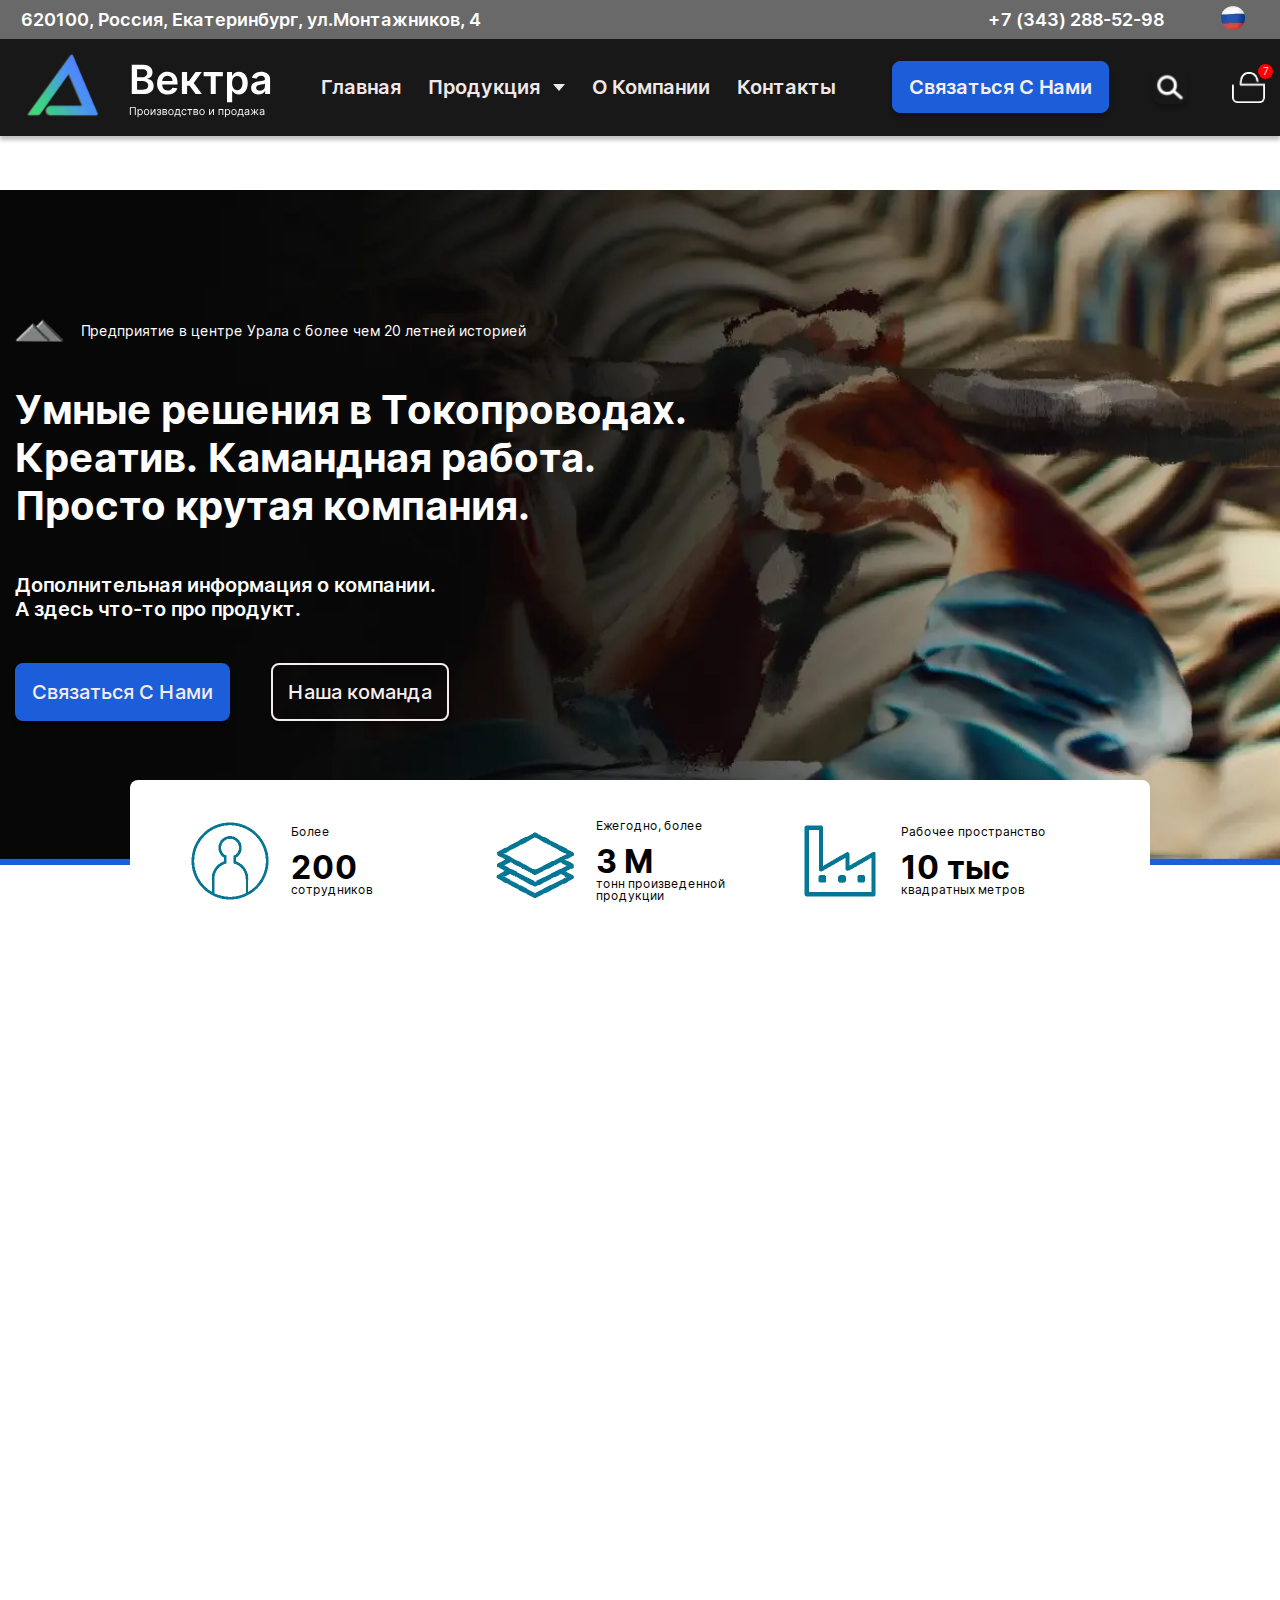
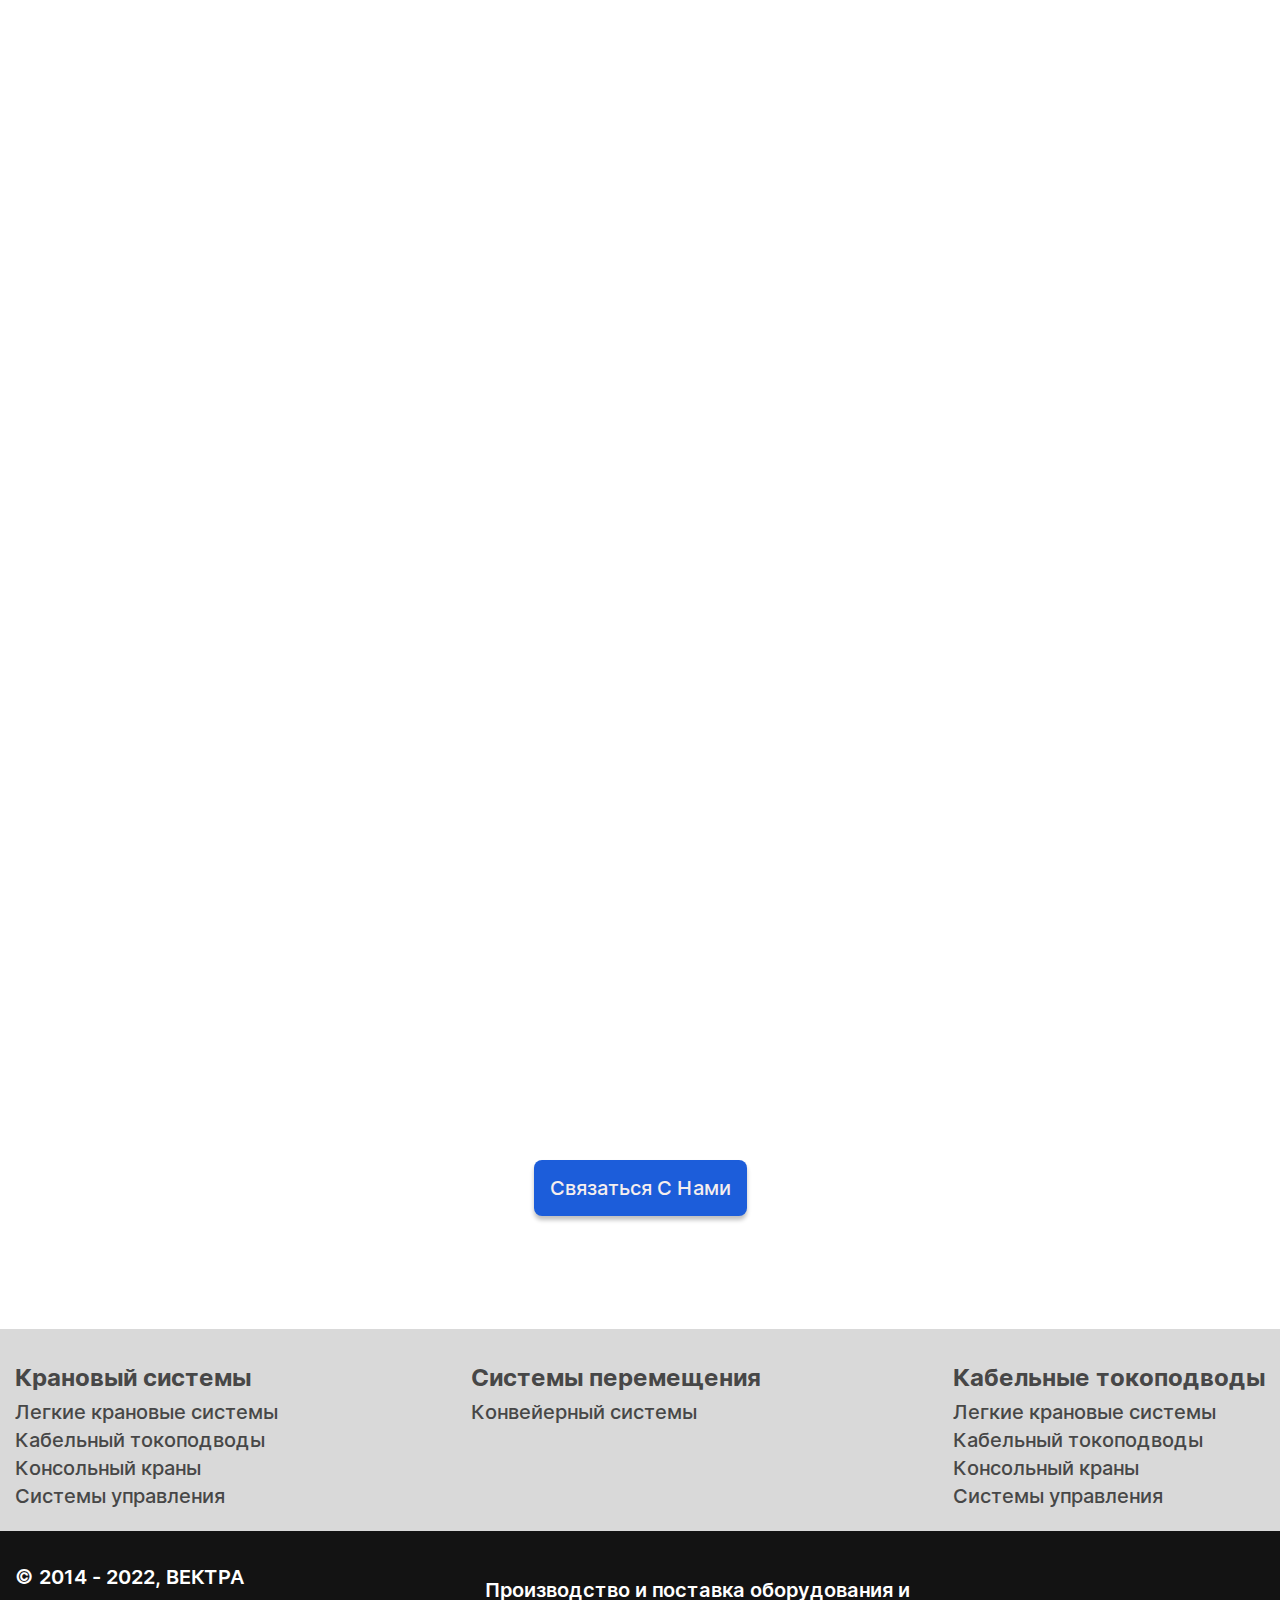
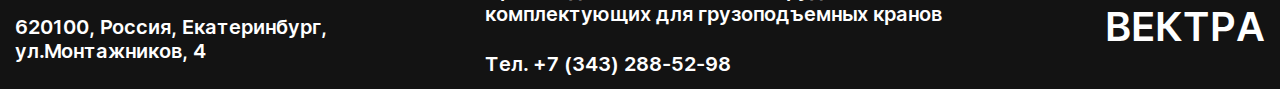
<file: index.html>
<!DOCTYPE html>
<html lang="ru">

<head>
	<title>HomePage</title>
	<meta charset="UTF-8">
	<meta name="format-detection" content="telephone=no">
	<!-- <style>body{opacity: 0;}</style> -->
	<link rel="stylesheet" href="css/style.min.css?_v=20240918201036">
	<link rel="shortcut icon" href="favicon.ico">
	<!-- <meta name="robots" content="noindex, nofollow"> -->
	<meta name="viewport" content="width=device-width, initial-scale=1.0">
	<meta name="description" content="Умные решения в Токопроводах. Креатив. Камандная работа. Просто крутая компания.">
</head>

<body>
	<div class="wrapper">
		<header class="header">
			<div class="header-top">
				<div class="header-top__container">
					<div class="header-top__left">620100, Россия, Екатеринбург, ул.Монтажников, 4</div>
					<div class="header-top__right">
						<a href="tell:+73432885298" class="header-top__tell">+7 (343) 288-52-98</a>
						<div class="header-top__lang">
							<select name="form[]" data-class-modif="form" data-aria-label="Список выбора языка">
								<option data-asset="img/rus.webp" data-class="header-top__lang-ru" value="1" selected>RU</option>
								<option data-asset="img/usa.webp" data-class="header-top__lang-am" value="2">EN</option>
							</select>
						</div>
					</div>
				</div>
			</div>
			<div class="header__container">
				<a href="index.html" class="header__logo">
					<img src="img/logo.svg" alt="logo">
				</a>
				<div class="header__menu menu">
					<nav class="menu__body">
						<ul class="menu__list">
							<li><a href="index.html" class="menu__link">Главная</a></li>
							<li>
								<a href="productsall.html" class="menu__link">Продукция</a>
								<span class="menu__arrow"></span>
								<ul class="menu__sub-list">
									<li>
										<a href="products.html" class="menu__sub-link">Раздел страницы 1</a>
									</li>
									<li>
										<a href="products.html" class="menu__sub-link">Раздел страницы 2</a>
									</li>
									<li>
										<a href="products.html" class="menu__sub-link">Раздел страницы 3</a>
									</li>
								</ul>
							</li>
							<li><a href="about.html" class="menu__link">О Компании</a></li>
							<li><a href="contacts.html" class="menu__link">Контакты</a></li>
						</ul>
						<a href="feedback.html" class="header__contact">Связаться С Нами</a>
					</nav>
					<div class="header__buttons">
						<a href="feedback.html" class="header__contact">Связаться С Нами</a>
						<div class="header__search">
							<form id="searchForm" class="search-form">
								<button type="button" id="toggleSearchBtn">
									<img src="img/search.webp" alt="Search Icon">
								</button>
								<div id="searchContainer" class="search-container">
									<input type="search" class="search-input" placeholder="Введите запрос...">
								</div>
							</form>
						</div>
						<a href="basket.html" class="header__basket">
							<img src="img/basket.webp" alt="Image">
							<span>7</span>
						</a>
					</div>
					<div class="menu__icon">
						<span></span>
					</div>
				</div>
			</div>
		</header>
		<main class="page">
			<section class="home pages">
				<div class="pages__image">
					<picture>
						<source media="(min-width: 992px)" srcset="img/blue-shirted-man.webp">
						<img src="img/blue-shirted-man-small.webp" alt="Image">
					</picture>
				</div>
				<div data-watch data-watch-once class="home__container pages__container any">
					<div class="home__content pages__content">
						<div class="home__name">
							<div class="home__icon">
								<img src="img/mountain.webp" alt="image">
							</div>
							<div class="home__name-text">Предприятие в центре Урала с более чем 20 летней историей</div>
						</div>
						<h1 class="home__title">Умные решения в Токопроводах. Креатив. Камандная работа. Просто крутая
							компания.</h1>
						<div class="home__text">
							<p>Дополнительная информация о компании.</p>
							<p>А здесь что-то про продукт.</p>
						</div>
						<div class="home__buttons">
							<a href="feedback.html" class="home__contact home__btn">Связаться С Нами</a>
							<a href="about.html" class="home__team home__btn">Наша команда</a>
						</div>
					</div>
				</div>
			</section>
			<div class="direction">
				<div class="direction__container">
					<div data-watch data-watch-once class="direction__items any-sc">
						<div class="direction__item">
							<div class="direction__image">
								<img src="img/team_icon.webp" alt="Image">
							</div>
							<div class="direction__content">
								<div class="direction__name">Более</div>
								<div class="direction__number">200</div>
								<div class="direction__text">сотрудников</div>
							</div>
						</div>
						<div class="direction__item">
							<div class="direction__image">
								<img src="img/team_icon3.webp" alt="Image">
							</div>
							<div class="direction__content">
								<div class="direction__name">Ежегодно, более</div>
								<div class="direction__number">3 М</div>
								<div class="direction__text">тонн произведенной продукции</div>
							</div>
						</div>
						<div class="direction__item">
							<div class="direction__image">
								<img src="img/team_icon2.webp" alt="Image">
							</div>
							<div class="direction__content">
								<div class="direction__name">Рабочее пространство</div>
								<div class="direction__number">10 тыс</div>
								<div class="direction__text">квадратных метров</div>
							</div>
						</div>
					</div>
					<div class="direction__bottom">
						<div data-watch data-watch-once class="direction__bottom-image any-sc">
							<img src="img/image.webp" alt="Image">
						</div>
						<div data-watch data-watch-once class="direction__body any">
							<div class="direction__title direction__title-h2">Основное направление нашей работы
								разработка и производство
								оборудования для грузоподъемных кранов</div>
							<div class="direction__title">Что-то еще написать о направлениикомпании. Можно написать о
								направлениях</div>
						</div>
					</div>
				</div>
			</div>
			<section class="production">
				<div class="production__container">
					<h2 data-watch data-watch-once class="production__title title any">Мы производим</h2>
					<div class="production__items">
						<div data-watch data-watch-once class="production__item any-sc">
							<div class="production__image">
								<img src="img/team_icon6.webp" alt="Image">
							</div>
							<div class="production__name">Кабельные токопроводы</div>
						</div>
						<div data-watch data-watch-once class="production__item any-sc">
							<div class="production__image">
								<img src="img/team_icon4.webp" alt="Image">
							</div>
							<div class="production__name">Крановые системы</div>
						</div>
						<div data-watch data-watch-once class="production__item any-sc">
							<div class="production__image">
								<img src="img/team_icon5.webp" alt="Image">
							</div>
							<div class="production__name">Системы перемещения</div>
						</div>
					</div>
				</div>
			</section>
			<section class="production-bottom">
				<div class="production-bottom__container">
					<h2 data-watch data-watch-once class="production__why any any">Мы изготавливаем продукцию своими
						силами и все под одной крышей</h2>
					<div data-watch data-watch-once class="production__text any">Вектра - ведущий контрактный
						производитель металла и пластика в
						Китае,вертикально интегрирована в производство готовых изделий из листового металла, труб и
						патрубков, а также компонентов для литья пластмасс под давлением.</div>
					<div data-watch data-watch-once class="production__this any">Это означает:</div>
					<div class="production__bottom">
						<div class="production__b-items">
							<div data-watch data-watch-once class="production__b-item any-sc">
								<div class="production__b-image">
									<img src="img/ic1.webp" alt="Image">
								</div>
								<div class="production__b-text">Большой Контроль Над Цепочкой Поставок</div>
							</div>
							<div data-watch data-watch-once class="production__b-item any-sc">
								<div class="production__b-image">
									<img src="img/ic2.webp" alt="Image">
								</div>
								<div class="production__b-text">Большая прозраяность</div>
							</div>
							<div data-watch data-watch-once class="production__b-item any-sc">
								<div class="production__b-image">
									<img src="img/ic3.webp" alt="Image">
								</div>
								<div class="production__b-text">Лучший Контрол Затрат</div>
							</div>
							<div data-watch data-watch-once class="production__b-item any-sc">
								<div class="production__b-image">
									<img src="img/ic4.webp" alt="Image">
								</div>
								<div class="production__b-text">Более Короткие сроки Выполнения Заказа</div>
							</div>
						</div>
						<a href="feedback.html" class="production__button home__btn">Связаться С Нами</a>
					</div>
				</div>
			</section>
		</main>
		<footer class="footer">
			<div class="footer__top">
				<div class="footer__container footer__top-body">
					<div class="footer__top-column">
						<div class="footer__list-name">Крановый системы</div>
						<ul class="footer__list">
							<li><a href="#" class="footer__link">Легкие крановые системы</a></li>
							<li><a href="#" class="footer__link">Кабельный токоподводы</a></li>
							<li><a href="#" class="footer__link">Консольный краны</a></li>
							<li><a href="#" class="footer__link">Системы управления</a></li>
						</ul>
					</div>
					<div class="footer__top-column">
						<div class="footer__list-name">Системы перемещения</div>
						<ul class="footer__list">
							<li><a href="#" class="footer__link">Конвейерный системы</a></li>
						</ul>
					</div>
					<div class="footer__top-column">
						<div class="footer__list-name">Кабельные токоподводы</div>
						<ul class="footer__list">
							<li><a href="#" class="footer__link">Легкие крановые системы</a></li>
							<li><a href="#" class="footer__link">Кабельный токоподводы</a></li>
							<li><a href="#" class="footer__link">Консольный краны</a></li>
							<li><a href="#" class="footer__link">Системы управления</a></li>
						</ul>
					</div>
				</div>
			</div>
			<div class="footer__bottom">
				<div class="footer__container footer__bottom-body">
					<div class="footer__address">
						<p>© 2014 - 2022, ВЕКТРА</p>
						<p>620100, Россия, Екатеринбург, ул.Монтажников, 4</p>
					</div>
					<div class="footer__information">
						<p>Производство и поставка оборудования и комплектующих для грузоподъемных кранов</p>
						<a href="tell:+73432885298" class="footer__tel">Тел. +7 (343) 288-52-98</a>
					</div>
					<a href="index.html" class="footer__vektra">ВЕКТРА</a>
				</div>
			</div>
		</footer>
	</div>
	<script src="js/app.min.js?_v=20240918201036"></script>
</body>

</html>
</file>
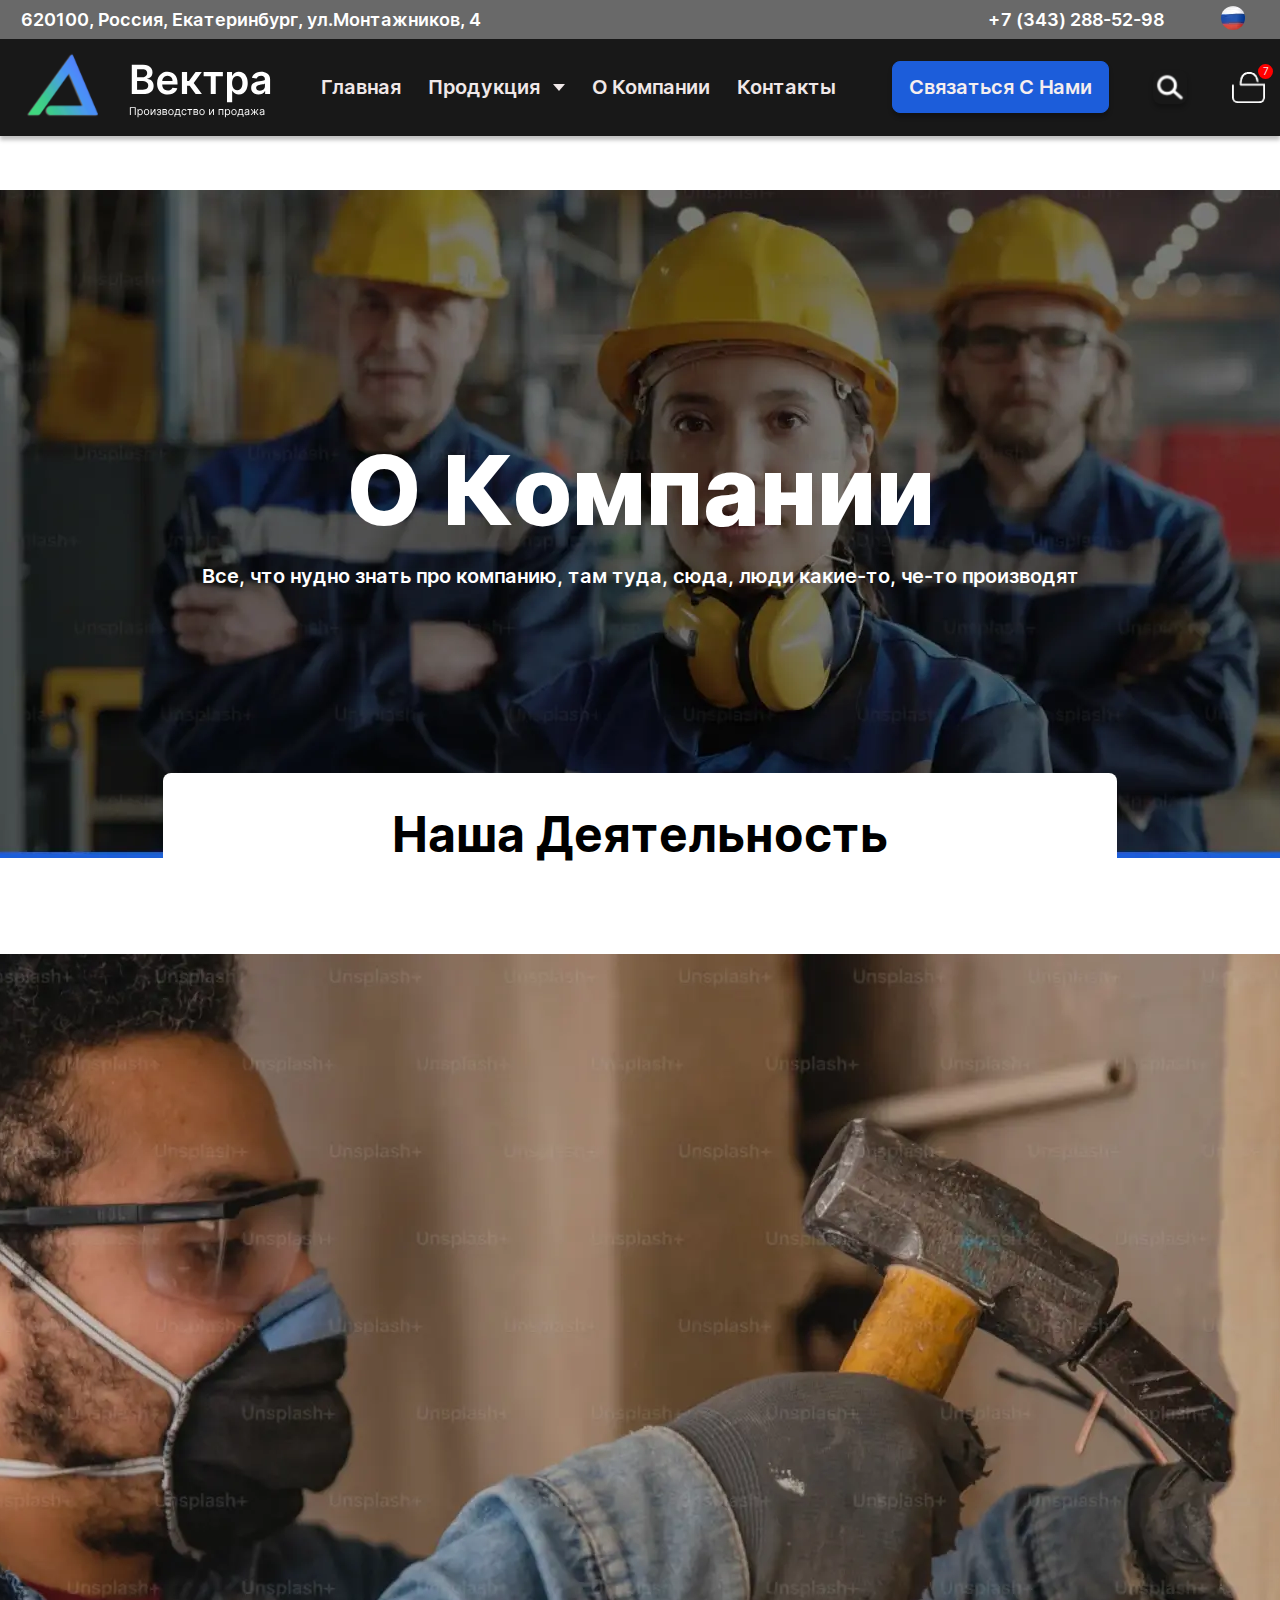
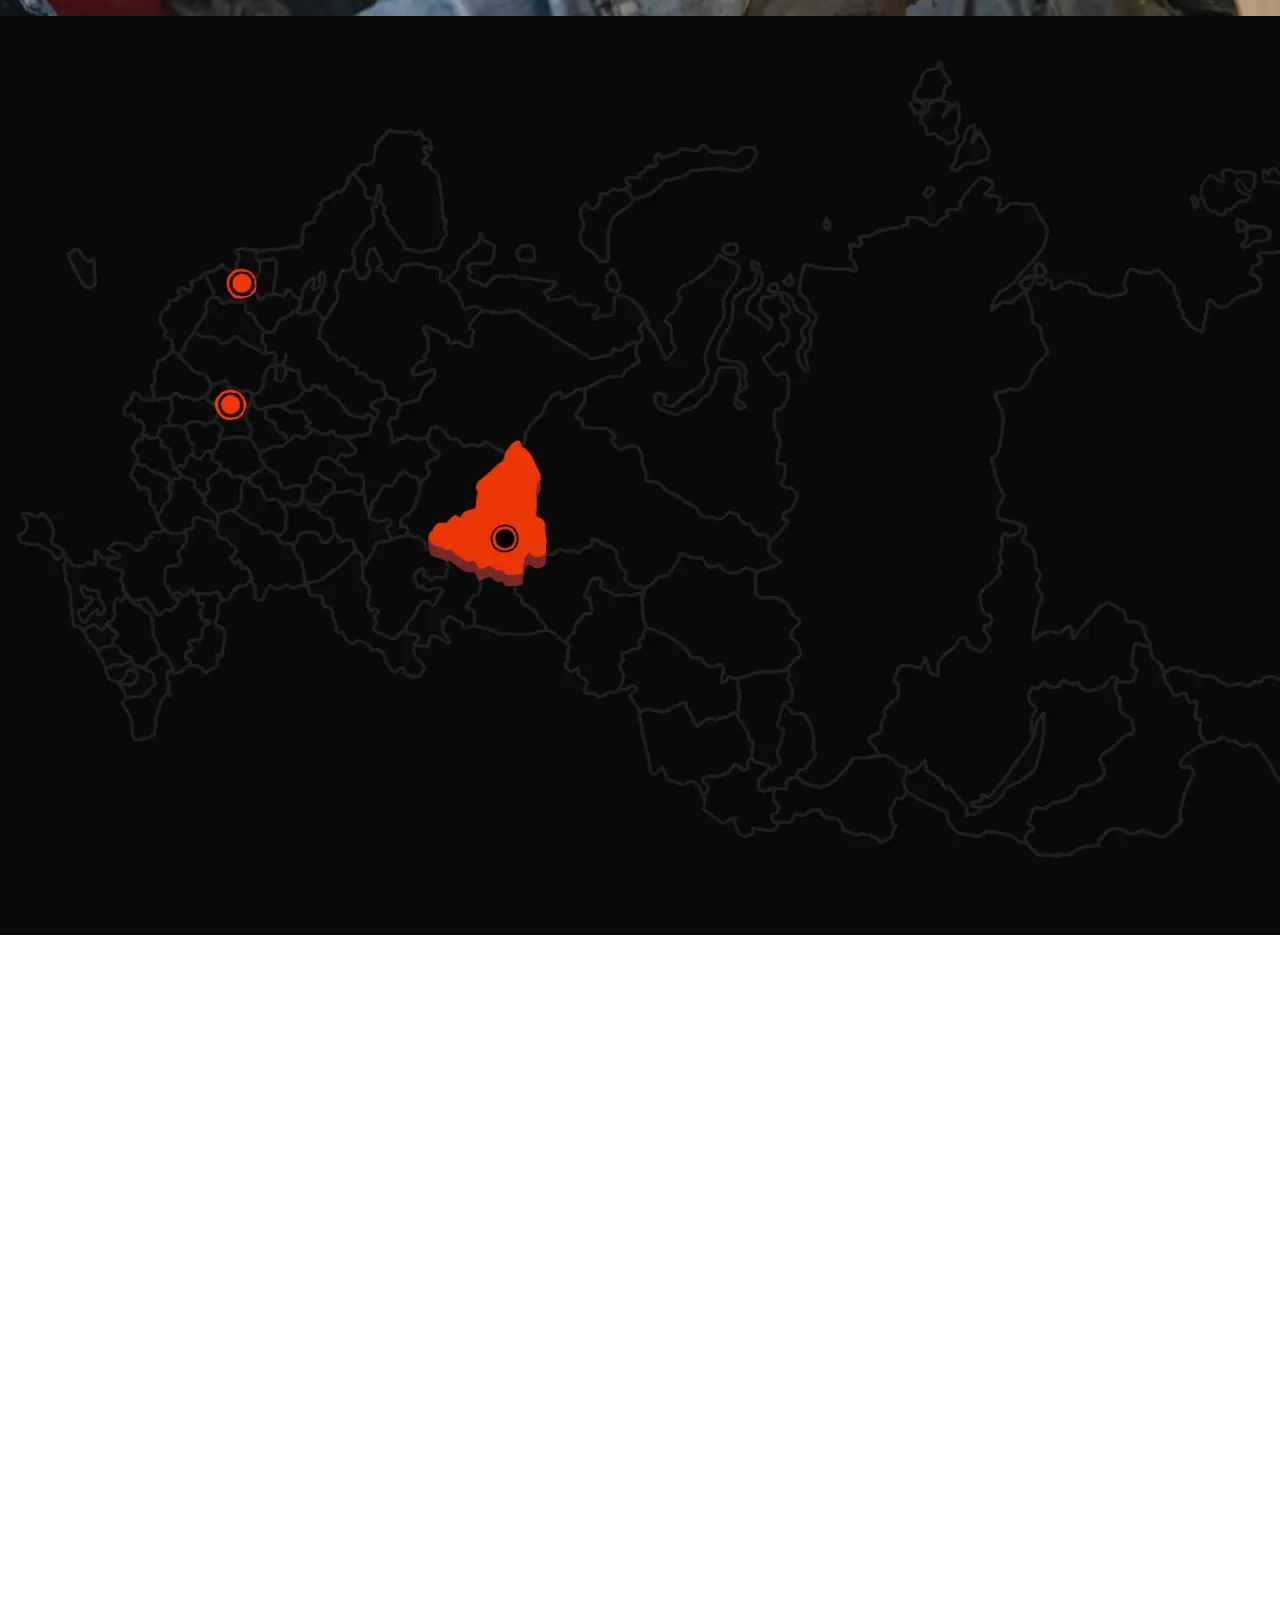
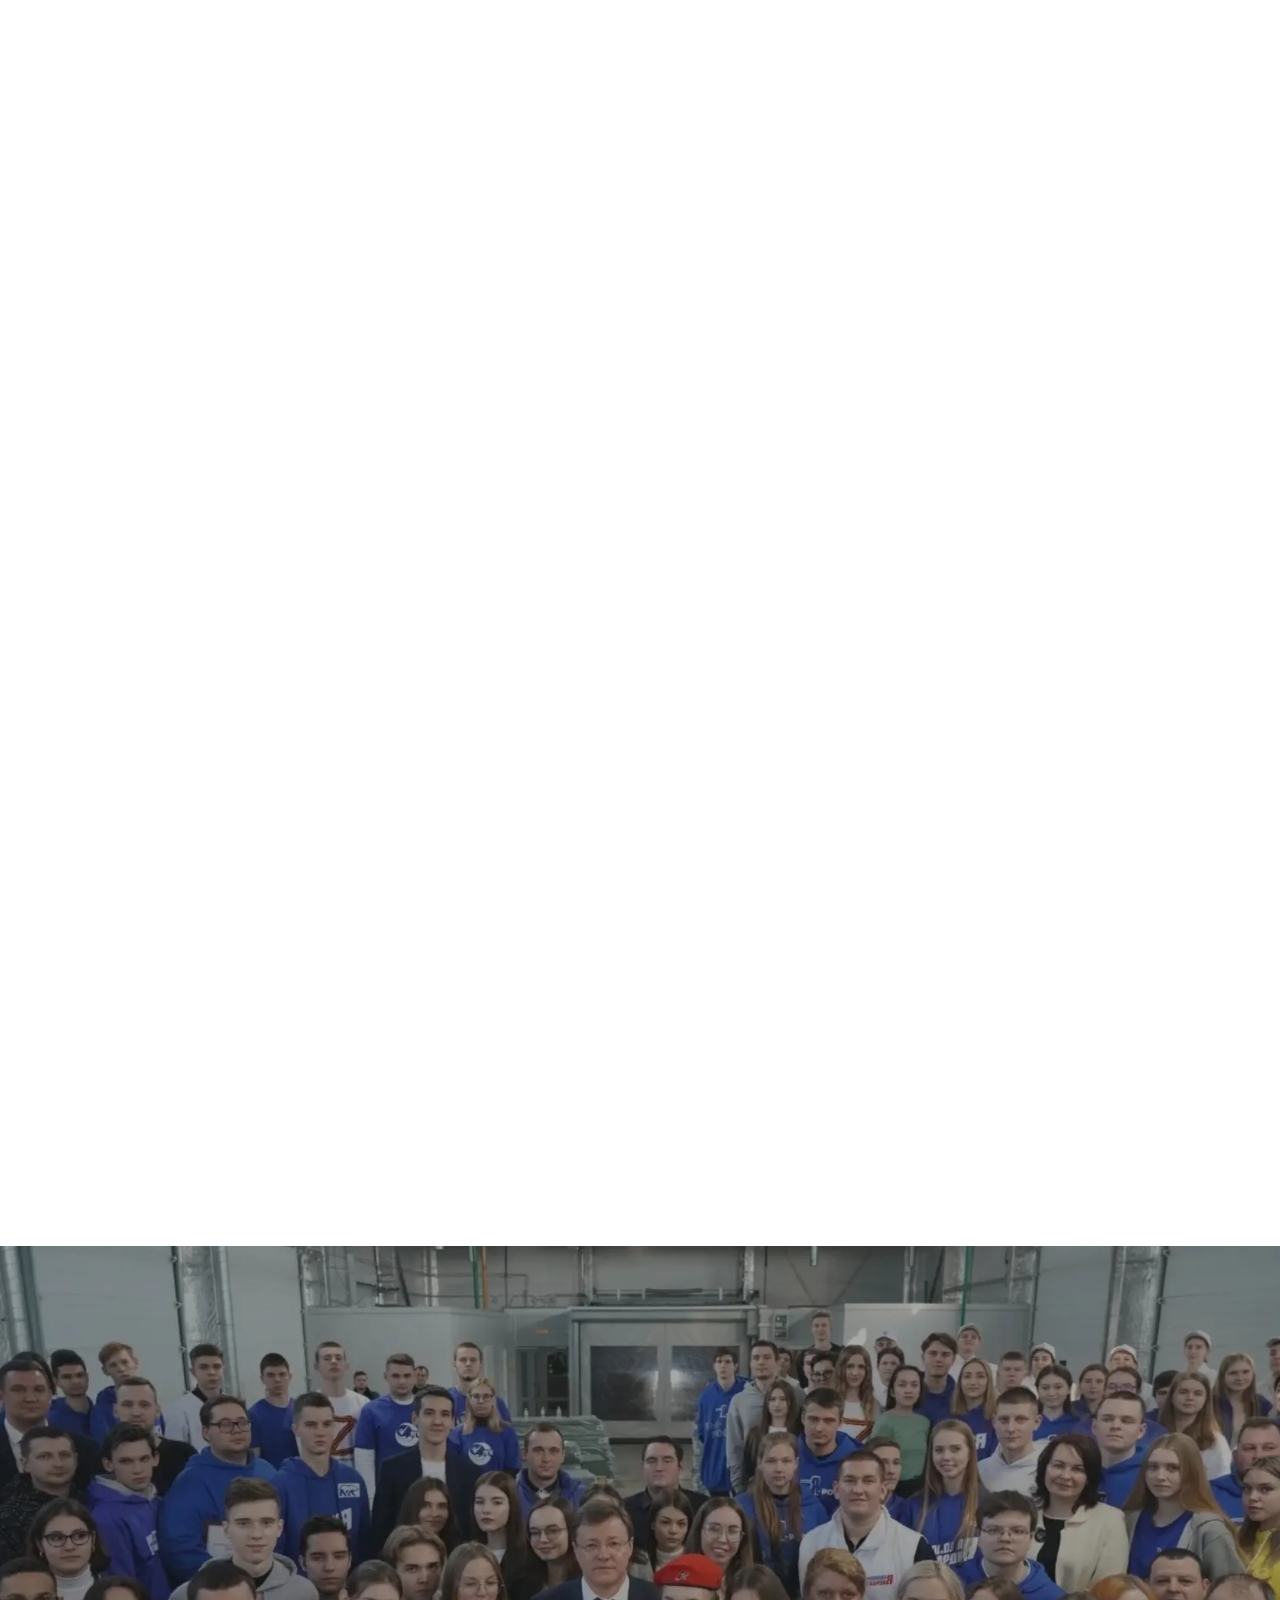
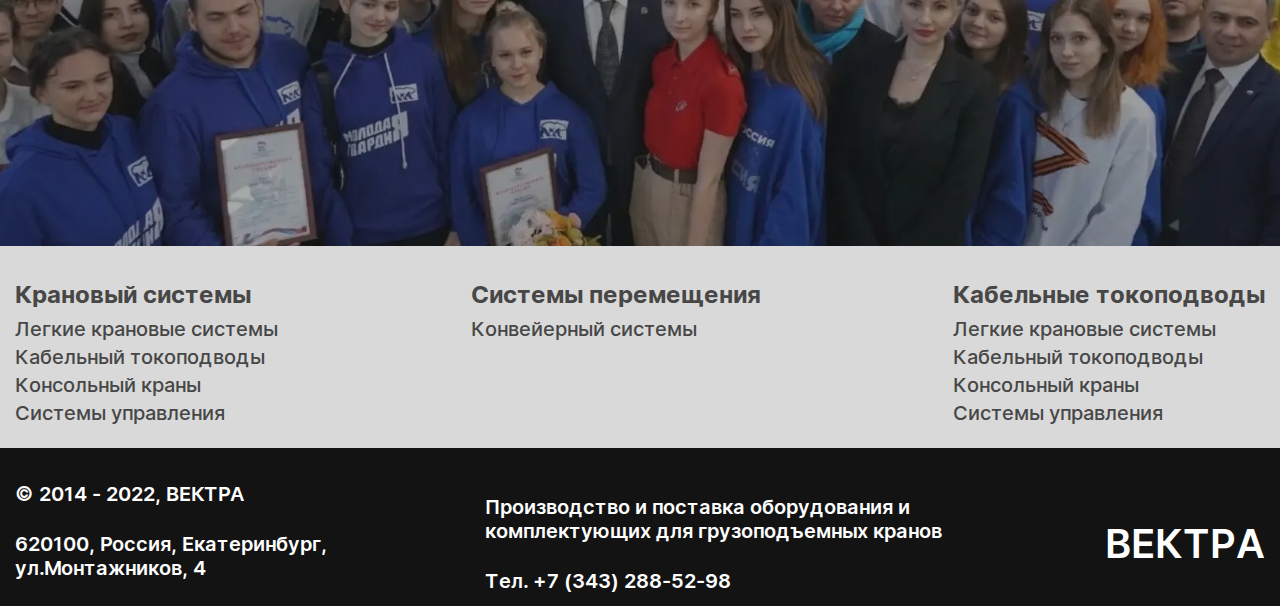
<file: about.html>
<!DOCTYPE html>
<html lang="ru">

<head>
	<title>HomePage</title>
	<meta charset="UTF-8">
	<meta name="format-detection" content="telephone=no">
	<!-- <style>body{opacity: 0;}</style> -->
	<link rel="stylesheet" href="css/style.min.css?_v=20240918201036">
	<link rel="shortcut icon" href="favicon.ico">
	<!-- <meta name="robots" content="noindex, nofollow"> -->
	<meta name="viewport" content="width=device-width, initial-scale=1.0">
	<meta name="description" content="Умные решения в Токопроводах. Креатив. Камандная работа. Просто крутая компания.">
</head>

<body>
	<div class="wrapper">
		<header class="header">
			<div class="header-top">
				<div class="header-top__container">
					<div class="header-top__left">620100, Россия, Екатеринбург, ул.Монтажников, 4</div>
					<div class="header-top__right">
						<a href="tell:+73432885298" class="header-top__tell">+7 (343) 288-52-98</a>
						<div class="header-top__lang">
							<select name="form[]" data-class-modif="form" data-aria-label="Список выбора языка">
								<option data-asset="img/rus.webp" data-class="header-top__lang-ru" value="1" selected>RU</option>
								<option data-asset="img/usa.webp" data-class="header-top__lang-am" value="2">EN</option>
							</select>
						</div>
					</div>
				</div>
			</div>
			<div class="header__container">
				<a href="index.html" class="header__logo">
					<img src="img/logo.svg" alt="logo">
				</a>
				<div class="header__menu menu">
					<nav class="menu__body">
						<ul class="menu__list">
							<li><a href="index.html" class="menu__link">Главная</a></li>
							<li>
								<a href="productsall.html" class="menu__link">Продукция</a>
								<span class="menu__arrow"></span>
								<ul class="menu__sub-list">
									<li>
										<a href="products.html" class="menu__sub-link">Раздел страницы 1</a>
									</li>
									<li>
										<a href="products.html" class="menu__sub-link">Раздел страницы 2</a>
									</li>
									<li>
										<a href="products.html" class="menu__sub-link">Раздел страницы 3</a>
									</li>
								</ul>
							</li>
							<li><a href="about.html" class="menu__link">О Компании</a></li>
							<li><a href="contacts.html" class="menu__link">Контакты</a></li>
						</ul>
						<a href="feedback.html" class="header__contact">Связаться С Нами</a>
					</nav>
					<div class="header__buttons">
						<a href="feedback.html" class="header__contact">Связаться С Нами</a>
						<div class="header__search">
							<form id="searchForm" class="search-form">
								<button type="button" id="toggleSearchBtn">
									<img src="img/search.webp" alt="Search Icon">
								</button>
								<div id="searchContainer" class="search-container">
									<input type="search" class="search-input" placeholder="Введите запрос...">
								</div>
							</form>
						</div>
						<a href="basket.html" class="header__basket">
							<img src="img/basket.webp" alt="Image">
							<span>7</span>
						</a>
					</div>
					<div class="menu__icon">
						<span></span>
					</div>
				</div>
			</div>
		</header>
		<main class="page">
			<section class="about pages pages-tw">
				<div class="pages__image">
					<img src="img/about.webp" alt="Image">
				</div>
				<div data-watch data-watch-once class="home__container pages__container any">
					<h1 class="pages__title">О Компании</h1>
					<div class="pages__text">Все, что нудно знать про компанию, там туда, сюда, люди какие-то, че-то
						производят</div>
				</div>
			</section>
			<div class="about-section-name">
				<div class="about__container">
					<h2 data-watch data-watch-once class="about__name section-name any-sc">Наша Деятельность</h2>
				</div>
			</div>
			<section class="about-our">
				<img src="img/aboutour.webp" alt="Image">
				<div class="about-our__container">
					<div data-watch data-watch-once class="about-our__content any">
						Наша компания занимается производством токоподводного оборудования придерживаясь высокого
						качества
					</div>
				</div>
			</section>
			<section class="about-map">
				<img src="img/aboutmap.webp" alt="Image">
				<div data-watch data-watch-once class="about-map__container any">
					<div class="about-map__transparent"></div>
					<div class="about-map__content">
						<h2 class="about-map__title">Производство разного оборудования Производство по всей стране</h2>
						<div class="about-map__text">Мы занимаемся производством разнообразного токоподводного
							оборудования
							из 3 стратегически расположенных по восточной России</div>
						<a href="feedback.html" class="about-map__button home__btn">Связаться С Нами</a>
					</div>
				</div>
			</section>
			<section class="our-team">
				<div class="our-team__container">
					<h2 data-watch data-watch-once class="our-team__title any">Наша Команда</h2>
					<div class="our-team__top">
						<div class="our-team__left">
							<div data-watch data-watch-once class="our-team__image any-sc">
								<img src="img/imageteam.webp" alt="Image">
							</div>
							<div data-watch data-watch-once class="our-team__founder any">
								<div class="our-team__founder-name">Николай Неустроев</div>
								<div class="our-team__job-title">Основатель компании</div>
							</div>
						</div>
						<div data-watch data-watch-once class="our-team__right any">
							<p>Основатель компании «Вектра», Николай Неустроев, посвятил свою карьеру развитию передовых
								технологий в области <span>токоподводного оборудования</span> </p>
							<p>С самого начала своей деятельности он стремился создать компанию, способную предложить
								высококачественные и надежные решения для промышленности. Его главной целью было
								обеспечение <span>безопасной и эффективной</span> передачи электрической энергии, что
								является критически важным для современного производства.</p>
							<p>Он нацелен на долгосрочные успехи и продолжает вдохновлять свою команду на достижение
								новых высот
							</p>
						</div>
					</div>
					<div class="our-team__bottom">
						<div data-watch data-watch-once class="our-team__item any-sc">
							<div class="our-team__item-image">
								<img src="img/imageteam.webp" alt="Image">
							</div>
							<div class="our-team__item-founder">
								<div class="our-team__item-name">Conor Moore</div>
								<div class="our-team__item-job">SALES & MARKETING MANAGER</div>
							</div>
						</div>
						<div data-watch data-watch-once class="our-team__item any-sc">
							<div class="our-team__item-image">
								<img src="img/imageteam.webp" alt="Image">
							</div>
							<div class="our-team__item-founder">
								<div class="our-team__item-name">Udi Nesher</div>
								<div class="our-team__item-job">FACTORY MANAGER</div>
							</div>
						</div>
						<div data-watch data-watch-once class="our-team__item any-sc">
							<div class="our-team__item-image">
								<img src="img/imageteam.webp" alt="Image">
							</div>
							<div class="our-team__item-founder">
								<div class="our-team__item-name">Conor Moore</div>
								<div class="our-team__item-job">FINANCE MANAGER</div>
							</div>
						</div>
						<div data-watch data-watch-once class="our-team__item any-sc">
							<div class="our-team__item-image">
								<img src="img/imageteam.webp" alt="Image">
							</div>
							<div class="our-team__item-founder">
								<div class="our-team__item-name">Conor Moore</div>
								<div class="our-team__item-job">GLOBAL IT MANAGER</div>
							</div>
						</div>
						<div data-watch data-watch-once class="our-team__item any-sc">
							<div class="our-team__item-image">
								<img src="img/imageteam.webp" alt="Image">
							</div>
							<div class="our-team__item-founder">
								<div class="our-team__item-name">Conor Moore</div>
								<div class="our-team__item-job">TECHNICAL & INDUSTRIALISATION MANAGER</div>
							</div>
						</div>
						<div data-watch data-watch-once class="our-team__item any-sc">
							<div class="our-team__item-image">
								<img src="img/imageteam.webp" alt="Image">
							</div>
							<div class="our-team__item-founder">
								<div class="our-team__item-name">Conor Moore</div>
								<div class="our-team__item-job">BUSINES DEVELOPMENT MANAGER</div>
							</div>
						</div>
					</div>
				</div>
			</section>
			<section class="about-our team">
				<img src="img/team.webp" alt="Image">
				<div data-watch data-watch-once class="about-our__container team__container any">
					<div class="about-our__content team__content">
						Присоединяйся к нашей команде мы всегда ищем таланты
					</div>
					<a href="feedback.html" class="about-map__button team__button home__btn">Связаться С Нами</a>
				</div>
			</section>
		</main>
		<footer class="footer">
			<div class="footer__top">
				<div class="footer__container footer__top-body">
					<div class="footer__top-column">
						<div class="footer__list-name">Крановый системы</div>
						<ul class="footer__list">
							<li><a href="#" class="footer__link">Легкие крановые системы</a></li>
							<li><a href="#" class="footer__link">Кабельный токоподводы</a></li>
							<li><a href="#" class="footer__link">Консольный краны</a></li>
							<li><a href="#" class="footer__link">Системы управления</a></li>
						</ul>
					</div>
					<div class="footer__top-column">
						<div class="footer__list-name">Системы перемещения</div>
						<ul class="footer__list">
							<li><a href="#" class="footer__link">Конвейерный системы</a></li>
						</ul>
					</div>
					<div class="footer__top-column">
						<div class="footer__list-name">Кабельные токоподводы</div>
						<ul class="footer__list">
							<li><a href="#" class="footer__link">Легкие крановые системы</a></li>
							<li><a href="#" class="footer__link">Кабельный токоподводы</a></li>
							<li><a href="#" class="footer__link">Консольный краны</a></li>
							<li><a href="#" class="footer__link">Системы управления</a></li>
						</ul>
					</div>
				</div>
			</div>
			<div class="footer__bottom">
				<div class="footer__container footer__bottom-body">
					<div class="footer__address">
						<p>© 2014 - 2022, ВЕКТРА</p>
						<p>620100, Россия, Екатеринбург, ул.Монтажников, 4</p>
					</div>
					<div class="footer__information">
						<p>Производство и поставка оборудования и комплектующих для грузоподъемных кранов</p>
						<a href="tell:+73432885298" class="footer__tel">Тел. +7 (343) 288-52-98</a>
					</div>
					<a href="index.html" class="footer__vektra">ВЕКТРА</a>
				</div>
			</div>
		</footer>
	</div>
	<script src="js/app.min.js?_v=20240918201036"></script>
</body>

</html>
</file>
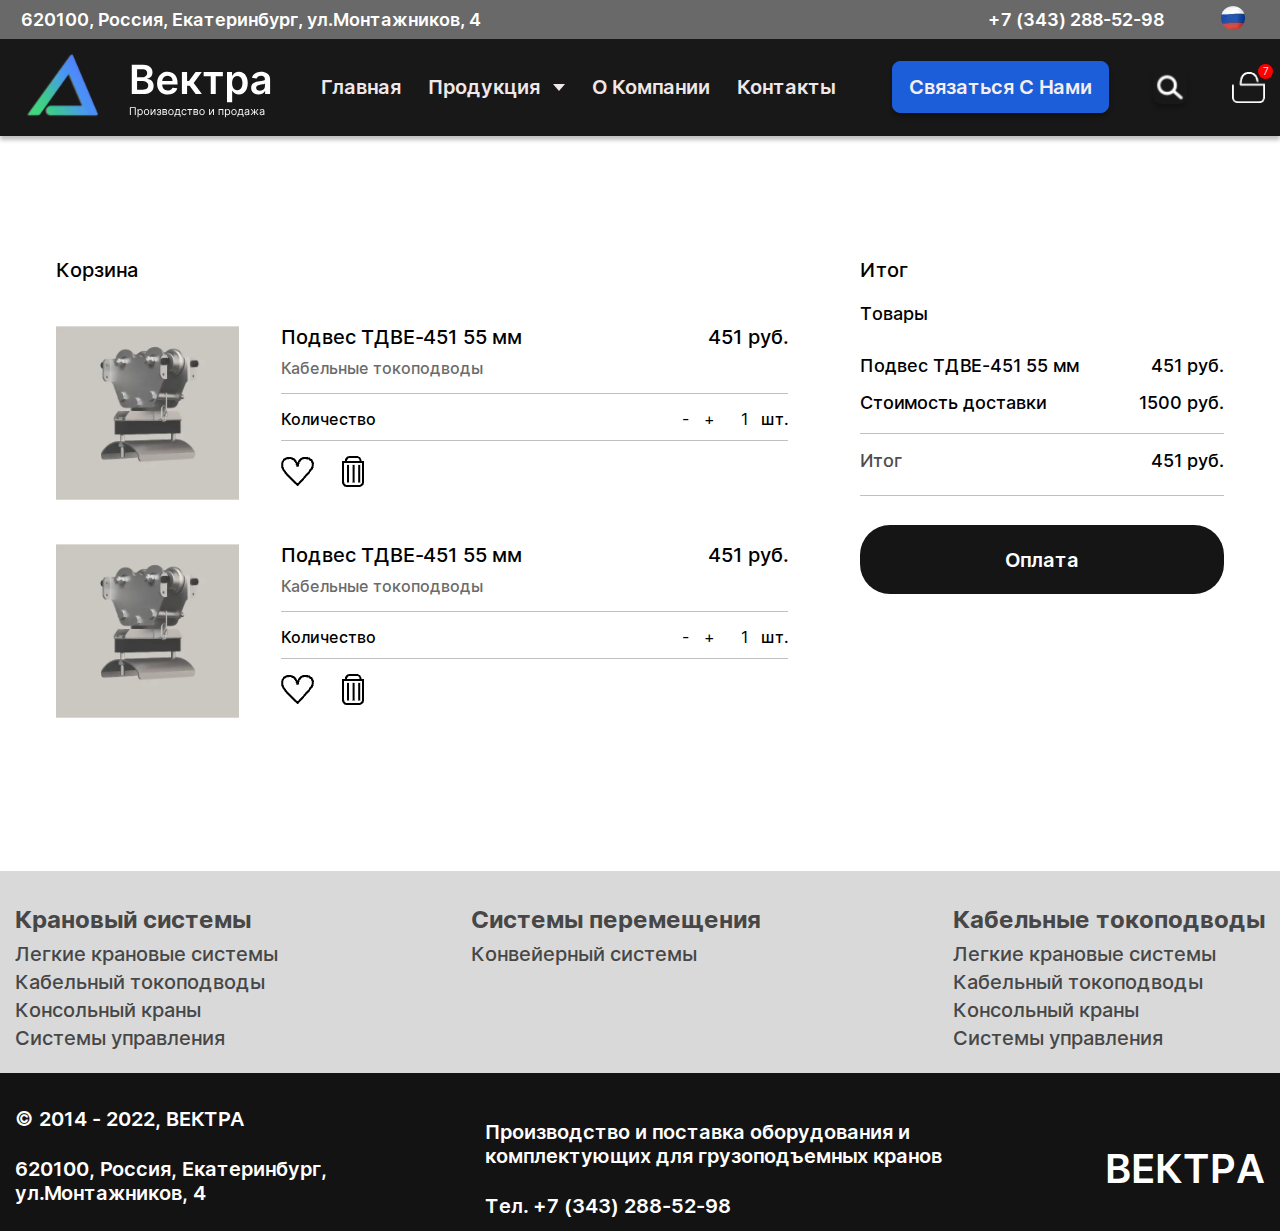
<file: basket.html>
<!DOCTYPE html>
<html lang="ru">

<head>
	<title>HomePage</title>
	<meta charset="UTF-8">
	<meta name="format-detection" content="telephone=no">
	<!-- <style>body{opacity: 0;}</style> -->
	<link rel="stylesheet" href="css/style.min.css?_v=20240918201036">
	<link rel="shortcut icon" href="favicon.ico">
	<!-- <meta name="robots" content="noindex, nofollow"> -->
	<meta name="viewport" content="width=device-width, initial-scale=1.0">
	<meta name="description" content="Умные решения в Токопроводах. Креатив. Камандная работа. Просто крутая компания.">
</head>

<body>
	<div class="wrapper">
		<header class="header">
			<div class="header-top">
				<div class="header-top__container">
					<div class="header-top__left">620100, Россия, Екатеринбург, ул.Монтажников, 4</div>
					<div class="header-top__right">
						<a href="tell:+73432885298" class="header-top__tell">+7 (343) 288-52-98</a>
						<div class="header-top__lang">
							<select name="form[]" data-class-modif="form" data-aria-label="Список выбора языка">
								<option data-asset="img/rus.webp" data-class="header-top__lang-ru" value="1" selected>RU</option>
								<option data-asset="img/usa.webp" data-class="header-top__lang-am" value="2">EN</option>
							</select>
						</div>
					</div>
				</div>
			</div>
			<div class="header__container">
				<a href="index.html" class="header__logo">
					<img src="img/logo.svg" alt="logo">
				</a>
				<div class="header__menu menu">
					<nav class="menu__body">
						<ul class="menu__list">
							<li><a href="index.html" class="menu__link">Главная</a></li>
							<li>
								<a href="productsall.html" class="menu__link">Продукция</a>
								<span class="menu__arrow"></span>
								<ul class="menu__sub-list">
									<li>
										<a href="products.html" class="menu__sub-link">Раздел страницы 1</a>
									</li>
									<li>
										<a href="products.html" class="menu__sub-link">Раздел страницы 2</a>
									</li>
									<li>
										<a href="products.html" class="menu__sub-link">Раздел страницы 3</a>
									</li>
								</ul>
							</li>
							<li><a href="about.html" class="menu__link">О Компании</a></li>
							<li><a href="contacts.html" class="menu__link">Контакты</a></li>
						</ul>
						<a href="feedback.html" class="header__contact">Связаться С Нами</a>
					</nav>
					<div class="header__buttons">
						<a href="feedback.html" class="header__contact">Связаться С Нами</a>
						<div class="header__search">
							<form id="searchForm" class="search-form">
								<button type="button" id="toggleSearchBtn">
									<img src="img/search.webp" alt="Search Icon">
								</button>
								<div id="searchContainer" class="search-container">
									<input type="search" class="search-input" placeholder="Введите запрос...">
								</div>
							</form>
						</div>
						<a href="basket.html" class="header__basket">
							<img src="img/basket.webp" alt="Image">
							<span>7</span>
						</a>
					</div>
					<div class="menu__icon">
						<span></span>
					</div>
				</div>
			</div>
		</header>
		<main class="page">
			<div class="basket">
				<div class="basket__container">
					<div class="basket__body">
						<div class="basket__name">Корзина</div>
						<div class="basket__item">
							<a href="product-page.html" class="basket__image">
								<img src="img/comped.webp" alt="Image">
							</a>
							<div class="basket__content">
								<div class="basket__top">
									<a href="product-page.html" class="basket__model">Подвес ТДВЕ-451 55 мм</a>
									<div class="basket__price">451 руб.</div>
								</div>
								<div class="basket__type">Кабельные токоподводы</div>
								<div class="basket__bottom">
									<div class="basket__quantity">Количество</div>
									<div data-quantity class="quantity">
										<button data-quantity-minus type="button" class="quantity__button quantity__button--minus">-</button>
										<button data-quantity-plus type="button" class="quantity__button quantity__button--plus">+</button>
										<div class="quantity__input">
											<input data-quantity-value autocomplete="off" type="text" name="form[]" value="1">
										</div>
										<div class="basket__quantity-q">шт.</div>
									</div>
								</div>
								<div class="basket__icons">
									<button type="button" class="basket__icon">
										<img src="img/hearthicon.webp" alt="Image">
									</button>
									<button type="button" class="basket__icon">
										<img src="img/basketicon.webp" alt="Image">
									</button>
								</div>
							</div>
						</div>
						<div class="basket__item">
							<a href="product-page.html" class="basket__image">
								<img src="img/comped.webp" alt="Image">
							</a>
							<div class="basket__content">
								<div class="basket__top">
									<a href="product-page.html" class="basket__model">Подвес ТДВЕ-451 55 мм</a>
									<div class="basket__price">451 руб.</div>
								</div>
								<div class="basket__type">Кабельные токоподводы</div>
								<div class="basket__bottom">
									<div class="basket__quantity">Количество</div>
									<div data-quantity class="quantity">
										<button data-quantity-minus type="button" class="quantity__button quantity__button--minus">-</button>
										<button data-quantity-plus type="button" class="quantity__button quantity__button--plus">+</button>
										<div class="quantity__input">
											<input data-quantity-value autocomplete="off" type="text" name="form[]" value="1">
										</div>
										<div class="basket__quantity-q">шт.</div>
									</div>
								</div>
								<div class="basket__icons">
									<button type="button" class="basket__icon">
										<img src="img/hearthicon.webp" alt="Image">
									</button>
									<button type="button" class="basket__icon">
										<img src="img/basketicon.webp" alt="Image">
									</button>
								</div>
							</div>
						</div>
					</div>
					<div class="basket__total">
						<div class="basket__name">Итог</div>
						<div class="basket__goods">Товары</div>
						<div class="basket__models">
							<a href="product-page.html" class="basket__model-name">Подвес ТДВЕ-451 55 мм</a>
							<div class="basket__model-price">451 руб.</div>
						</div>
						<div class="basket__delivery">
							<div class="basket__delivery-name">Стоимость доставки</div>
							<div class="basket__delivery-price">1500 руб.</div>
						</div>
						<div class="basket__price-total">
							<div class="basket__price-total-name">Итог</div>
							<div class="basket__price-total-t">451 руб.</div>
						</div>
						<a href="" class="basket__payment">Оплата</a>
					</div>
				</div>
			</div>
		</main>
		<footer class="footer">
			<div class="footer__top">
				<div class="footer__container footer__top-body">
					<div class="footer__top-column">
						<div class="footer__list-name">Крановый системы</div>
						<ul class="footer__list">
							<li><a href="#" class="footer__link">Легкие крановые системы</a></li>
							<li><a href="#" class="footer__link">Кабельный токоподводы</a></li>
							<li><a href="#" class="footer__link">Консольный краны</a></li>
							<li><a href="#" class="footer__link">Системы управления</a></li>
						</ul>
					</div>
					<div class="footer__top-column">
						<div class="footer__list-name">Системы перемещения</div>
						<ul class="footer__list">
							<li><a href="#" class="footer__link">Конвейерный системы</a></li>
						</ul>
					</div>
					<div class="footer__top-column">
						<div class="footer__list-name">Кабельные токоподводы</div>
						<ul class="footer__list">
							<li><a href="#" class="footer__link">Легкие крановые системы</a></li>
							<li><a href="#" class="footer__link">Кабельный токоподводы</a></li>
							<li><a href="#" class="footer__link">Консольный краны</a></li>
							<li><a href="#" class="footer__link">Системы управления</a></li>
						</ul>
					</div>
				</div>
			</div>
			<div class="footer__bottom">
				<div class="footer__container footer__bottom-body">
					<div class="footer__address">
						<p>© 2014 - 2022, ВЕКТРА</p>
						<p>620100, Россия, Екатеринбург, ул.Монтажников, 4</p>
					</div>
					<div class="footer__information">
						<p>Производство и поставка оборудования и комплектующих для грузоподъемных кранов</p>
						<a href="tell:+73432885298" class="footer__tel">Тел. +7 (343) 288-52-98</a>
					</div>
					<a href="index.html" class="footer__vektra">ВЕКТРА</a>
				</div>
			</div>
		</footer>
	</div>
	<script src="js/app.min.js?_v=20240918201036"></script>
</body>

</html>
</file>
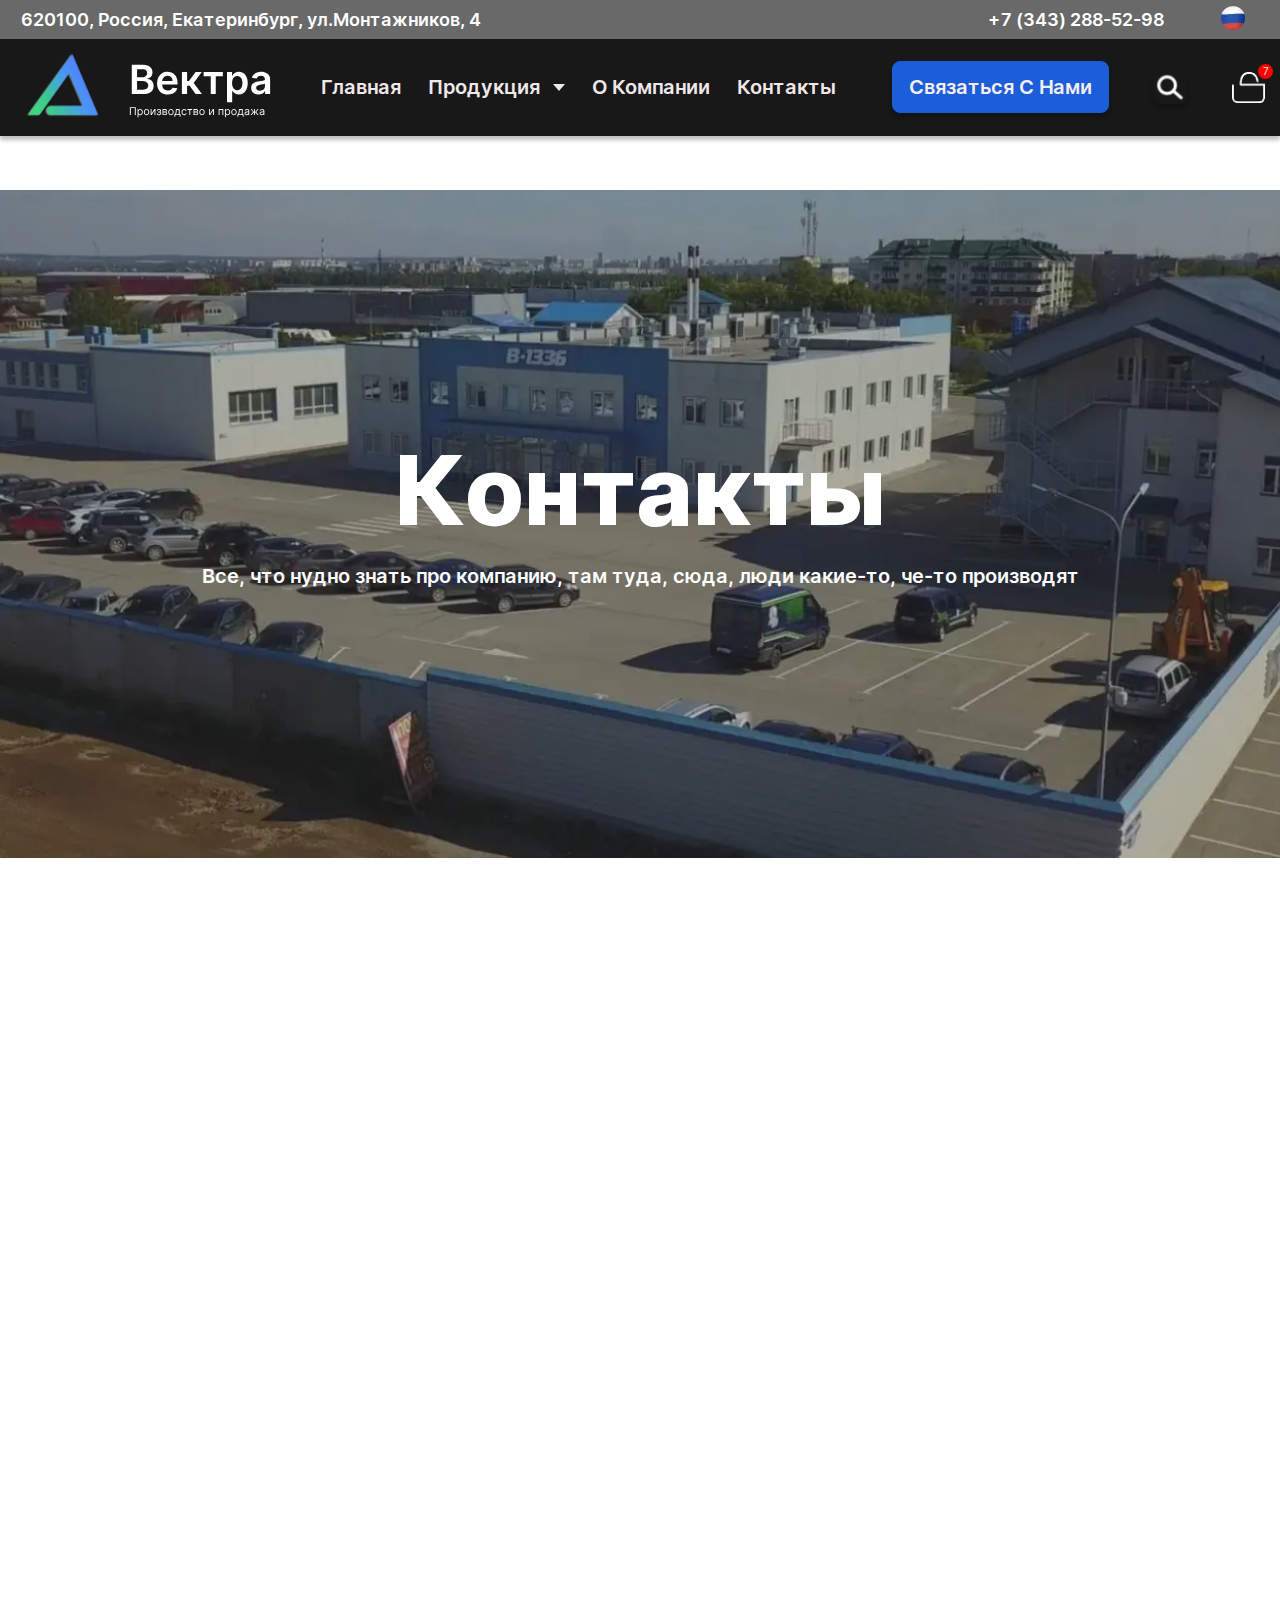
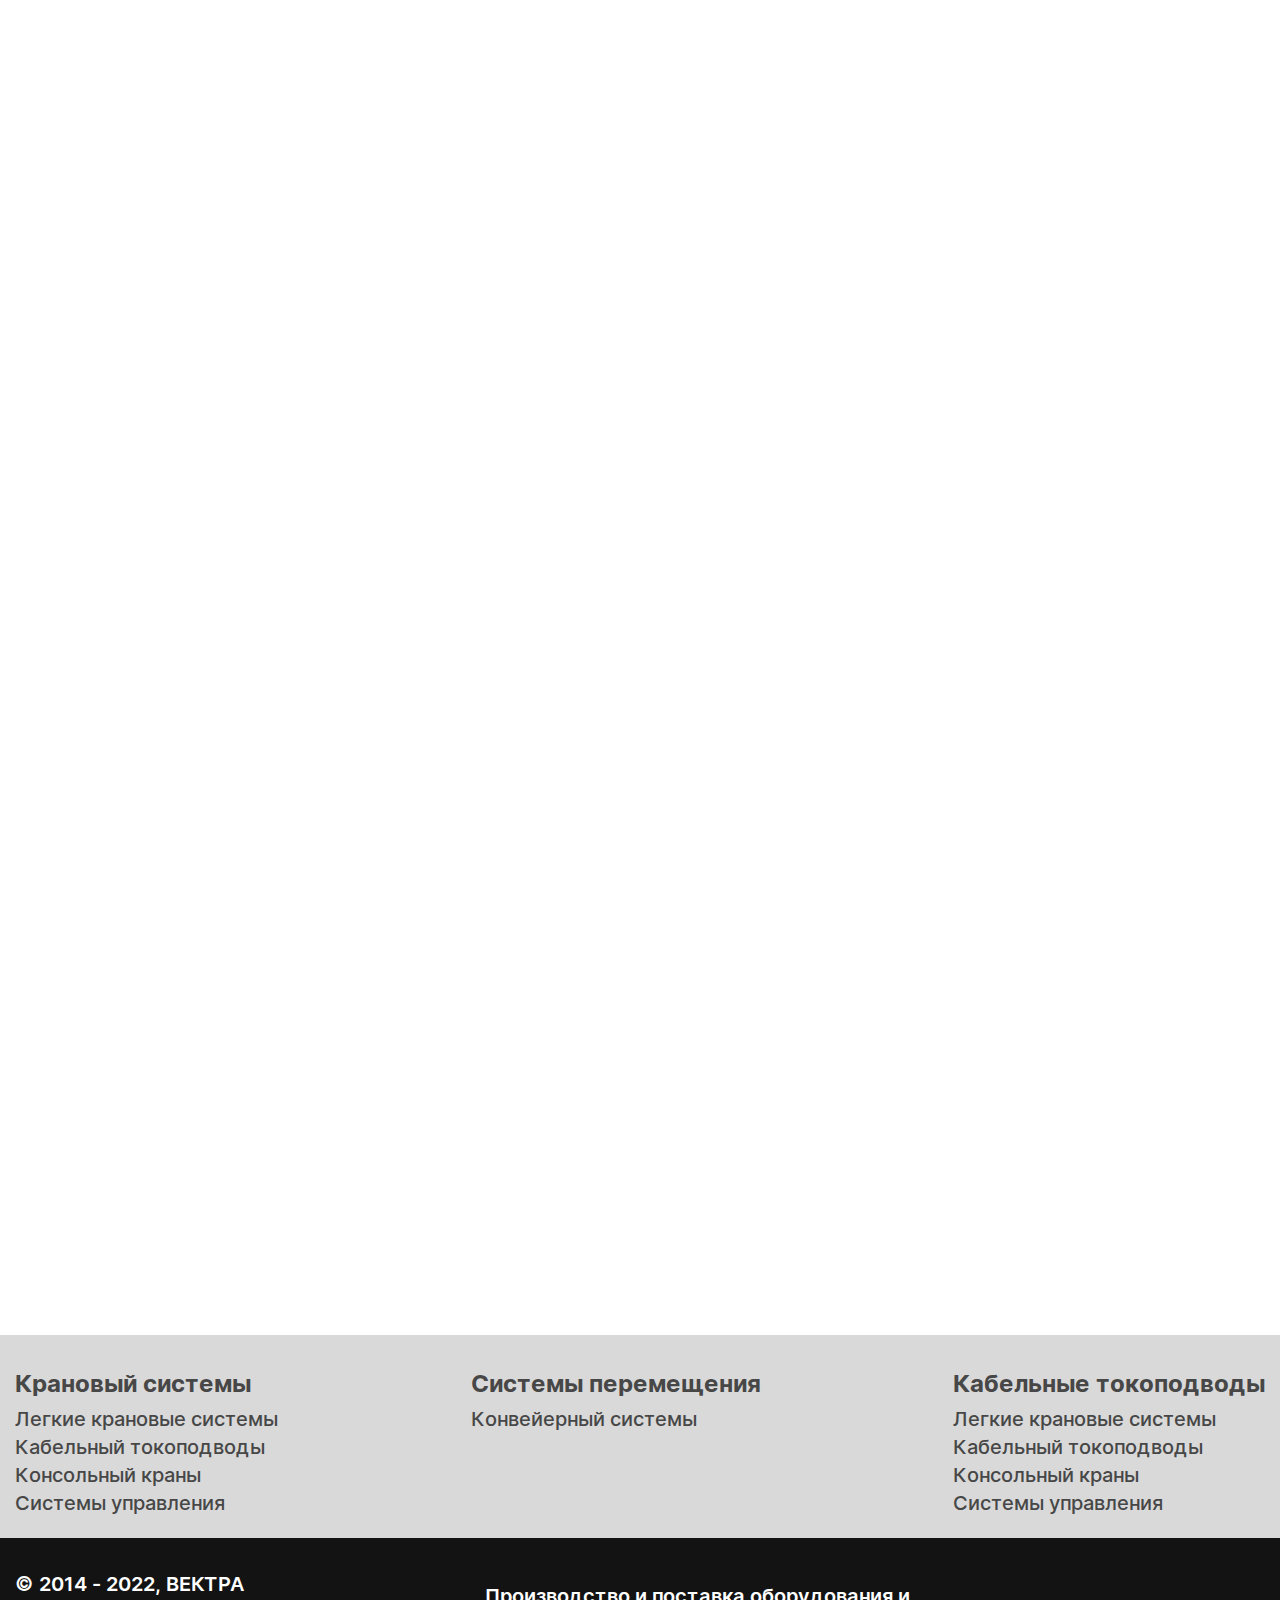
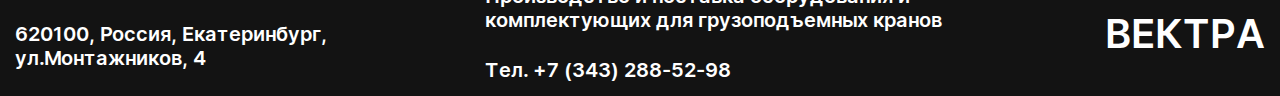
<file: contacts.html>
<!DOCTYPE html>
<html lang="ru">

<head>
	<title>HomePage</title>
	<meta charset="UTF-8">
	<meta name="format-detection" content="telephone=no">
	<!-- <style>body{opacity: 0;}</style> -->
	<link rel="stylesheet" href="css/style.min.css?_v=20240918201036">
	<link rel="shortcut icon" href="favicon.ico">
	<!-- <meta name="robots" content="noindex, nofollow"> -->
	<meta name="viewport" content="width=device-width, initial-scale=1.0">
	<meta name="description" content="Умные решения в Токопроводах. Креатив. Камандная работа. Просто крутая компания.">
</head>

<body>
	<div class="wrapper">
		<header class="header">
			<div class="header-top">
				<div class="header-top__container">
					<div class="header-top__left">620100, Россия, Екатеринбург, ул.Монтажников, 4</div>
					<div class="header-top__right">
						<a href="tell:+73432885298" class="header-top__tell">+7 (343) 288-52-98</a>
						<div class="header-top__lang">
							<select name="form[]" data-class-modif="form" data-aria-label="Список выбора языка">
								<option data-asset="img/rus.webp" data-class="header-top__lang-ru" value="1" selected>RU</option>
								<option data-asset="img/usa.webp" data-class="header-top__lang-am" value="2">EN</option>
							</select>
						</div>
					</div>
				</div>
			</div>
			<div class="header__container">
				<a href="index.html" class="header__logo">
					<img src="img/logo.svg" alt="logo">
				</a>
				<div class="header__menu menu">
					<nav class="menu__body">
						<ul class="menu__list">
							<li><a href="index.html" class="menu__link">Главная</a></li>
							<li>
								<a href="productsall.html" class="menu__link">Продукция</a>
								<span class="menu__arrow"></span>
								<ul class="menu__sub-list">
									<li>
										<a href="products.html" class="menu__sub-link">Раздел страницы 1</a>
									</li>
									<li>
										<a href="products.html" class="menu__sub-link">Раздел страницы 2</a>
									</li>
									<li>
										<a href="products.html" class="menu__sub-link">Раздел страницы 3</a>
									</li>
								</ul>
							</li>
							<li><a href="about.html" class="menu__link">О Компании</a></li>
							<li><a href="contacts.html" class="menu__link">Контакты</a></li>
						</ul>
						<a href="feedback.html" class="header__contact">Связаться С Нами</a>
					</nav>
					<div class="header__buttons">
						<a href="feedback.html" class="header__contact">Связаться С Нами</a>
						<div class="header__search">
							<form id="searchForm" class="search-form">
								<button type="button" id="toggleSearchBtn">
									<img src="img/search.webp" alt="Search Icon">
								</button>
								<div id="searchContainer" class="search-container">
									<input type="search" class="search-input" placeholder="Введите запрос...">
								</div>
							</form>
						</div>
						<a href="basket.html" class="header__basket">
							<img src="img/basket.webp" alt="Image">
							<span>7</span>
						</a>
					</div>
					<div class="menu__icon">
						<span></span>
					</div>
				</div>
			</div>
		</header>
		<main class="page">
			<section class="products-home pages pages-tw">
				<div class="pages__image">
					<img src="img/contactsbg.webp" alt="Image">
				</div>
				<div data-watch data-watch-once class="home__container pages__container any">
					<h1 class="pages__title">Контакты</h1>
					<div class="pages__text">Все, что нудно знать про компанию, там туда, сюда, люди какие-то, че-то
						производят</div>
				</div>
			</section>
			<div class="contacts">
				<div class="contacts__container">
					<div class="contacts__items">
						<div data-watch data-watch-once class="contacts__item any">
							<div class="contacts__image">
								<img src="img/mail.webp" alt="Image">
							</div>
							<div class="contacts__body">
								<p>Номер телефона: <a href="tel:+73432885298">+7 (343) 288-52-98</a></p>
								<p>Электронная почта: <a href="mailto:1@k271.ru">1@k271.ru</a></p>
							</div>
						</div>
						<div data-watch data-watch-once class="contacts__item any">
							<div class="contacts__image">
								<img src="img/r.webp" alt="Image">
							</div>
							<div class="contacts__body">
								<p>Реквизиты:ООО "Вектра"</p>
								<p>Юридический адрес:620050, Свердловская обл, город Екатеринбург, улица Монтажников,
									Строение 4</p>
								<p>ИНН 6678032184, КПП 667801001</p>
								<p>р/с 40702810616540042993 в УРАЛЬСКИЙ БАНК ПАО СБЕРБАНК</p>
								<p>к/с 30101810500000000674 БИК 046577674</p>
								<p>ОГРН 1136678011293, ОКПО 26284822</p>
							</div>
						</div>
						<div data-watch data-watch-once class="contacts__item any">
							<div class="contacts__image">
								<img src="img/address.webp" alt="Image">
							</div>
							<div class="contacts__body">
								<p>Адрес склада и офиса: г.Екатеринбург, ул.Монтажников, 4</p>
								<p>время работы с 09:00 до 18:00 буз перерыва (по Еватеринбурскому времени)</p>
							</div>
						</div>
					</div>
				</div>
			</div>
			<div class="contacts-map">
				<div class="contacts-map__container">
					<div class="contacts-map__body">
						<script type="text/javascript" charset="utf-8" async src="https://api-maps.yandex.ru/services/constructor/1.0/js/?um=constructor%3A37517a1e8305b8e6aea02ccfe9eaaecc16d626fbec9cb0a841b0545fdfe8bc1f&amp;width=100%25&amp;height=100%25&amp;lang=ru_RU&amp;scroll=false&_v=20240918201036"></script>
					</div>
				</div>
			</div>
		</main>
		<footer class="footer">
			<div class="footer__top">
				<div class="footer__container footer__top-body">
					<div class="footer__top-column">
						<div class="footer__list-name">Крановый системы</div>
						<ul class="footer__list">
							<li><a href="#" class="footer__link">Легкие крановые системы</a></li>
							<li><a href="#" class="footer__link">Кабельный токоподводы</a></li>
							<li><a href="#" class="footer__link">Консольный краны</a></li>
							<li><a href="#" class="footer__link">Системы управления</a></li>
						</ul>
					</div>
					<div class="footer__top-column">
						<div class="footer__list-name">Системы перемещения</div>
						<ul class="footer__list">
							<li><a href="#" class="footer__link">Конвейерный системы</a></li>
						</ul>
					</div>
					<div class="footer__top-column">
						<div class="footer__list-name">Кабельные токоподводы</div>
						<ul class="footer__list">
							<li><a href="#" class="footer__link">Легкие крановые системы</a></li>
							<li><a href="#" class="footer__link">Кабельный токоподводы</a></li>
							<li><a href="#" class="footer__link">Консольный краны</a></li>
							<li><a href="#" class="footer__link">Системы управления</a></li>
						</ul>
					</div>
				</div>
			</div>
			<div class="footer__bottom">
				<div class="footer__container footer__bottom-body">
					<div class="footer__address">
						<p>© 2014 - 2022, ВЕКТРА</p>
						<p>620100, Россия, Екатеринбург, ул.Монтажников, 4</p>
					</div>
					<div class="footer__information">
						<p>Производство и поставка оборудования и комплектующих для грузоподъемных кранов</p>
						<a href="tell:+73432885298" class="footer__tel">Тел. +7 (343) 288-52-98</a>
					</div>
					<a href="index.html" class="footer__vektra">ВЕКТРА</a>
				</div>
			</div>
		</footer>
	</div>
	<script src="js/app.min.js?_v=20240918201036"></script>
</body>

</html>
</file>
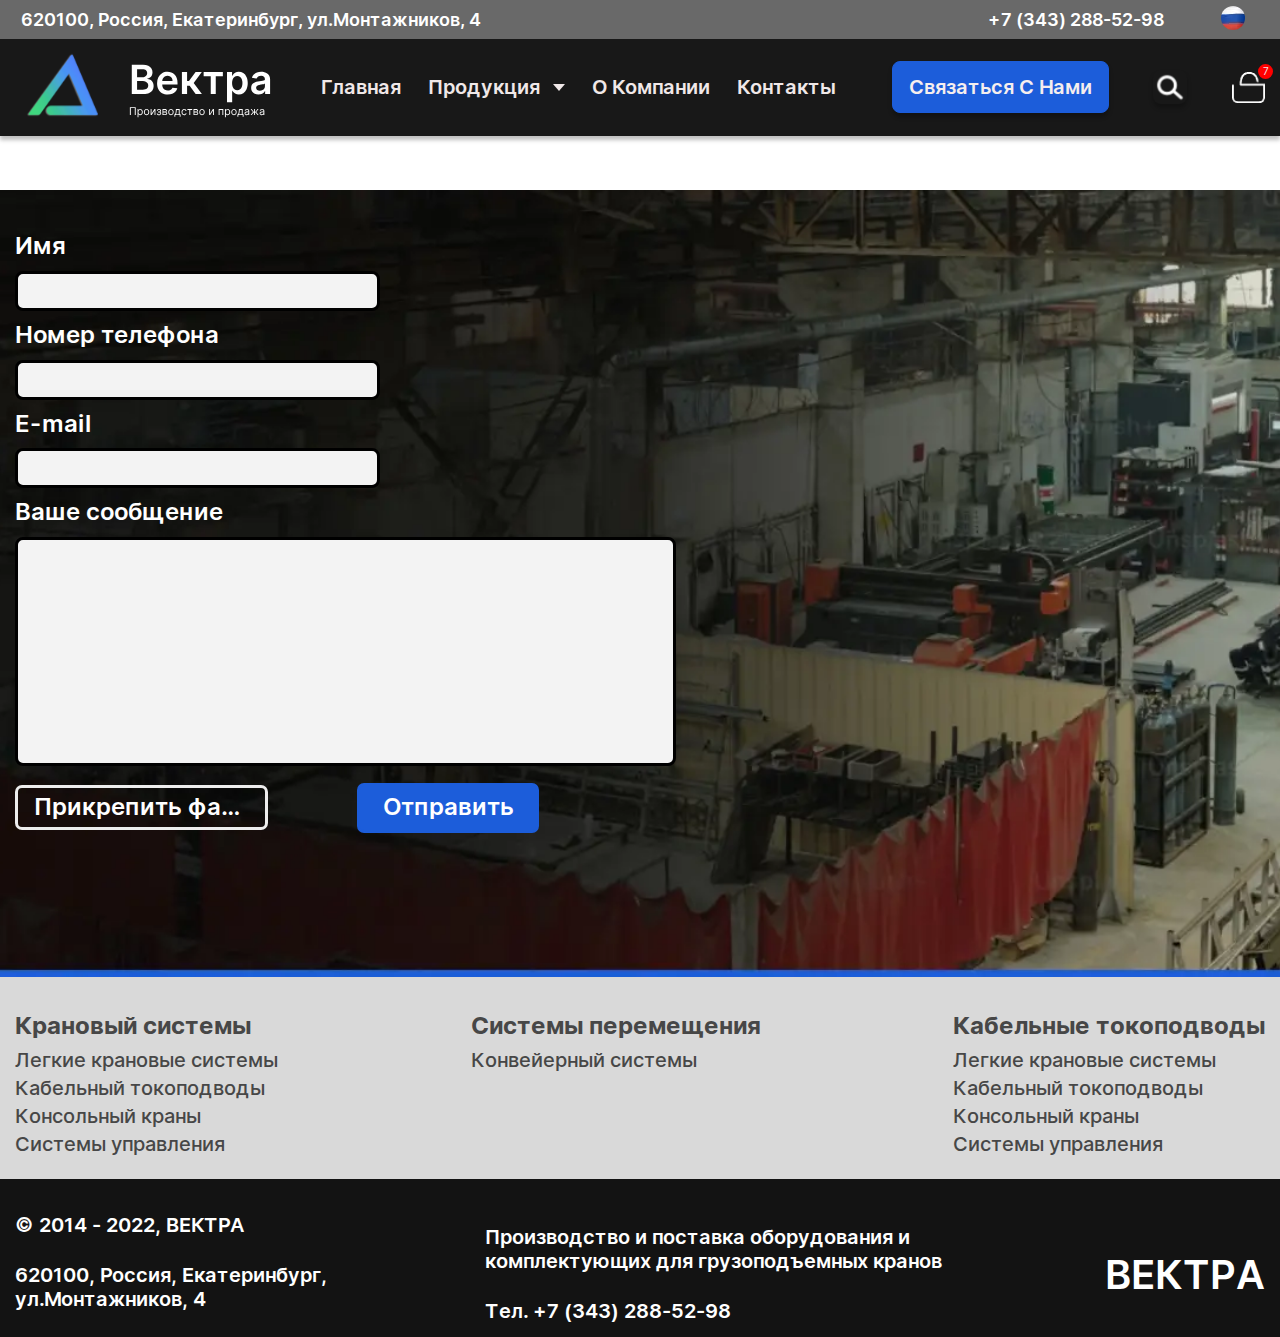
<file: feedback.html>
<!DOCTYPE html>
<html lang="ru">

<head>
	<title>HomePage</title>
	<meta charset="UTF-8">
	<meta name="format-detection" content="telephone=no">
	<!-- <style>body{opacity: 0;}</style> -->
	<link rel="stylesheet" href="css/style.min.css?_v=20240918201036">
	<link rel="shortcut icon" href="favicon.ico">
	<!-- <meta name="robots" content="noindex, nofollow"> -->
	<meta name="viewport" content="width=device-width, initial-scale=1.0">
	<meta name="description" content="Умные решения в Токопроводах. Креатив. Камандная работа. Просто крутая компания.">
</head>

<body>
	<div class="wrapper">
		<header class="header">
			<div class="header-top">
				<div class="header-top__container">
					<div class="header-top__left">620100, Россия, Екатеринбург, ул.Монтажников, 4</div>
					<div class="header-top__right">
						<a href="tell:+73432885298" class="header-top__tell">+7 (343) 288-52-98</a>
						<div class="header-top__lang">
							<select name="form[]" data-class-modif="form" data-aria-label="Список выбора языка">
								<option data-asset="img/rus.webp" data-class="header-top__lang-ru" value="1" selected>RU</option>
								<option data-asset="img/usa.webp" data-class="header-top__lang-am" value="2">EN</option>
							</select>
						</div>
					</div>
				</div>
			</div>
			<div class="header__container">
				<a href="index.html" class="header__logo">
					<img src="img/logo.svg" alt="logo">
				</a>
				<div class="header__menu menu">
					<nav class="menu__body">
						<ul class="menu__list">
							<li><a href="index.html" class="menu__link">Главная</a></li>
							<li>
								<a href="productsall.html" class="menu__link">Продукция</a>
								<span class="menu__arrow"></span>
								<ul class="menu__sub-list">
									<li>
										<a href="products.html" class="menu__sub-link">Раздел страницы 1</a>
									</li>
									<li>
										<a href="products.html" class="menu__sub-link">Раздел страницы 2</a>
									</li>
									<li>
										<a href="products.html" class="menu__sub-link">Раздел страницы 3</a>
									</li>
								</ul>
							</li>
							<li><a href="about.html" class="menu__link">О Компании</a></li>
							<li><a href="contacts.html" class="menu__link">Контакты</a></li>
						</ul>
						<a href="feedback.html" class="header__contact">Связаться С Нами</a>
					</nav>
					<div class="header__buttons">
						<a href="feedback.html" class="header__contact">Связаться С Нами</a>
						<div class="header__search">
							<form id="searchForm" class="search-form">
								<button type="button" id="toggleSearchBtn">
									<img src="img/search.webp" alt="Search Icon">
								</button>
								<div id="searchContainer" class="search-container">
									<input type="search" class="search-input" placeholder="Введите запрос...">
								</div>
							</form>
						</div>
						<a href="basket.html" class="header__basket">
							<img src="img/basket.webp" alt="Image">
							<span>7</span>
						</a>
					</div>
					<div class="menu__icon">
						<span></span>
					</div>
				</div>
			</div>
		</header>
		<main class="page">
			<section class="feedback pages pages-tw">
				<div class="pages__image">
					<img src="img/feedback.webp" alt="Image">
				</div>
				<div data-watch data-watch-once class="feedback__container pages__container any">
					<div class="feedback__body">
						<form data-ajax data-goto-error action="#" method="post" class="feedback__form">
							<label>Имя<input type="text" class="feedback__input"></label>
							<label>Номер телефона<input autocomplete="off" data-required="phone" data-inputmask="'mask': '+7 (999) 999 99 99', 'repeat': 1, 'greedy' : false" type="tel" name="phone" class="feedback__input"></label>
							<label>E-mail<input data-required="email" type="text" class="feedback__input"></label>
							<label class="feedback__textarea-label">Ваше сообщение <textarea name="" data-autoheight class="feedback__input feedback__textarea"></textarea> </label>
							<div class="feedback__buttons">
								<div data-fileinput class="feedback__btn-file">
									<label>
										<input data-fileinput-input class="feedback__file" type="file" name="">
										<button type="button" data-fileinput-button class="button feedback__file-s"><span>Прикрепить
												файл</span>
										</button>
									</label>
								</div>
								<button type="submit" class="feedback__btn">Отправить</button>
							</div>
						</form>
					</div>
				</div>
			</section>
		</main>
		<footer class="footer">
			<div class="footer__top">
				<div class="footer__container footer__top-body">
					<div class="footer__top-column">
						<div class="footer__list-name">Крановый системы</div>
						<ul class="footer__list">
							<li><a href="#" class="footer__link">Легкие крановые системы</a></li>
							<li><a href="#" class="footer__link">Кабельный токоподводы</a></li>
							<li><a href="#" class="footer__link">Консольный краны</a></li>
							<li><a href="#" class="footer__link">Системы управления</a></li>
						</ul>
					</div>
					<div class="footer__top-column">
						<div class="footer__list-name">Системы перемещения</div>
						<ul class="footer__list">
							<li><a href="#" class="footer__link">Конвейерный системы</a></li>
						</ul>
					</div>
					<div class="footer__top-column">
						<div class="footer__list-name">Кабельные токоподводы</div>
						<ul class="footer__list">
							<li><a href="#" class="footer__link">Легкие крановые системы</a></li>
							<li><a href="#" class="footer__link">Кабельный токоподводы</a></li>
							<li><a href="#" class="footer__link">Консольный краны</a></li>
							<li><a href="#" class="footer__link">Системы управления</a></li>
						</ul>
					</div>
				</div>
			</div>
			<div class="footer__bottom">
				<div class="footer__container footer__bottom-body">
					<div class="footer__address">
						<p>© 2014 - 2022, ВЕКТРА</p>
						<p>620100, Россия, Екатеринбург, ул.Монтажников, 4</p>
					</div>
					<div class="footer__information">
						<p>Производство и поставка оборудования и комплектующих для грузоподъемных кранов</p>
						<a href="tell:+73432885298" class="footer__tel">Тел. +7 (343) 288-52-98</a>
					</div>
					<a href="index.html" class="footer__vektra">ВЕКТРА</a>
				</div>
			</div>
		</footer>
	</div>
	<script src="js/app.min.js?_v=20240918201036"></script>
</body>

</html>
</file>
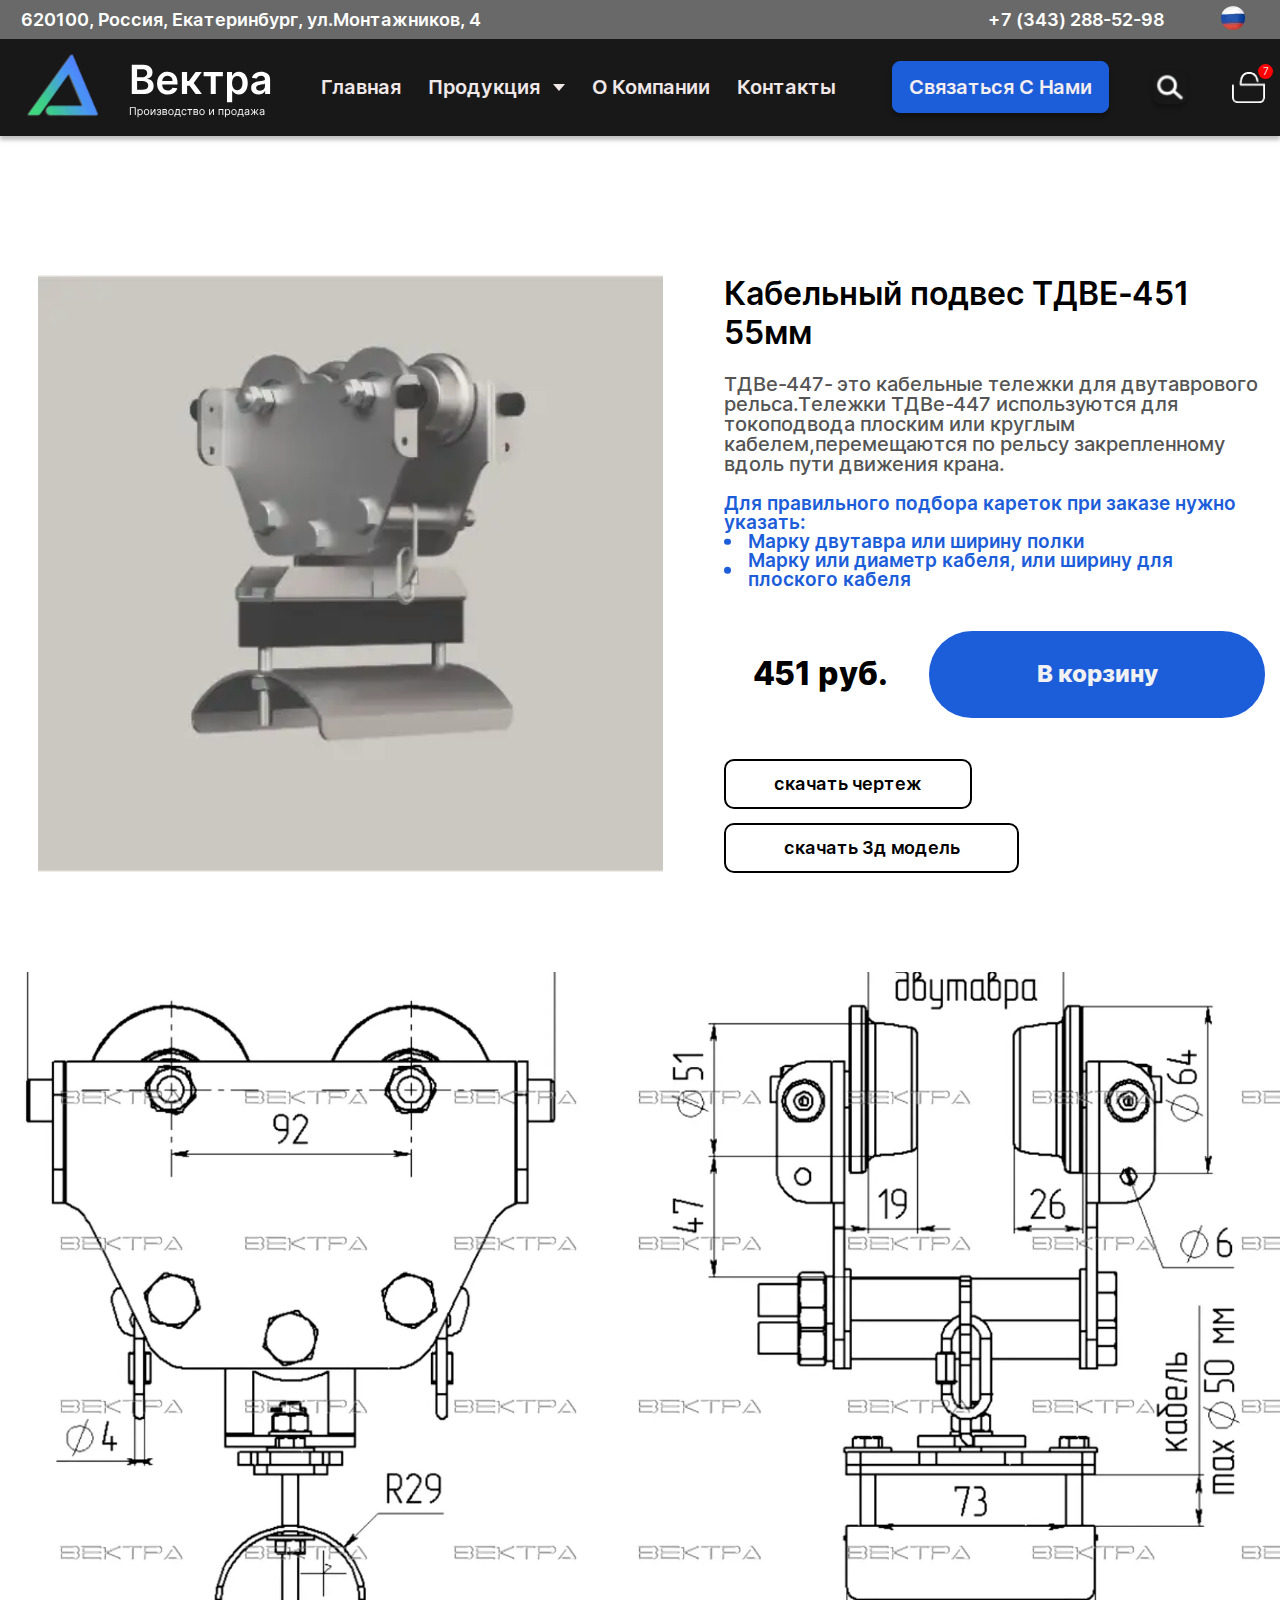
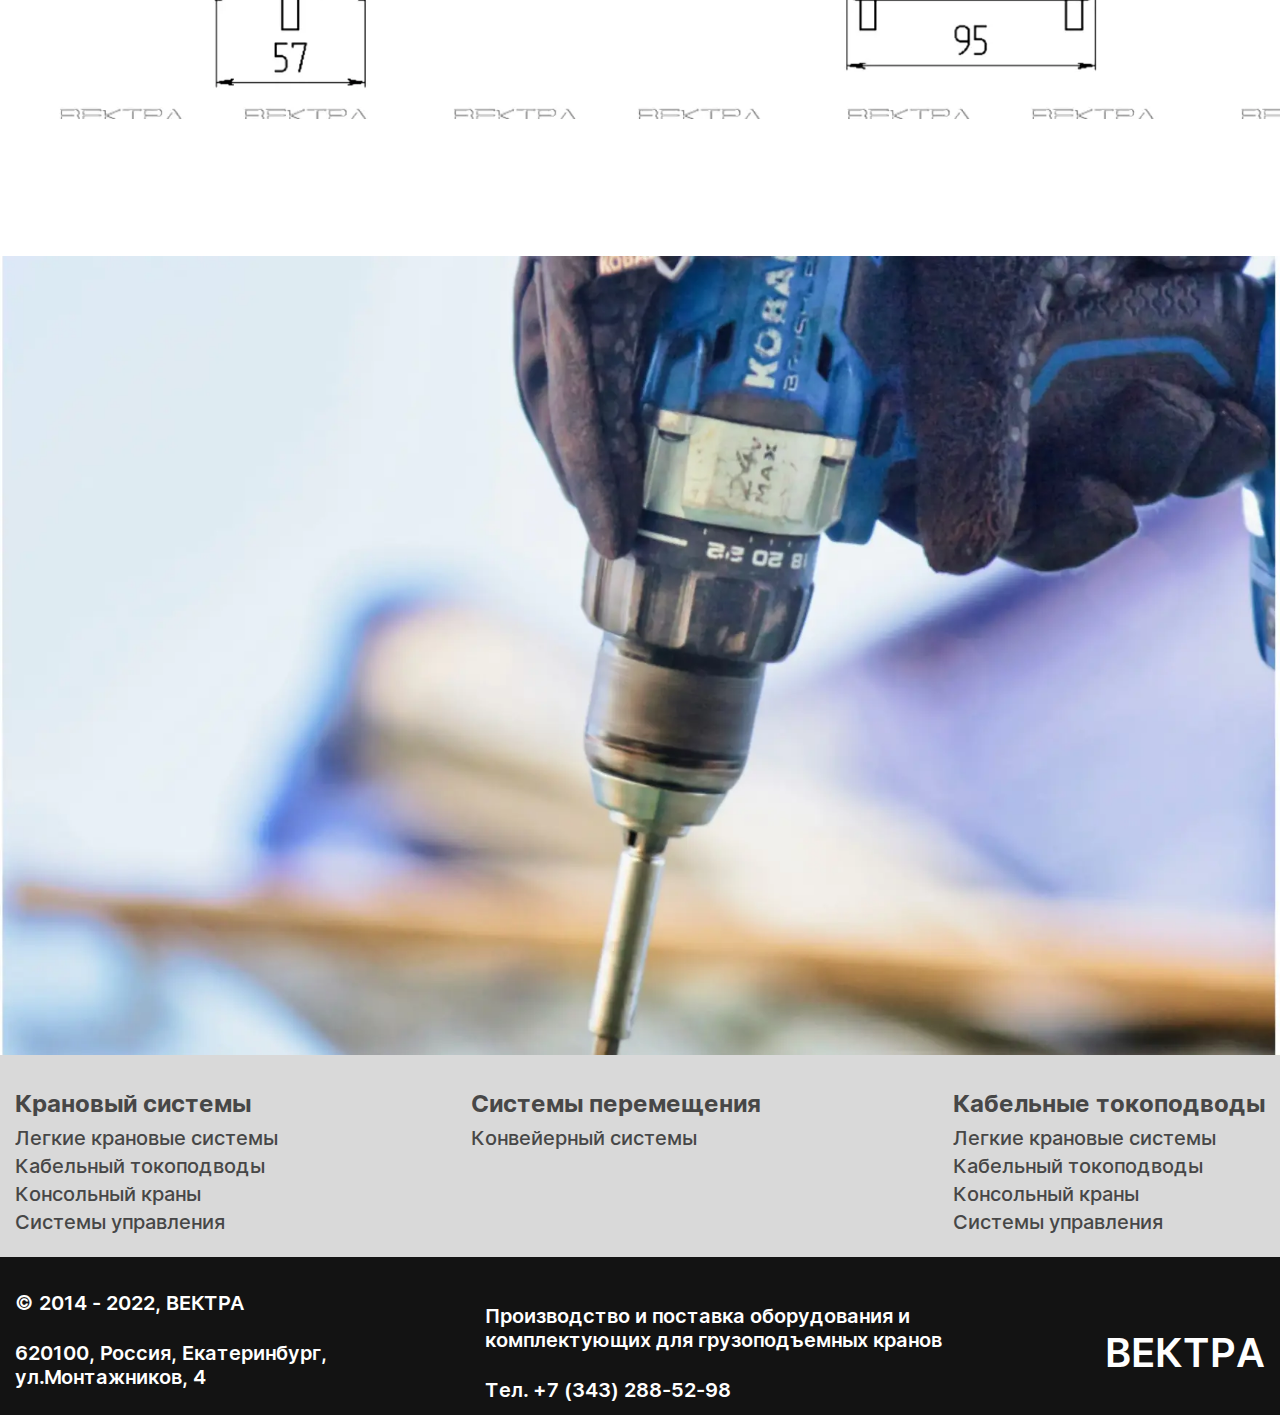
<file: product-page.html>
<!DOCTYPE html>
<html lang="ru">

<head>
	<title>HomePage</title>
	<meta charset="UTF-8">
	<meta name="format-detection" content="telephone=no">
	<!-- <style>body{opacity: 0;}</style> -->
	<link rel="stylesheet" href="css/style.min.css?_v=20240918201036">
	<link rel="shortcut icon" href="favicon.ico">
	<!-- <meta name="robots" content="noindex, nofollow"> -->
	<meta name="viewport" content="width=device-width, initial-scale=1.0">
	<meta name="description" content="Умные решения в Токопроводах. Креатив. Камандная работа. Просто крутая компания.">
</head>

<body>
	<div class="wrapper">
		<header class="header">
			<div class="header-top">
				<div class="header-top__container">
					<div class="header-top__left">620100, Россия, Екатеринбург, ул.Монтажников, 4</div>
					<div class="header-top__right">
						<a href="tell:+73432885298" class="header-top__tell">+7 (343) 288-52-98</a>
						<div class="header-top__lang">
							<select name="form[]" data-class-modif="form" data-aria-label="Список выбора языка">
								<option data-asset="img/rus.webp" data-class="header-top__lang-ru" value="1" selected>RU</option>
								<option data-asset="img/usa.webp" data-class="header-top__lang-am" value="2">EN</option>
							</select>
						</div>
					</div>
				</div>
			</div>
			<div class="header__container">
				<a href="index.html" class="header__logo">
					<img src="img/logo.svg" alt="logo">
				</a>
				<div class="header__menu menu">
					<nav class="menu__body">
						<ul class="menu__list">
							<li><a href="index.html" class="menu__link">Главная</a></li>
							<li>
								<a href="productsall.html" class="menu__link">Продукция</a>
								<span class="menu__arrow"></span>
								<ul class="menu__sub-list">
									<li>
										<a href="products.html" class="menu__sub-link">Раздел страницы 1</a>
									</li>
									<li>
										<a href="products.html" class="menu__sub-link">Раздел страницы 2</a>
									</li>
									<li>
										<a href="products.html" class="menu__sub-link">Раздел страницы 3</a>
									</li>
								</ul>
							</li>
							<li><a href="about.html" class="menu__link">О Компании</a></li>
							<li><a href="contacts.html" class="menu__link">Контакты</a></li>
						</ul>
						<a href="feedback.html" class="header__contact">Связаться С Нами</a>
					</nav>
					<div class="header__buttons">
						<a href="feedback.html" class="header__contact">Связаться С Нами</a>
						<div class="header__search">
							<form id="searchForm" class="search-form">
								<button type="button" id="toggleSearchBtn">
									<img src="img/search.webp" alt="Search Icon">
								</button>
								<div id="searchContainer" class="search-container">
									<input type="search" class="search-input" placeholder="Введите запрос...">
								</div>
							</form>
						</div>
						<a href="basket.html" class="header__basket">
							<img src="img/basket.webp" alt="Image">
							<span>7</span>
						</a>
					</div>
					<div class="menu__icon">
						<span></span>
					</div>
				</div>
			</div>
		</header>
		<main class="page">
			<div class="product-detailed">
				<div class="product-detailed__container">
					<div data-watch data-watch-once class="product-detailed__image any-sc">
						<img src="img/comped.webp" alt="Image">
					</div>
					<div data-watch data-watch-once class="product-detailed__body any">
						<div class="product-detailed__name">Кабельный подвес ТДВЕ-451 55мм</div>
						<div class="product-detailed__detailed">ТДВе-447- это кабельные тележки для двутаврового
							рельса.Тележки ТДВе-447 используются для токоподвода плоским или круглым
							кабелем,перемещаются по рельсу закрепленному вдоль пути движения крана.</div>
						<div class="product-detailed__selection">
							<div class="product-detailed__slection_name">Для правильного подбора кареток при заказе
								нужно указать:
							</div>
							<ul class="product-detailed__list">
								<li class="product-detailed__li">Марку двутавра или ширину полки</li>
								<li class="product-detailed__li">Марку или диаметр кабеля, или ширину для плоского
									кабеля</li>
							</ul>
						</div>
						<div class="product-detailed__bottom">
							<div class="product-detailed__price">451 руб.</div>
							<a href="#" class="product-detailed__button">В корзину</a>
						</div>
						<div class="product-detailed__buttons">
							<a href="#" download class="product-detailed__btn">скачать чертеж
							</a>
							<a href="#" download class="product-detailed__btn product-detailed__btn-3d">скачать 3д
								модель</a>
						</div>
					</div>
				</div>
			</div>
			<div class="product-detailed__drawing">
				<img src="img/drawing.webp" alt="Image">
			</div>
			<div class="product-detailed__drawing product-detailed__ph">
				<img src="img/ph.webp" alt="Image">
			</div>
		</main>
		<footer class="footer">
			<div class="footer__top">
				<div class="footer__container footer__top-body">
					<div class="footer__top-column">
						<div class="footer__list-name">Крановый системы</div>
						<ul class="footer__list">
							<li><a href="#" class="footer__link">Легкие крановые системы</a></li>
							<li><a href="#" class="footer__link">Кабельный токоподводы</a></li>
							<li><a href="#" class="footer__link">Консольный краны</a></li>
							<li><a href="#" class="footer__link">Системы управления</a></li>
						</ul>
					</div>
					<div class="footer__top-column">
						<div class="footer__list-name">Системы перемещения</div>
						<ul class="footer__list">
							<li><a href="#" class="footer__link">Конвейерный системы</a></li>
						</ul>
					</div>
					<div class="footer__top-column">
						<div class="footer__list-name">Кабельные токоподводы</div>
						<ul class="footer__list">
							<li><a href="#" class="footer__link">Легкие крановые системы</a></li>
							<li><a href="#" class="footer__link">Кабельный токоподводы</a></li>
							<li><a href="#" class="footer__link">Консольный краны</a></li>
							<li><a href="#" class="footer__link">Системы управления</a></li>
						</ul>
					</div>
				</div>
			</div>
			<div class="footer__bottom">
				<div class="footer__container footer__bottom-body">
					<div class="footer__address">
						<p>© 2014 - 2022, ВЕКТРА</p>
						<p>620100, Россия, Екатеринбург, ул.Монтажников, 4</p>
					</div>
					<div class="footer__information">
						<p>Производство и поставка оборудования и комплектующих для грузоподъемных кранов</p>
						<a href="tell:+73432885298" class="footer__tel">Тел. +7 (343) 288-52-98</a>
					</div>
					<a href="index.html" class="footer__vektra">ВЕКТРА</a>
				</div>
			</div>
		</footer>
	</div>
	<script src="js/app.min.js?_v=20240918201036"></script>
</body>

</html>
</file>
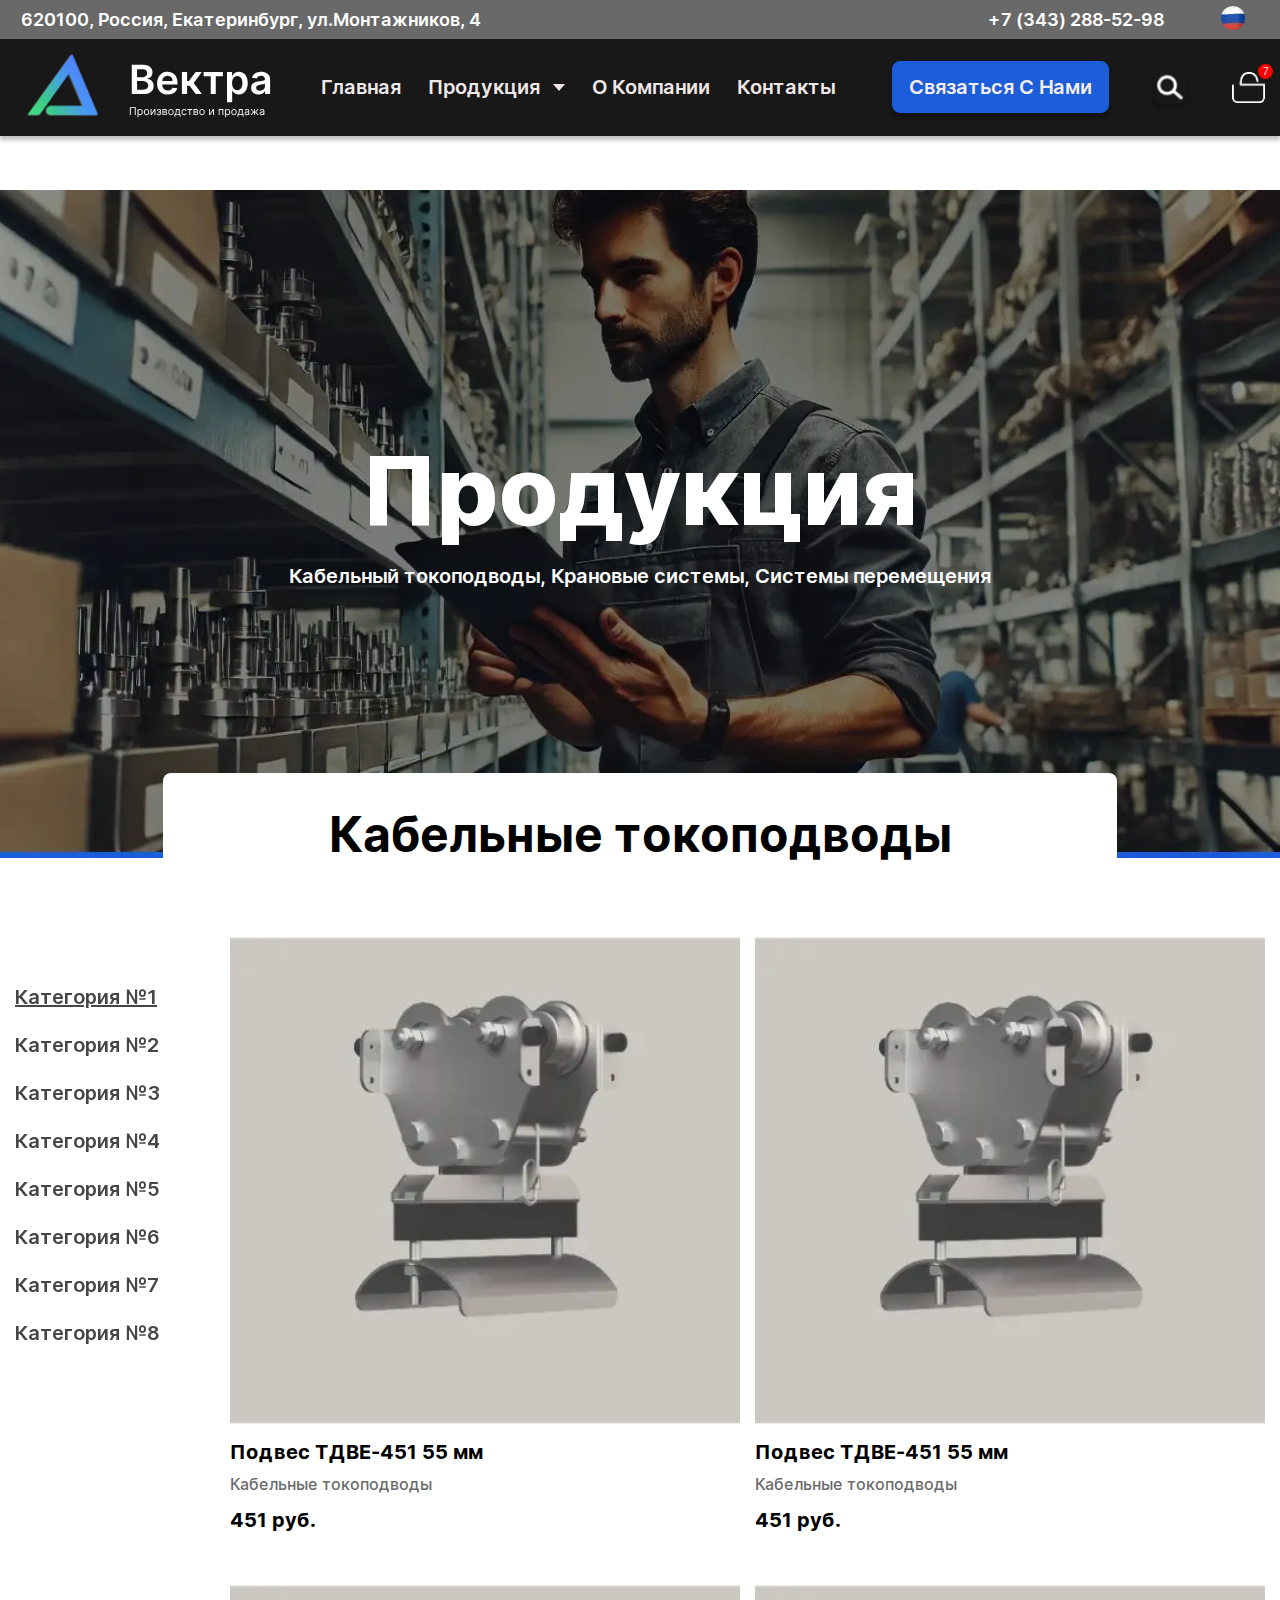
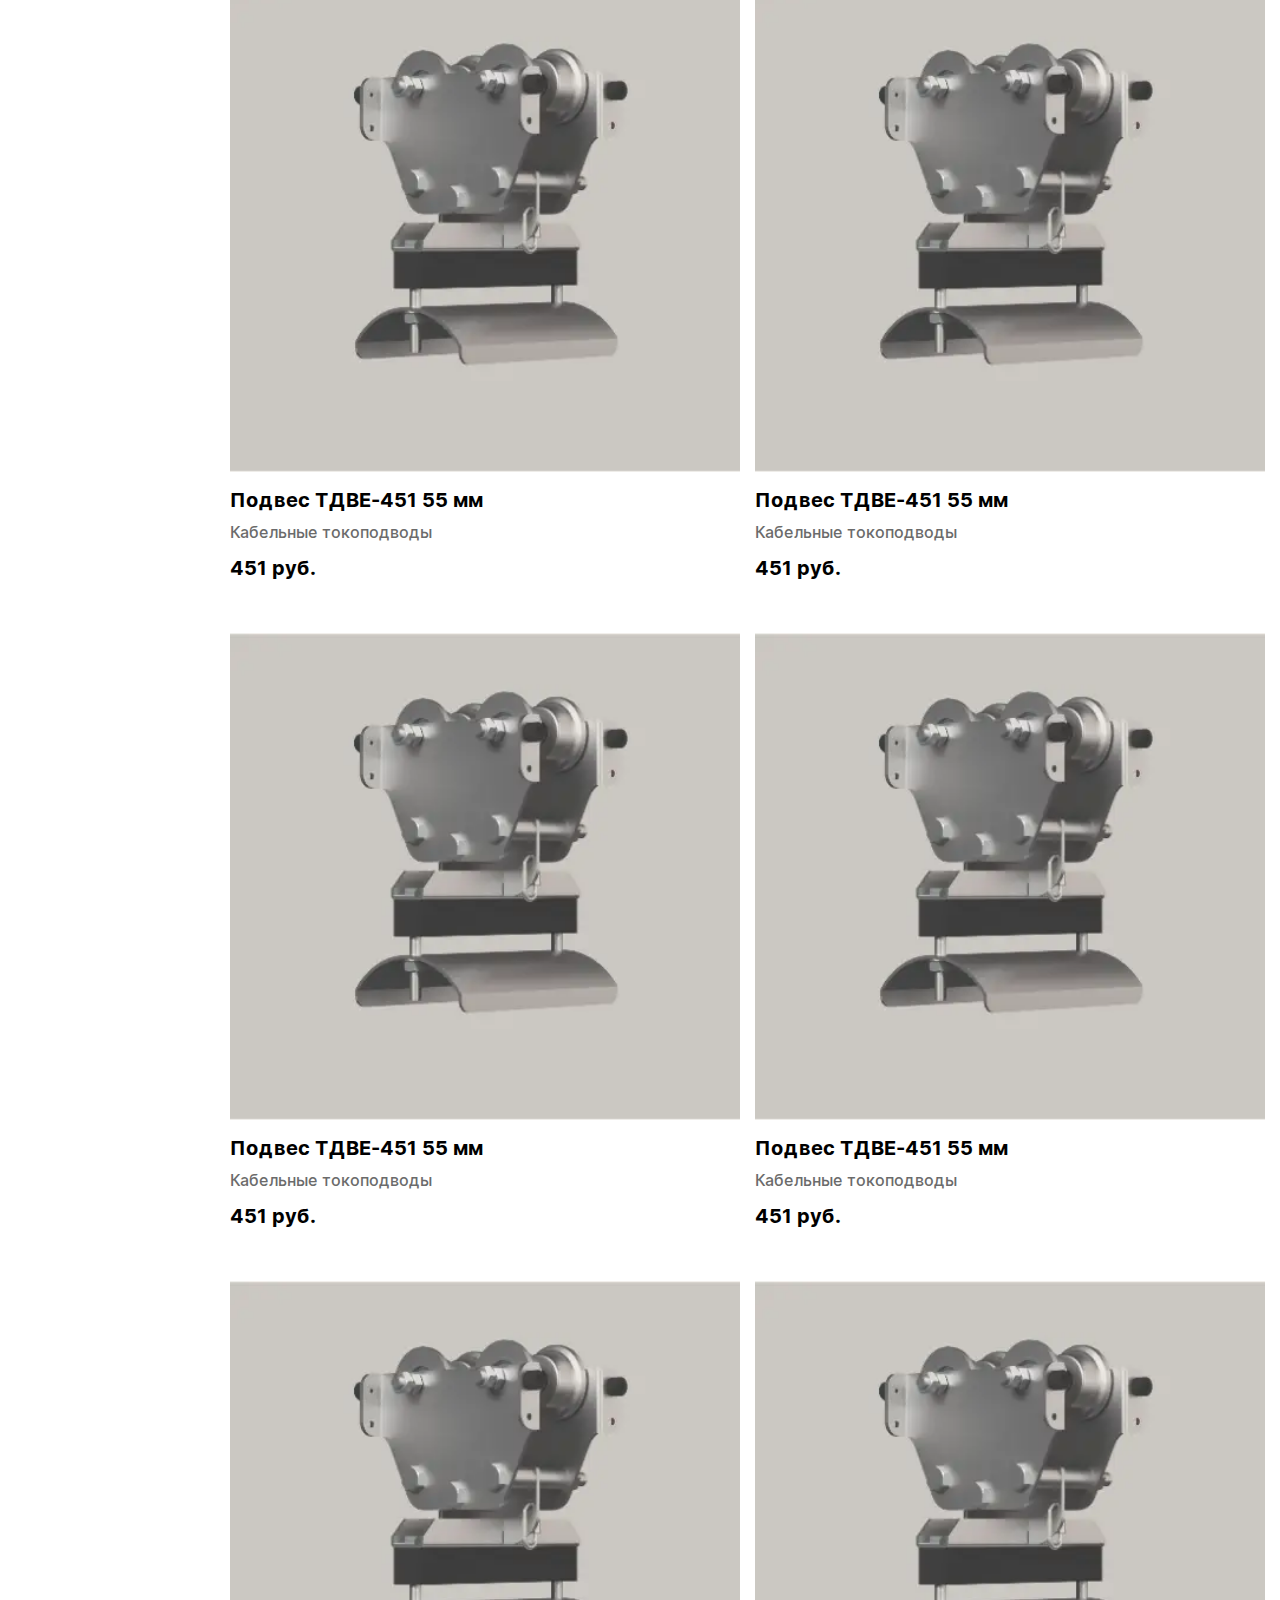
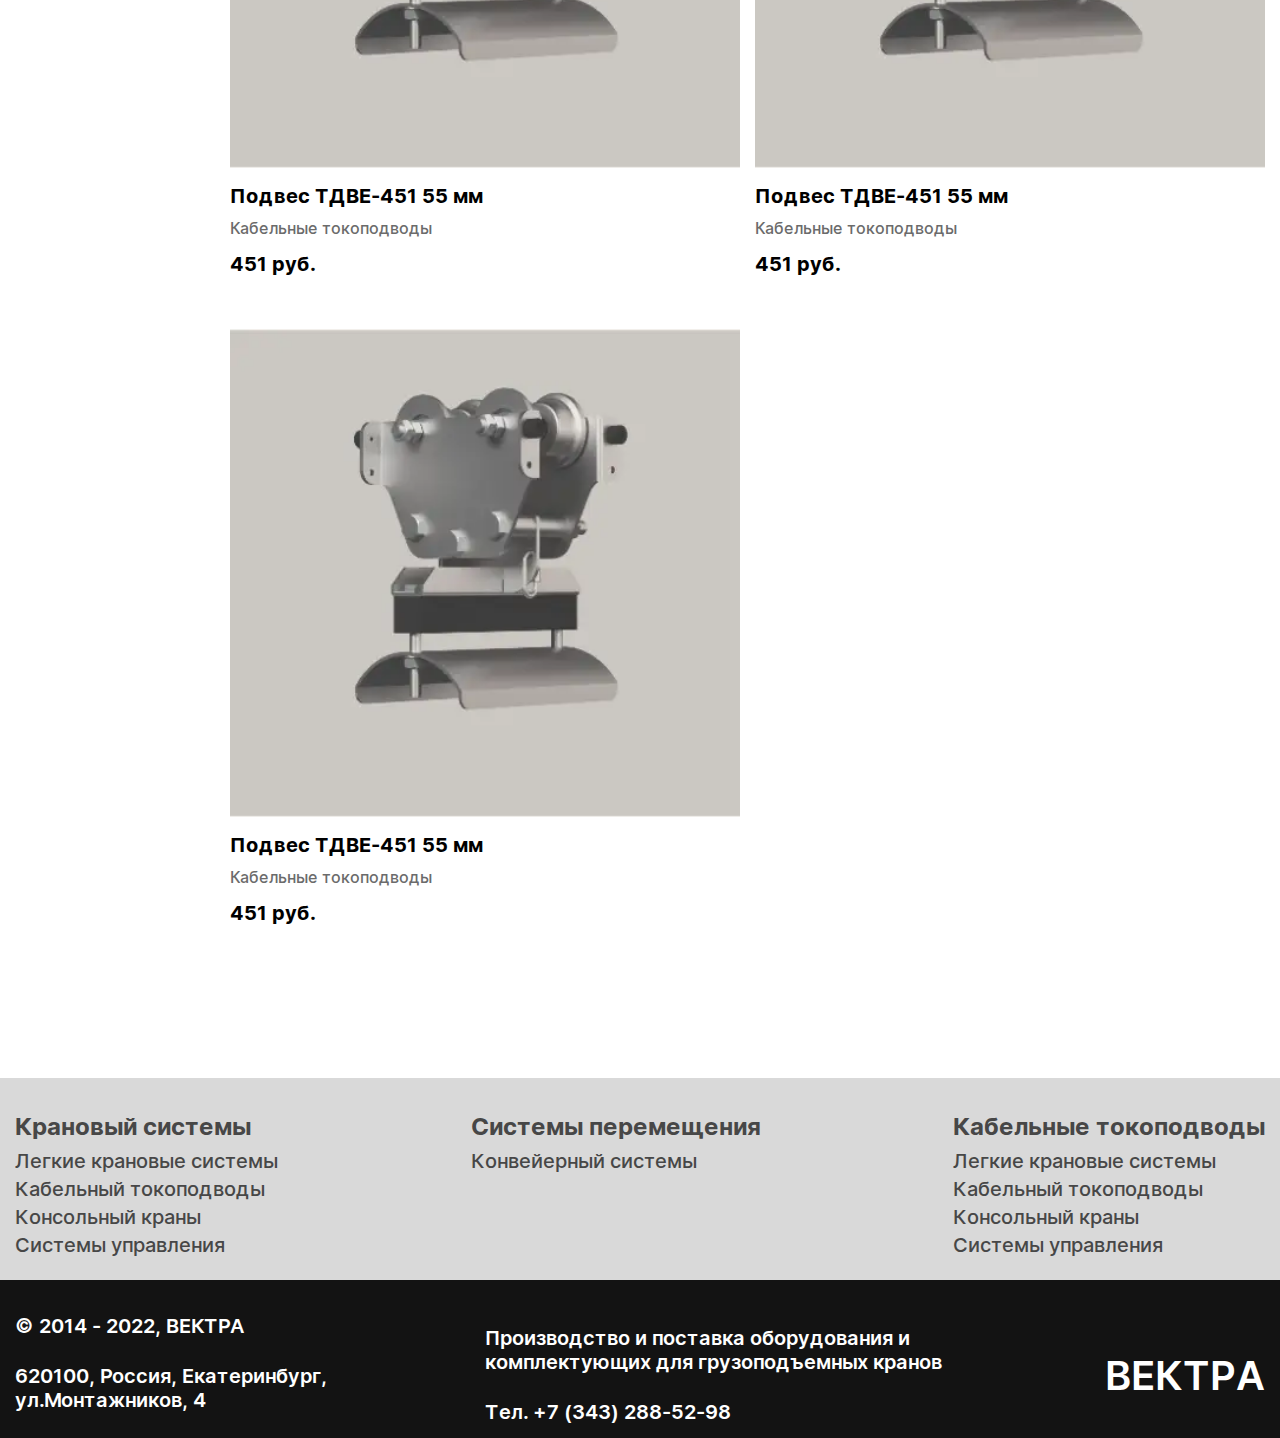
<file: products.html>
<!DOCTYPE html>
<html lang="ru">

<head>
	<title>HomePage</title>
	<meta charset="UTF-8">
	<meta name="format-detection" content="telephone=no">
	<!-- <style>body{opacity: 0;}</style> -->
	<link rel="stylesheet" href="css/style.min.css?_v=20240918201036">
	<link rel="shortcut icon" href="favicon.ico">
	<!-- <meta name="robots" content="noindex, nofollow"> -->
	<meta name="viewport" content="width=device-width, initial-scale=1.0">
	<meta name="description" content="Умные решения в Токопроводах. Креатив. Камандная работа. Просто крутая компания.">
</head>

<body>
	<div class="wrapper">
		<header class="header">
			<div class="header-top">
				<div class="header-top__container">
					<div class="header-top__left">620100, Россия, Екатеринбург, ул.Монтажников, 4</div>
					<div class="header-top__right">
						<a href="tell:+73432885298" class="header-top__tell">+7 (343) 288-52-98</a>
						<div class="header-top__lang">
							<select name="form[]" data-class-modif="form" data-aria-label="Список выбора языка">
								<option data-asset="img/rus.webp" data-class="header-top__lang-ru" value="1" selected>RU</option>
								<option data-asset="img/usa.webp" data-class="header-top__lang-am" value="2">EN</option>
							</select>
						</div>
					</div>
				</div>
			</div>
			<div class="header__container">
				<a href="index.html" class="header__logo">
					<img src="img/logo.svg" alt="logo">
				</a>
				<div class="header__menu menu">
					<nav class="menu__body">
						<ul class="menu__list">
							<li><a href="index.html" class="menu__link">Главная</a></li>
							<li>
								<a href="productsall.html" class="menu__link">Продукция</a>
								<span class="menu__arrow"></span>
								<ul class="menu__sub-list">
									<li>
										<a href="products.html" class="menu__sub-link">Раздел страницы 1</a>
									</li>
									<li>
										<a href="products.html" class="menu__sub-link">Раздел страницы 2</a>
									</li>
									<li>
										<a href="products.html" class="menu__sub-link">Раздел страницы 3</a>
									</li>
								</ul>
							</li>
							<li><a href="about.html" class="menu__link">О Компании</a></li>
							<li><a href="contacts.html" class="menu__link">Контакты</a></li>
						</ul>
						<a href="feedback.html" class="header__contact">Связаться С Нами</a>
					</nav>
					<div class="header__buttons">
						<a href="feedback.html" class="header__contact">Связаться С Нами</a>
						<div class="header__search">
							<form id="searchForm" class="search-form">
								<button type="button" id="toggleSearchBtn">
									<img src="img/search.webp" alt="Search Icon">
								</button>
								<div id="searchContainer" class="search-container">
									<input type="search" class="search-input" placeholder="Введите запрос...">
								</div>
							</form>
						</div>
						<a href="basket.html" class="header__basket">
							<img src="img/basket.webp" alt="Image">
							<span>7</span>
						</a>
					</div>
					<div class="menu__icon">
						<span></span>
					</div>
				</div>
			</div>
		</header>
		<main class="page">
			<section class="products-home pages pages-tw">
				<div class="pages__image">
					<img src="img/productionbg.webp" alt="Image">
				</div>
				<div data-watch data-watch-once class="home__container pages__container any">
					<h1 class="pages__title">Продукция</h1>
					<div class="pages__text">Кабельный токоподводы, Крановые системы, Системы перемещения</div>
				</div>
			</section>
			<section class="product-type">
				<div class="product-type__container">
					<h2 data-watch data-watch-once class="product-type__name section-name any-sc">Кабельные токоподводы
					</h2>
					<div data-tabs class="product-types">
						<div class="product-types__navigationcont">
							<nav data-tabs-titles class="product-types__navigation">
								<button type="button" class="product-types__title _tab-active">Категория №1</button>
								<button type="button" class="product-types__title">Категория №2</button>
								<button type="button" class="product-types__title">Категория №3</button>
								<button type="button" class="product-types__title">Категория №4</button>
								<button type="button" class="product-types__title">Категория №5</button>
								<button type="button" class="product-types__title">Категория №6</button>
								<button type="button" class="product-types__title">Категория №7</button>
								<button type="button" class="product-types__title">Категория №8</button>
							</nav>
						</div>
						<div data-tabs-body class="product-type__content">
							<div class="product-types__body">
								<div class="product-types__body-items">
									<div class="product__item item">
										<a href="product-page.html" class="product__image item__image">
											<img src="img/comped.webp" alt="Image">
										</a>
										<div class="product__body item__body">
											<a href="product-page.html" class="product__name item__name">Подвес ТДВЕ-451
												55 мм</a>
											<div class="product__type item__type">Кабельные токоподводы</div>
											<div class="product__price item__price">451 руб.</div>
										</div>
									</div>
									<div class="product__item item">
										<a href="product-page.html" class="product__image item__image">
											<img src="img/comped.webp" alt="Image">
										</a>
										<div class="product__body item__body">
											<a href="product-page.html" class="product__name item__name">Подвес ТДВЕ-451
												55 мм</a>
											<div class="product__type item__type">Кабельные токоподводы</div>
											<div class="product__price item__price">451 руб.</div>
										</div>
									</div>
									<div class="product__item item">
										<a href="product-page.html" class="product__image item__image">
											<img src="img/comped.webp" alt="Image">
										</a>
										<div class="product__body item__body">
											<a href="product-page.html" class="product__name item__name">Подвес ТДВЕ-451
												55 мм</a>
											<div class="product__type item__type">Кабельные токоподводы</div>
											<div class="product__price item__price">451 руб.</div>
										</div>
									</div>
									<div class="product__item item">
										<a href="product-page.html" class="product__image item__image">
											<img src="img/comped.webp" alt="Image">
										</a>
										<div class="product__body item__body">
											<a href="product-page.html" class="product__name item__name">Подвес ТДВЕ-451
												55 мм</a>
											<div class="product__type item__type">Кабельные токоподводы</div>
											<div class="product__price item__price">451 руб.</div>
										</div>
									</div>
									<div class="product__item item">
										<a href="product-page.html" class="product__image item__image">
											<img src="img/comped.webp" alt="Image">
										</a>
										<div class="product__body item__body">
											<a href="product-page.html" class="product__name item__name">Подвес ТДВЕ-451
												55 мм</a>
											<div class="product__type item__type">Кабельные токоподводы</div>
											<div class="product__price item__price">451 руб.</div>
										</div>
									</div>
									<div class="product__item item">
										<a href="product-page.html" class="product__image item__image">
											<img src="img/comped.webp" alt="Image">
										</a>
										<div class="product__body item__body">
											<a href="product-page.html" class="product__name item__name">Подвес ТДВЕ-451
												55 мм</a>
											<div class="product__type item__type">Кабельные токоподводы</div>
											<div class="product__price item__price">451 руб.</div>
										</div>
									</div>
									<div class="product__item item">
										<a href="product-page.html" class="product__image item__image">
											<img src="img/comped.webp" alt="Image">
										</a>
										<div class="product__body item__body">
											<a href="product-page.html" class="product__name item__name">Подвес ТДВЕ-451
												55 мм</a>
											<div class="product__type item__type">Кабельные токоподводы</div>
											<div class="product__price item__price">451 руб.</div>
										</div>
									</div>
									<div class="product__item item">
										<a href="product-page.html" class="product__image item__image">
											<img src="img/comped.webp" alt="Image">
										</a>
										<div class="product__body item__body">
											<a href="product-page.html" class="product__name item__name">Подвес ТДВЕ-451
												55 мм</a>
											<div class="product__type item__type">Кабельные токоподводы</div>
											<div class="product__price item__price">451 руб.</div>
										</div>
									</div>
									<div class="product__item item">
										<a href="product-page.html" class="product__image item__image">
											<img src="img/comped.webp" alt="Image">
										</a>
										<div class="product__body item__body">
											<a href="product-page.html" class="product__name item__name">Подвес ТДВЕ-451
												55 мм</a>
											<div class="product__type item__type">Кабельные токоподводы</div>
											<div class="product__price item__price">451 руб.</div>
										</div>
									</div>
								</div>
							</div>
							<div class="product-types__body">
								<div class="product-types__body-items">
									<div class="product__item item">
										<a href="product-page.html" class="product__image item__image">
											<img src="img/comped.webp" alt="Image">
										</a>
										<div class="product__body item__body">
											<a href="product-page.html" class="product__name item__name">Подвес ТДВЕ-451
												55 мм</a>
											<div class="product__type item__type">Кабельные токоподводы</div>
											<div class="product__price item__price">451 руб.</div>
										</div>
									</div>
									<div class="product__item item">
										<a href="product-page.html" class="product__image item__image">
											<img src="img/comped.webp" alt="Image">
										</a>
										<div class="product__body item__body">
											<a href="product-page.html" class="product__name item__name">Подвес ТДВЕ-451
												55 мм</a>
											<div class="product__type item__type">Кабельные токоподводы</div>
											<div class="product__price item__price">451 руб.</div>
										</div>
									</div>
									<div class="product__item item">
										<a href="product-page.html" class="product__image item__image">
											<img src="img/comped.webp" alt="Image">
										</a>
										<div class="product__body item__body">
											<a href="product-page.html" class="product__name item__name">Подвес ТДВЕ-451
												55 мм</a>
											<div class="product__type item__type">Кабельные токоподводы</div>
											<div class="product__price item__price">451 руб.</div>
										</div>
									</div>
									<div class="product__item item">
										<a href="product-page.html" class="product__image item__image">
											<img src="img/comped.webp" alt="Image">
										</a>
										<div class="product__body item__body">
											<a href="product-page.html" class="product__name item__name">Подвес ТДВЕ-451
												55 мм</a>
											<div class="product__type item__type">Кабельные токоподводы</div>
											<div class="product__price item__price">451 руб.</div>
										</div>
									</div>
								</div>
							</div>
							<div class="product-types__body">
								<div class="product-types__body-items">
									<div class="product__item item">
										<a href="" class="product__image item__image">
											<img src="img/comped.webp" alt="Image">
										</a>
										<div class="product__body item__body">
											<a href="" class="product__name item__name">Подвес ТДВЕ-451 55 мм</a>
											<div class="product__type item__type">Кабельные токоподводы</div>
											<div class="product__price item__price">451 руб.</div>
										</div>
									</div>
								</div>
							</div>
							<div class="product-types__body">
								<div class="product-types__body-items">
									<div class="product__item item">
										<a href="" class="product__image item__image">
											<img src="img/comped.webp" alt="Image">
										</a>
										<div class="product__body item__body">
											<a href="" class="product__name item__name">Подвес ТДВЕ-451 55 мм</a>
											<div class="product__type item__type">Кабельные токоподводы</div>
											<div class="product__price item__price">451 руб.</div>
										</div>
									</div>
								</div>
							</div>
							<div class="product-types__body">
								<div class="product-types__body-items">
									<div class="product__item item">
										<a href="product-page.html" class="product__image item__image">
											<img src="img/comped.webp" alt="Image">
										</a>
										<div class="product__body item__body">
											<a href="product-page.html" class="product__name item__name">Подвес ТДВЕ-451
												55 мм</a>
											<div class="product__type item__type">Кабельные токоподводы</div>
											<div class="product__price item__price">451 руб.</div>
										</div>
									</div>
									<div class="product__item item">
										<a href="product-page.html" class="product__image item__image">
											<img src="img/comped.webp" alt="Image">
										</a>
										<div class="product__body item__body">
											<a href="product-page.html" class="product__name item__name">Подвес ТДВЕ-451
												55 мм</a>
											<div class="product__type item__type">Кабельные токоподводы</div>
											<div class="product__price item__price">451 руб.</div>
										</div>
									</div>
									<div class="product__item item">
										<a href="product-page.html" class="product__image item__image">
											<img src="img/comped.webp" alt="Image">
										</a>
										<div class="product__body item__body">
											<a href="product-page.html" class="product__name item__name">Подвес ТДВЕ-451
												55 мм</a>
											<div class="product__type item__type">Кабельные токоподводы</div>
											<div class="product__price item__price">451 руб.</div>
										</div>
									</div>
									<div class="product__item item">
										<a href="product-page.html" class="product__image item__image">
											<img src="img/comped.webp" alt="Image">
										</a>
										<div class="product__body item__body">
											<a href="product-page.html" class="product__name item__name">Подвес ТДВЕ-451
												55 мм</a>
											<div class="product__type item__type">Кабельные токоподводы</div>
											<div class="product__price item__price">451 руб.</div>
										</div>
									</div>
									<div class="product__item item">
										<a href="product-page.html" class="product__image item__image">
											<img src="img/comped.webp" alt="Image">
										</a>
										<div class="product__body item__body">
											<a href="product-page.html" class="product__name item__name">Подвес ТДВЕ-451
												55 мм</a>
											<div class="product__type item__type">Кабельные токоподводы</div>
											<div class="product__price item__price">451 руб.</div>
										</div>
									</div>
									<div class="product__item item">
										<a href="product-page.html" class="product__image item__image">
											<img src="img/comped.webp" alt="Image">
										</a>
										<div class="product__body item__body">
											<a href="product-page.html" class="product__name item__name">Подвес ТДВЕ-451
												55 мм</a>
											<div class="product__type item__type">Кабельные токоподводы</div>
											<div class="product__price item__price">451 руб.</div>
										</div>
									</div>
									<div class="product__item item">
										<a href="product-page.html" class="product__image item__image">
											<img src="img/comped.webp" alt="Image">
										</a>
										<div class="product__body item__body">
											<a href="product-page.html" class="product__name item__name">Подвес ТДВЕ-451
												55 мм</a>
											<div class="product__type item__type">Кабельные токоподводы</div>
											<div class="product__price item__price">451 руб.</div>
										</div>
									</div>
									<div class="product__item item">
										<a href="product-page.html" class="product__image item__image">
											<img src="img/comped.webp" alt="Image">
										</a>
										<div class="product__body item__body">
											<a href="product-page.html" class="product__name item__name">Подвес ТДВЕ-451
												55 мм</a>
											<div class="product__type item__type">Кабельные токоподводы</div>
											<div class="product__price item__price">451 руб.</div>
										</div>
									</div>
									<div class="product__item item">
										<a href="product-page.html" class="product__image item__image">
											<img src="img/comped.webp" alt="Image">
										</a>
										<div class="product__body item__body">
											<a href="product-page.html" class="product__name item__name">Подвес ТДВЕ-451
												55 мм</a>
											<div class="product__type item__type">Кабельные токоподводы</div>
											<div class="product__price item__price">451 руб.</div>
										</div>
									</div>
								</div>
							</div>
							<div class="product-types__body">
								<div class="product-types__body-items">
									<div class="product__item item">
										<a href="product-page.html" class="product__image item__image">
											<img src="img/comped.webp" alt="Image">
										</a>
										<div class="product__body item__body">
											<a href="product-page.html" class="product__name item__name">Подвес ТДВЕ-451
												55 мм</a>
											<div class="product__type item__type">Кабельные токоподводы</div>
											<div class="product__price item__price">451 руб.</div>
										</div>
									</div>
									<div class="product__item item">
										<a href="product-page.html" class="product__image item__image">
											<img src="img/comped.webp" alt="Image">
										</a>
										<div class="product__body item__body">
											<a href="product-page.html" class="product__name item__name">Подвес ТДВЕ-451
												55 мм</a>
											<div class="product__type item__type">Кабельные токоподводы</div>
											<div class="product__price item__price">451 руб.</div>
										</div>
									</div>
									<div class="product__item item">
										<a href="product-page.html" class="product__image item__image">
											<img src="img/comped.webp" alt="Image">
										</a>
										<div class="product__body item__body">
											<a href="product-page.html" class="product__name item__name">Подвес ТДВЕ-451
												55 мм</a>
											<div class="product__type item__type">Кабельные токоподводы</div>
											<div class="product__price item__price">451 руб.</div>
										</div>
									</div>
									<div class="product__item item">
										<a href="product-page.html" class="product__image item__image">
											<img src="img/comped.webp" alt="Image">
										</a>
										<div class="product__body item__body">
											<a href="product-page.html" class="product__name item__name">Подвес ТДВЕ-451
												55 мм</a>
											<div class="product__type item__type">Кабельные токоподводы</div>
											<div class="product__price item__price">451 руб.</div>
										</div>
									</div>
								</div>
							</div>
							<div class="product-types__body">
								<div class="product-types__body-items">
									<div class="product__item item">
										<a href="" class="product__image item__image">
											<img src="img/comped.webp" alt="Image">
										</a>
										<div class="product__body item__body">
											<a href="" class="product__name item__name">Подвес ТДВЕ-451 55 мм</a>
											<div class="product__type item__type">Кабельные токоподводы</div>
											<div class="product__price item__price">451 руб.</div>
										</div>
									</div>
								</div>
							</div>
							<div class="product-types__body">
								<div class="product-types__body-items">
									<div class="product__item item">
										<a href="" class="product__image item__image">
											<img src="img/comped.webp" alt="Image">
										</a>
										<div class="product__body item__body">
											<a href="" class="product__name item__name">Подвес ТДВЕ-451 55 мм</a>
											<div class="product__type item__type">Кабельные токоподводы</div>
											<div class="product__price item__price">451 руб.</div>
										</div>
									</div>
								</div>
							</div>
						</div>
					</div>
				</div>
			</section>
		</main>
		<footer class="footer">
			<div class="footer__top">
				<div class="footer__container footer__top-body">
					<div class="footer__top-column">
						<div class="footer__list-name">Крановый системы</div>
						<ul class="footer__list">
							<li><a href="#" class="footer__link">Легкие крановые системы</a></li>
							<li><a href="#" class="footer__link">Кабельный токоподводы</a></li>
							<li><a href="#" class="footer__link">Консольный краны</a></li>
							<li><a href="#" class="footer__link">Системы управления</a></li>
						</ul>
					</div>
					<div class="footer__top-column">
						<div class="footer__list-name">Системы перемещения</div>
						<ul class="footer__list">
							<li><a href="#" class="footer__link">Конвейерный системы</a></li>
						</ul>
					</div>
					<div class="footer__top-column">
						<div class="footer__list-name">Кабельные токоподводы</div>
						<ul class="footer__list">
							<li><a href="#" class="footer__link">Легкие крановые системы</a></li>
							<li><a href="#" class="footer__link">Кабельный токоподводы</a></li>
							<li><a href="#" class="footer__link">Консольный краны</a></li>
							<li><a href="#" class="footer__link">Системы управления</a></li>
						</ul>
					</div>
				</div>
			</div>
			<div class="footer__bottom">
				<div class="footer__container footer__bottom-body">
					<div class="footer__address">
						<p>© 2014 - 2022, ВЕКТРА</p>
						<p>620100, Россия, Екатеринбург, ул.Монтажников, 4</p>
					</div>
					<div class="footer__information">
						<p>Производство и поставка оборудования и комплектующих для грузоподъемных кранов</p>
						<a href="tell:+73432885298" class="footer__tel">Тел. +7 (343) 288-52-98</a>
					</div>
					<a href="index.html" class="footer__vektra">ВЕКТРА</a>
				</div>
			</div>
		</footer>
	</div>
	<script src="js/app.min.js?_v=20240918201036"></script>
</body>

</html>
</file>
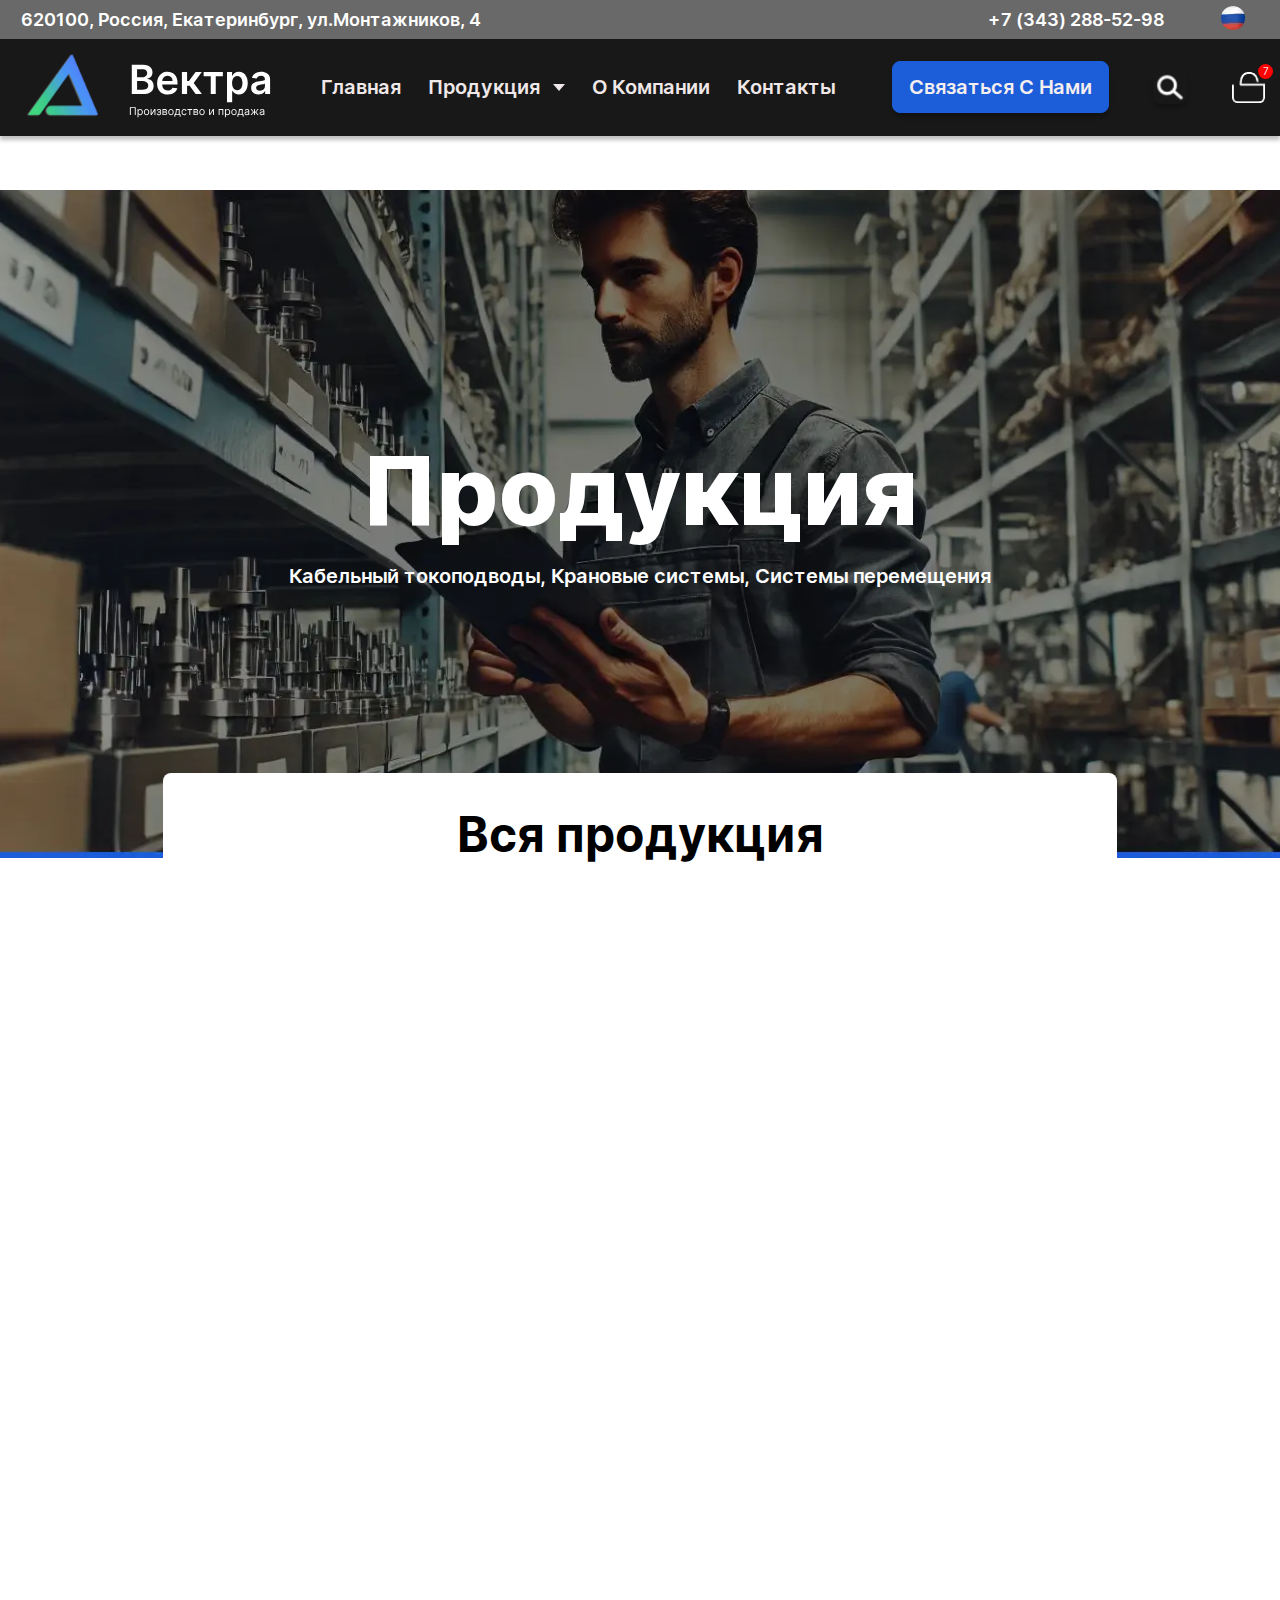
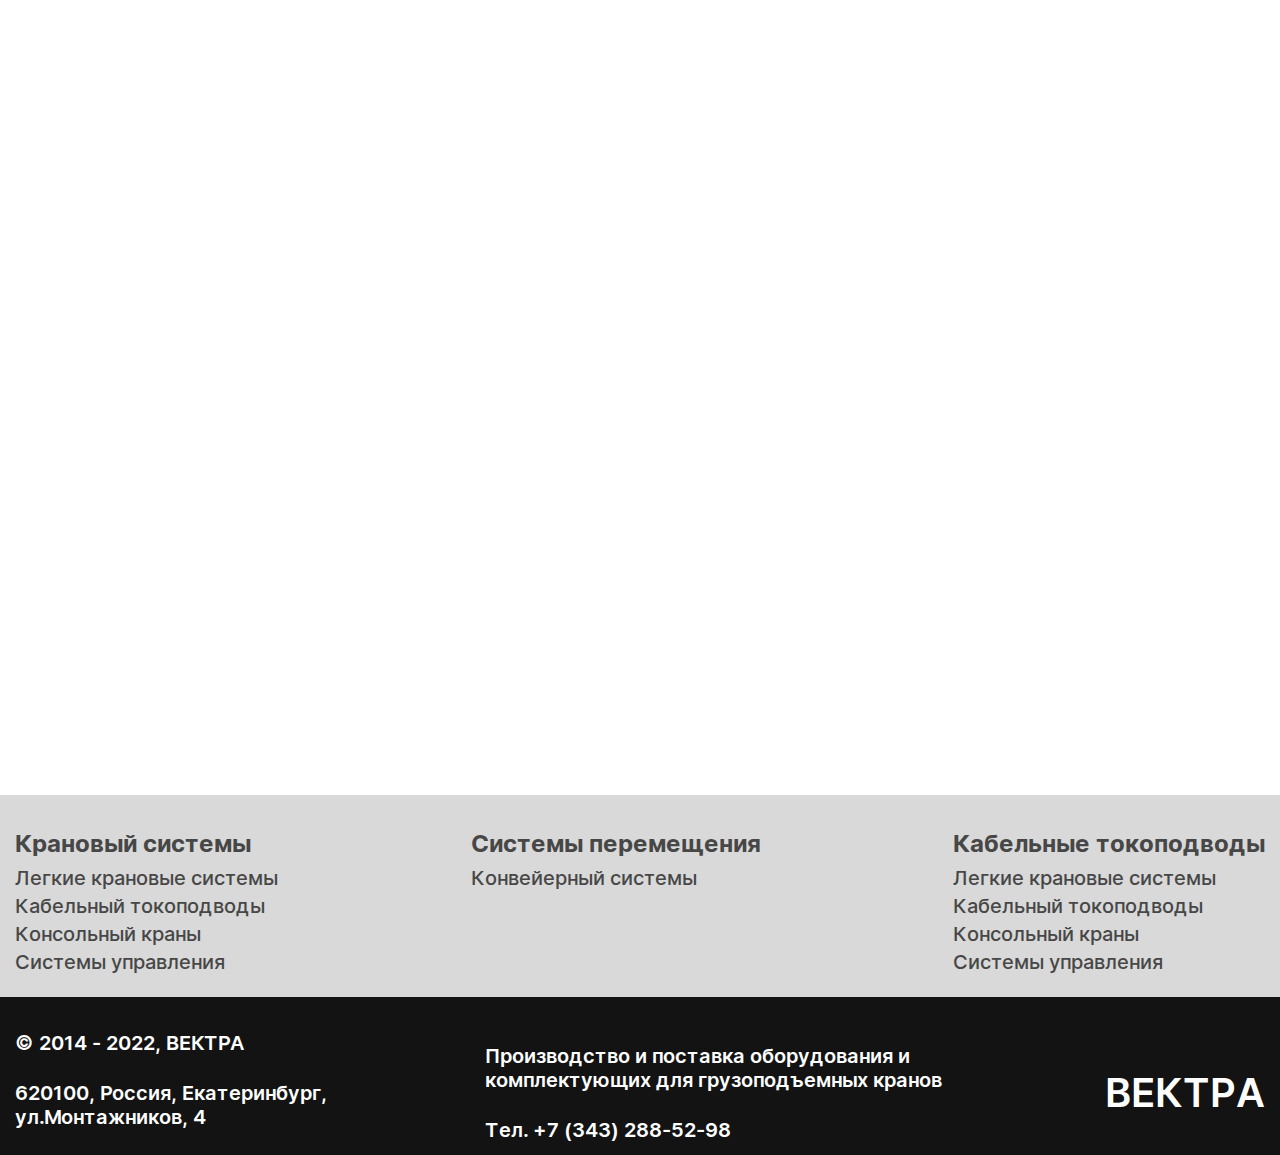
<file: productsall.html>
<!DOCTYPE html>
<html lang="ru">

<head>
	<title>HomePage</title>
	<meta charset="UTF-8">
	<meta name="format-detection" content="telephone=no">
	<!-- <style>body{opacity: 0;}</style> -->
	<link rel="stylesheet" href="css/style.min.css?_v=20240918201036">
	<link rel="shortcut icon" href="favicon.ico">
	<!-- <meta name="robots" content="noindex, nofollow"> -->
	<meta name="viewport" content="width=device-width, initial-scale=1.0">
	<meta name="description" content="Умные решения в Токопроводах. Креатив. Камандная работа. Просто крутая компания.">
</head>

<body>
	<div class="wrapper">
		<header class="header">
			<div class="header-top">
				<div class="header-top__container">
					<div class="header-top__left">620100, Россия, Екатеринбург, ул.Монтажников, 4</div>
					<div class="header-top__right">
						<a href="tell:+73432885298" class="header-top__tell">+7 (343) 288-52-98</a>
						<div class="header-top__lang">
							<select name="form[]" data-class-modif="form" data-aria-label="Список выбора языка">
								<option data-asset="img/rus.webp" data-class="header-top__lang-ru" value="1" selected>RU</option>
								<option data-asset="img/usa.webp" data-class="header-top__lang-am" value="2">EN</option>
							</select>
						</div>
					</div>
				</div>
			</div>
			<div class="header__container">
				<a href="index.html" class="header__logo">
					<img src="img/logo.svg" alt="logo">
				</a>
				<div class="header__menu menu">
					<nav class="menu__body">
						<ul class="menu__list">
							<li><a href="index.html" class="menu__link">Главная</a></li>
							<li>
								<a href="productsall.html" class="menu__link">Продукция</a>
								<span class="menu__arrow"></span>
								<ul class="menu__sub-list">
									<li>
										<a href="products.html" class="menu__sub-link">Раздел страницы 1</a>
									</li>
									<li>
										<a href="products.html" class="menu__sub-link">Раздел страницы 2</a>
									</li>
									<li>
										<a href="products.html" class="menu__sub-link">Раздел страницы 3</a>
									</li>
								</ul>
							</li>
							<li><a href="about.html" class="menu__link">О Компании</a></li>
							<li><a href="contacts.html" class="menu__link">Контакты</a></li>
						</ul>
						<a href="feedback.html" class="header__contact">Связаться С Нами</a>
					</nav>
					<div class="header__buttons">
						<a href="feedback.html" class="header__contact">Связаться С Нами</a>
						<div class="header__search">
							<form id="searchForm" class="search-form">
								<button type="button" id="toggleSearchBtn">
									<img src="img/search.webp" alt="Search Icon">
								</button>
								<div id="searchContainer" class="search-container">
									<input type="search" class="search-input" placeholder="Введите запрос...">
								</div>
							</form>
						</div>
						<a href="basket.html" class="header__basket">
							<img src="img/basket.webp" alt="Image">
							<span>7</span>
						</a>
					</div>
					<div class="menu__icon">
						<span></span>
					</div>
				</div>
			</div>
		</header>
		<main class="page">
			<section class="productsall pages pages-tw">
				<div class="pages__image">
					<img src="img/productionbg.webp" alt="Image">
				</div>
				<div data-watch data-watch-once class="home__container pages__container any">
					<h1 class="pages__title">Продукция</h1>
					<div class="pages__text">Кабельный токоподводы, Крановые системы, Системы перемещения</div>
				</div>
			</section>
			<section class="product-type">
				<div class="product-type__container">
					<h2 data-watch data-watch-once class="product-type__name section-name any-sc">Вся продукция</h2>
					<div class="products-sorting">
						<div data-watch data-watch-once class="products-sorting__navigation any">
							<a href="products.html" class="products-sorting__title _tab-active">Кабельный
								токоподводы</a>
							<a href="products.html" class="products-sorting__title">Крановые системы</a>
							<a href="products.html" class="products-sorting__title">Системы перемещения</a>
						</div>
						<div class="products-sorting__slidercontent">
							<div class="products__slider swiper any" data-watch data-watch-once>
								<div class="products__slider-top">
									<h3 class="products__slider-name">Новые поступления</h3>
									<div class="products__slider-all">
										<a href="#" class="products__slider-name products__slider-name-go">Посмотреть
											все</a>
										<div class="products__slider-buttons">
											<button type="button" aria-label="Кнопка слайдера назад" class="swiper-button-prev products__slider-btn products__slider-prew"></button>
											<button type="button" aria-label="Кнопка слайдера вперед" class="swiper-button-next products__slider-btn products__slider-next"></button>
										</div>
									</div>
								</div>
								<div class="products__wrapper swiper-wrapper">
									<div class="products__slide swiper-slide">
										<div class="products-sorting__item item">
											<a href="product-page.html" class="products-sorting__image item__image">
												<img src="img/comped.webp" alt="Image">
											</a>
											<div class="products-sorting__body item__body">
												<a href="product-page.html" class="products-sorting__name item__name">Подвес
													ТДВЕ-451
													55 мм</a>
												<div class="products-sorting__type item__type">Кабельные токоподводы
												</div>
												<div class="products-sorting__price item__price">451 руб.</div>
											</div>
										</div>
									</div>
									<div class="products__slide swiper-slide">
										<div class="products-sorting__item item">
											<a href="product-page.html" class="products-sorting__image item__image">
												<img src="img/comped.webp" alt="Image">
											</a>
											<div class="products-sorting__body item__body">
												<a href="product-page.html" class="products-sorting__name item__name">Подвес
													ТДВЕ-451
													55 мм</a>
												<div class="products-sorting__type item__type">Кабельные токоподводы
												</div>
												<div class="products-sorting__price item__price">451 руб.</div>
											</div>
										</div>
									</div>
									<div class="products__slide swiper-slide">
										<div class="products-sorting__item item">
											<a href="product-page.html" class="products-sorting__image item__image">
												<img src="img/comped.webp" alt="Image">
											</a>
											<div class="products-sorting__body item__body">
												<a href="product-page.html" class="products-sorting__name item__name">Подвес
													ТДВЕ-451
													55 мм</a>
												<div class="products-sorting__type item__type">Кабельные токоподводы
												</div>
												<div class="products-sorting__price item__price">451 руб.</div>
											</div>
										</div>
									</div>
									<div class="products__slide swiper-slide">
										<div class="products-sorting__item item">
											<a href="product-page.html" class="products-sorting__image item__image">
												<img src="img/comped.webp" alt="Image">
											</a>
											<div class="products-sorting__body item__body">
												<a href="product-page.html" class="products-sorting__name item__name">Подвес
													ТДВЕ-451
													55 мм</a>
												<div class="products-sorting__type item__type">Кабельные токоподводы
												</div>
												<div class="products-sorting__price item__price">451 руб.</div>
											</div>
										</div>
									</div>
									<div class="products__slide swiper-slide">
										<div class="products-sorting__item item">
											<a href="product-page.html" class="products-sorting__image item__image">
												<img src="img/comped.webp" alt="Image">
											</a>
											<div class="products-sorting__body item__body">
												<a href="product-page.html" class="products-sorting__name item__name">Подвес
													ТДВЕ-451
													55 мм</a>
												<div class="products-sorting__type item__type">Кабельные токоподводы
												</div>
												<div class="products-sorting__price item__price">451 руб.</div>
											</div>
										</div>
									</div>
									<div class="products__slide swiper-slide">
										<div class="products-sorting__item item">
											<a href="product-page.html" class="products-sorting__image item__image">
												<img src="img/comped.webp" alt="Image">
											</a>
											<div class="products-sorting__body item__body">
												<a href="product-page.html" class="products-sorting__name item__name">Подвес
													ТДВЕ-451
													55 мм</a>
												<div class="products-sorting__type item__type">Кабельные токоподводы
												</div>
												<div class="products-sorting__price item__price">451 руб.</div>
											</div>
										</div>
									</div>
									<div class="products__slide swiper-slide">
										<div class="products-sorting__item item">
											<a href="product-page.html" class="products-sorting__image item__image">
												<img src="img/comped.webp" alt="Image">
											</a>
											<div class="products-sorting__body item__body">
												<a href="product-page.html" class="products-sorting__name item__name">Подвес
													ТДВЕ-451
													55 мм</a>
												<div class="products-sorting__type item__type">Кабельные токоподводы
												</div>
												<div class="products-sorting__price item__price">451 руб.</div>
											</div>
										</div>
									</div>
								</div>
							</div>
							<div class="products__slider swiper any" data-watch data-watch-once>
								<div class="products__slider-top">
									<h3 class="products__slider-name">Самое популярное</h3>
									<div class="products__slider-all">
										<a href="#" class="products__slider-name products__slider-name-go">Посмотреть
											все</a>
										<div class="products__slider-buttons">
											<button type="button" aria-label="Кнопка слайдера назад" class="swiper-button-prev products__slider-btn products__slider-prew"></button>
											<button type="button" aria-label="Кнопка слайдера вперед" class="swiper-button-next products__slider-btn products__slider-next"></button>
										</div>
									</div>
								</div>
								<div class="products__wrapper swiper-wrapper">
									<div class="products__slide swiper-slide">
										<div class="products-sorting__item item">
											<a href="product-page.html" class="products-sorting__image item__image">
												<img src="img/comped.webp" alt="Image">
											</a>
											<div class="products-sorting__body item__body">
												<a href="product-page.html" class="products-sorting__name item__name">Подвес
													ТДВЕ-451
													55 мм</a>
												<div class="products-sorting__type item__type">Кабельные токоподводы
												</div>
												<div class="products-sorting__price item__price">451 руб.</div>
											</div>
										</div>
									</div>
									<div class="products__slide swiper-slide">
										<div class="products-sorting__item item">
											<a href="product-page.html" class="products-sorting__image item__image">
												<img src="img/comped.webp" alt="Image">
											</a>
											<div class="products-sorting__body item__body">
												<a href="product-page.html" class="products-sorting__name item__name">Подвес
													ТДВЕ-451
													55 мм</a>
												<div class="products-sorting__type item__type">Кабельные токоподводы
												</div>
												<div class="products-sorting__price item__price">451 руб.</div>
											</div>
										</div>
									</div>
									<div class="products__slide swiper-slide">
										<div class="products-sorting__item item">
											<a href="product-page.html" class="products-sorting__image item__image">
												<img src="img/comped.webp" alt="Image">
											</a>
											<div class="products-sorting__body item__body">
												<a href="product-page.html" class="products-sorting__name item__name">Подвес
													ТДВЕ-451
													55 мм</a>
												<div class="products-sorting__type item__type">Кабельные токоподводы
												</div>
												<div class="products-sorting__price item__price">451 руб.</div>
											</div>
										</div>
									</div>
									<div class="products__slide swiper-slide">
										<div class="products-sorting__item item">
											<a href="product-page.html" class="products-sorting__image item__image">
												<img src="img/comped.webp" alt="Image">
											</a>
											<div class="products-sorting__body item__body">
												<a href="product-page.html" class="products-sorting__name item__name">Подвес
													ТДВЕ-451
													55 мм</a>
												<div class="products-sorting__type item__type">Кабельные токоподводы
												</div>
												<div class="products-sorting__price item__price">451 руб.</div>
											</div>
										</div>
									</div>
									<div class="products__slide swiper-slide">
										<div class="products-sorting__item item">
											<a href="product-page.html" class="products-sorting__image item__image">
												<img src="img/comped.webp" alt="Image">
											</a>
											<div class="products-sorting__body item__body">
												<a href="product-page.html" class="products-sorting__name item__name">Подвес
													ТДВЕ-451
													55 мм</a>
												<div class="products-sorting__type item__type">Кабельные токоподводы
												</div>
												<div class="products-sorting__price item__price">451 руб.</div>
											</div>
										</div>
									</div>
									<div class="products__slide swiper-slide">
										<div class="products-sorting__item item">
											<a href="product-page.html" class="products-sorting__image item__image">
												<img src="img/comped.webp" alt="Image">
											</a>
											<div class="products-sorting__body item__body">
												<a href="product-page.html" class="products-sorting__name item__name">Подвес
													ТДВЕ-451
													55 мм</a>
												<div class="products-sorting__type item__type">Кабельные токоподводы
												</div>
												<div class="products-sorting__price item__price">451 руб.</div>
											</div>
										</div>
									</div>
									<div class="products__slide swiper-slide">
										<div class="products-sorting__item item">
											<a href="product-page.html" class="products-sorting__image item__image">
												<img src="img/comped.webp" alt="Image">
											</a>
											<div class="products-sorting__body item__body">
												<a href="product-page.html" class="products-sorting__name item__name">Подвес
													ТДВЕ-451
													55 мм</a>
												<div class="products-sorting__type item__type">Кабельные токоподводы
												</div>
												<div class="products-sorting__price item__price">451 руб.</div>
											</div>
										</div>
									</div>
								</div>
							</div>
						</div>
					</div>
				</div>
			</section>
		</main>
		<footer class="footer">
			<div class="footer__top">
				<div class="footer__container footer__top-body">
					<div class="footer__top-column">
						<div class="footer__list-name">Крановый системы</div>
						<ul class="footer__list">
							<li><a href="#" class="footer__link">Легкие крановые системы</a></li>
							<li><a href="#" class="footer__link">Кабельный токоподводы</a></li>
							<li><a href="#" class="footer__link">Консольный краны</a></li>
							<li><a href="#" class="footer__link">Системы управления</a></li>
						</ul>
					</div>
					<div class="footer__top-column">
						<div class="footer__list-name">Системы перемещения</div>
						<ul class="footer__list">
							<li><a href="#" class="footer__link">Конвейерный системы</a></li>
						</ul>
					</div>
					<div class="footer__top-column">
						<div class="footer__list-name">Кабельные токоподводы</div>
						<ul class="footer__list">
							<li><a href="#" class="footer__link">Легкие крановые системы</a></li>
							<li><a href="#" class="footer__link">Кабельный токоподводы</a></li>
							<li><a href="#" class="footer__link">Консольный краны</a></li>
							<li><a href="#" class="footer__link">Системы управления</a></li>
						</ul>
					</div>
				</div>
			</div>
			<div class="footer__bottom">
				<div class="footer__container footer__bottom-body">
					<div class="footer__address">
						<p>© 2014 - 2022, ВЕКТРА</p>
						<p>620100, Россия, Екатеринбург, ул.Монтажников, 4</p>
					</div>
					<div class="footer__information">
						<p>Производство и поставка оборудования и комплектующих для грузоподъемных кранов</p>
						<a href="tell:+73432885298" class="footer__tel">Тел. +7 (343) 288-52-98</a>
					</div>
					<a href="index.html" class="footer__vektra">ВЕКТРА</a>
				</div>
			</div>
		</footer>
	</div>
	<script src="js/app.min.js?_v=20240918201036"></script>
</body>

</html>
</file>
<file: css/style.min.css>
@font-face{font-family:Inter;font-display:swap;src:url(../fonts/Inter-Bold.woff2) format("woff2");font-weight:700;font-style:normal}@font-face{font-family:Inter;font-display:swap;src:url(../fonts/Inter-ExtraBold.woff2) format("woff2");font-weight:800;font-style:normal}@font-face{font-family:Inter;font-display:swap;src:url(../fonts/Inter-Medium.woff2) format("woff2");font-weight:500;font-style:normal}@font-face{font-family:Inter;font-display:swap;src:url(../fonts/Inter-Regular.woff2) format("woff2");font-weight:400;font-style:normal}@font-face{font-family:Inter;font-display:swap;src:url(../fonts/Inter-SemiBold.woff2) format("woff2");font-weight:600;font-style:normal}*{padding:0;margin:0;border:0}*,*::after,*::before{box-sizing:border-box}*::after,*::before{display:inline-block}body,html{height:100%;min-width:360px}body{color:#000;line-height:1;font-family:Inter;font-size:.875rem;-ms-text-size-adjust:100%;-moz-text-size-adjust:100%;-webkit-text-size-adjust:100%;-webkit-font-smoothing:antialiased;-moz-osx-font-smoothing:grayscale}button,input,textarea{font-family:Inter;font-size:inherit;line-height:inherit;color:inherit;background-color:rgba(0,0,0,0)}input,textarea{width:100%}label{display:inline-block}button,option,select{cursor:pointer}a{display:inline-block;color:inherit;text-decoration:none}ul li{list-style:none}img{vertical-align:top}h1,h2,h3,h4,h5,h6{font-weight:inherit;font-size:inherit}.lock body{overflow:hidden;touch-action:none;-ms-scroll-chaining:none;overscroll-behavior:none}.wrapper{min-height:100%;display:flex;flex-direction:column;overflow:hidden}@supports (overflow:clip){.wrapper{overflow:clip}}.wrapper>main{flex:1 1 auto}.wrapper>*{min-width:0}[class*=__container]{max-width:96.875rem;margin:0 auto;padding:0 .9375rem}input[type=email],input[type=tel],input[type=text],textarea{-webkit-appearance:none;appearance:none}.input{border-radius:0!important;width:100%;display:block;caret-color:inherit}.input[placeholder]:not([data-placeholder-nohiden])::-webkit-input-placeholder{-webkit-transition:opacity .3s;transition:opacity .3s}.input[placeholder]:not([data-placeholder-nohiden]):-ms-input-placeholder{-ms-transition:opacity .3s;transition:opacity .3s}.input[placeholder]:not([data-placeholder-nohiden])::-ms-input-placeholder{-ms-transition:opacity .3s;transition:opacity .3s}.input[placeholder]:not([data-placeholder-nohiden])::placeholder{transition:opacity .3s}.input[placeholder]:not([data-placeholder-nohiden]):focus::-webkit-input-placeholder{opacity:0}.input[placeholder]:not([data-placeholder-nohiden]):focus:-ms-input-placeholder{opacity:0}.input[placeholder]:not([data-placeholder-nohiden]):focus::-ms-input-placeholder{opacity:0}.input[placeholder]:not([data-placeholder-nohiden]):focus::placeholder{opacity:0}textarea.input{resize:none;padding:0 0}.select{min-width:0;position:relative}.select__body{position:relative}.select__title{color:inherit;text-align:left;border:1px solid #d9d9d9;background-color:#fff;cursor:pointer;width:100%;border-radius:4px}.select__value{display:flex;min-width:0;align-items:center;height:1.875rem;padding:0 .9375rem;gap:.625rem}.select__value>*{flex:1 1 auto}.select__value:after{content:"";align-self:stretch;flex:0 0 10px;transition:all .3s ease 0s;display:flex;justify-content:center;align-items:center}._select-open .select__value:after{-webkit-transform:rotate(-180deg);transform:rotate(-180deg)}.select__value._select-pseudo-label::before{content:attr(data-pseudo-label);opacity:.5}.select__content{flex:1 1 auto;overflow:hidden;text-overflow:ellipsis;white-space:nowrap}.select__text{flex:1 1 auto;overflow:hidden;text-overflow:ellipsis;white-space:nowrap}.select__input{width:100%;background-color:rgba(0,0,0,0);height:100%}.select__options{color:#000;position:absolute;top:calc(100% - .0625rem);border-radius:0 0 4px 4px;min-width:100%;left:0;background-color:#fff;border:1px solid #d9d9d9;border-top:0;padding:10px 0 5px 0}.select__scroll{overflow-y:auto;overflow-x:hidden;max-height:12.5rem}.select__option{width:100%;text-align:left;cursor:pointer;padding:5px 15px;color:inherit}.select__option._select-selected{background-color:#eee}.select__row{display:inline-flex;align-items:center}.select--show-top .select__options{top:auto;bottom:calc(100% - .0625rem);border:1px solid #d9d9d9;border-bottom:0;border-radius:4px 4px 0 0;padding:5px 0 10px 0}._select-tag{cursor:pointer}.tabs__navigation{display:flex}.tabs__title{border:1px solid #eee;padding:.625rem .9375rem;border-radius:.3125rem}.tabs__title._tab-active{border:1px solid #000}.tabs__content{border:1px solid #eee;padding:.625rem .9375rem}.ibg{width:100%;height:100%;-o-object-fit:cover;object-fit:cover}.ibg--top{-o-object-position:top;object-position:top}.ibg--bottom{-o-object-position:bottom;object-position:bottom}.ibg--left{-o-object-position:left;object-position:left}.ibg--right{-o-object-position:right;object-position:right}.ibg--contain{-o-object-fit:contain;object-fit:contain}.pages-tw{display:flex;align-items:center;min-height:37.5rem}.pages{margin-top:3.375rem;position:relative}.pages__container{padding-top:7.3125rem;padding-bottom:9rem}.pages__content{position:relative;z-index:1}.pages__image{position:absolute;width:100%;height:100%;top:0;left:0}.pages__image img{position:absolute;width:100%;height:100%;top:0;left:0;-o-object-fit:cover;object-fit:cover}.pages__title{color:#fff;font-weight:800;line-height:120.833333%;text-align:center;margin-bottom:.9375rem}.pages__text{color:#fff;font-size:1.25rem;font-weight:600;line-height:120%;text-align:center}.title{font-size:3rem;font-weight:700;line-height:120.833333%}.any{-webkit-transform:translateY(6.25rem);transform:translateY(6.25rem);opacity:0}.any._watcher-view{-webkit-transform:translateY(0);transform:translateY(0);opacity:1;transition:opacity 1s ease,-webkit-transform 1s ease;transition:transform 1s ease,opacity 1s ease;transition:transform 1s ease,opacity 1s ease,-webkit-transform 1s ease}.any-sc{-webkit-transform:scale(0);transform:scale(0);opacity:0}.any-sc._watcher-view{-webkit-transform:scale(1);transform:scale(1);opacity:1;transition:opacity 1s ease,-webkit-transform 1s ease;transition:transform 1s ease,opacity 1s ease;transition:transform 1s ease,opacity 1s ease,-webkit-transform 1s ease}.section-name{padding:2.0625rem 0;max-width:59.625rem;background-color:#fff;border-radius:.5rem;margin:0 auto 2.5rem auto;font-weight:700;line-height:120.833333%;text-align:center}.item{display:flex;flex-direction:column}.item__image{position:relative;aspect-ratio:396/378;display:block;overflow:hidden}.item__image img{position:absolute;width:100%;height:100%;top:0;left:0;-o-object-fit:contain;object-fit:contain;transition:-webkit-transform .3s ease;transition:transform .3s ease;transition:transform .3s ease,-webkit-transform .3s ease}.item__body{padding-top:1rem;display:flex;flex-direction:column;flex:1 1 auto;align-items:flex-start}.item__name{font-size:1.25rem;font-weight:700;line-height:120%;margin-bottom:.681875rem}.item__type{color:#6b6b6b;font-size:1rem;font-weight:500;line-height:118.75%;margin-bottom:.88625rem;flex:1 1 auto}.item__price{font-size:1.25rem;font-weight:700;line-height:120%}body._lock{overflow:hidden}body._pc .menu__list>li:hover .menu__sub-list{opacity:1;visibility:visible;-webkit-transform:translate(0,0);transform:translate(0,0);pointer-events:all;z-index:1}body._touch .menu__list>li{display:flex;align-items:center}body._touch .menu__link{flex:1 1 auto}body._touch .menu__arrow{display:block;width:0;height:0;margin:0 0 0 .8125rem;transition:-webkit-transform .3s ease 0s;transition:transform .3s ease 0s;transition:transform .3s ease 0s,-webkit-transform .3s ease 0s;border-left:.40625rem solid transparent;border-right:.40625rem solid transparent;border-top:.4375rem solid #f0e8e8}body._touch .menu__list>li._active .menu__sub-list{opacity:1;visibility:visible;-webkit-transform:translate(0,0);transform:translate(0,0);pointer-events:all;transition:all .3s ease;z-index:1}body._touch .menu__list>li._active .menu__arrow{-webkit-transform:rotate(-180deg);transform:rotate(-180deg)}.header{box-shadow:0 .25rem .25rem 0 rgba(0,0,0,.25);background:#181818}.header-top{padding:.375rem;background-color:#696969;position:relative;z-index:6}.header-top__container{max-width:107.1875rem;display:flex;-webkit-column-gap:.625rem;-moz-column-gap:.625rem;column-gap:.625rem;row-gap:.3125rem;justify-content:space-between;align-items:center}.header-top__left{color:#fff;font-size:1.125rem;font-weight:600;line-height:122.222222%}.header-top__right{color:#fff;font-size:1.125rem;font-weight:600;line-height:122.222222%;display:flex;align-items:center;-webkit-column-gap:2.6875rem;-moz-column-gap:2.6875rem;column-gap:2.6875rem}.header-top__tell{transition:opacity .3s ease}.header-top__lang{flex:0 0 3.25rem;width:3.25rem;position:relative;z-index:6}.header-top__lang .select__body{line-height:1;border-radius:.3125rem}.header-top__lang .select__title{border:none;background-color:rgba(0,0,0,0);transition:box-shadow .3s}.header-top__lang .select__value{padding:0;gap:.25rem;height:1.5rem}.header-top__lang .select__value .select__row .select__text{display:none}.header-top__lang .select__value::after{display:none}.header-top__lang .select__row{display:flex;justify-content:center;align-items:center;gap:.25rem}.header-top__lang .select__row .select__asset{width:1.5rem;height:1.5rem;align-items:center;position:relative;overflow:hidden;border-radius:50%}.header-top__lang .select__row .select__asset img{position:absolute;width:100%;height:100%;top:0;left:0;-o-object-fit:cover;object-fit:cover}.header-top__lang .select__row .select__text{font-size:.75rem}.header-top__lang .select__options{border:none;box-shadow:0 0 5px rgba(0,0,0,.3);top:100%;padding:.1875rem 0}.header-top__lang .select__option{padding:.25rem}.header__container{margin:0 auto;display:flex;align-items:center;justify-content:space-between;min-height:4.375rem;-webkit-column-gap:.625rem;-moz-column-gap:.625rem;column-gap:.625rem;max-width:101.375rem}.header__menu{display:flex;align-items:center;flex:1 1 auto;-webkit-column-gap:1.25rem;-moz-column-gap:1.25rem;column-gap:1.25rem}.header__logo{flex:0 0;aspect-ratio:333/125;position:relative;z-index:6;cursor:pointer}.header__logo img{position:absolute;width:100%;height:100%;top:0;left:0;-o-object-fit:contain;object-fit:contain}.header__buttons{display:flex;align-items:center;justify-content:space-between}.header__contact{border-radius:.5rem;box-shadow:0 .25rem .25rem 0 rgba(0,0,0,.25);background:#1c5dda;border:.0625rem solid #1c5dda;color:#f5eeee;font-size:1.25rem;font-weight:600;line-height:120%;text-align:center;padding:.8125rem 1rem;white-space:nowrap;transition:color .3s ease,background .3s ease}.header__search{aspect-ratio:1/1;flex:0 0 2.125rem;width:2.125rem;border-radius:.5rem;box-shadow:0 .25rem .25rem 0 rgba(0,0,0,.25);border:.0625rem solid rgba(245,238,238,0);color:#f5eeee;font-size:1.25rem;font-weight:600;line-height:120%;transition:color .3s ease,background .3s ease;position:relative;cursor:pointer;transition:all .3s ease .5s,flex .3s ease .6s}.header__basket{flex:0 0 2.09375rem;width:2.09375rem;aspect-ratio:33.5/31;position:relative;z-index:1;transition:-webkit-transform .3s ease;transition:transform .3s ease;transition:transform .3s ease,-webkit-transform .3s ease}.header__basket img{position:absolute;width:100%;height:100%;top:0;left:0;-o-object-fit:contain;object-fit:contain}.header__basket span{position:absolute;width:.9375rem;height:.9375rem;border-radius:100%;top:-.5rem;right:-.5rem;background:red;display:flex;align-items:center;justify-content:center;color:#f0e8e8;font-size:.625rem;text-align:center}.search-form{position:relative;height:100%}.search-container{display:none;margin-top:1.25rem;position:absolute;right:0;top:1.875rem;width:18.75rem}.search-input,.search-input-mobile{width:100%;border:.0625rem solid #1c5dda;box-shadow:0 .125rem .25rem rgba(0,0,0,.1);border-radius:.5rem;box-shadow:0 .25rem .25rem 0 rgba(0,0,0,.25);color:#f5eeee;font-size:1.25rem;font-weight:600;line-height:120%;padding:.8125rem 1rem;transition:color .3s ease,background .3s ease;position:relative;background:#181818;cursor:pointer;transition:all .3s ease .5s,flex .3s ease .6s}.search-input-mobile{background:url(../img/search.webp) 97% 50% no-repeat}#toggleSearchBtn{background-color:rgba(0,0,0,0);border:none;cursor:pointer;position:relative;display:block;width:100%;height:100%}#toggleSearchBtn img{position:absolute;width:100%;height:100%;top:0;left:0;-o-object-fit:contain;object-fit:contain;transition:-webkit-transform .3s;transition:transform .3s;transition:transform .3s,-webkit-transform .3s}#toggleSearchBtn img{max-width:100%}.menu__icon{display:none}.menu__body{flex:1 1 auto;display:flex;justify-content:center;flex-direction:column;align-items:center}.menu__body:before{content:"";position:fixed;width:100%;height:7.5rem;top:0;left:-100%;background-color:#181818;z-index:2;transition:left .3s}.menu__body._active{left:0}.menu__body._active::before{content:"";left:0}.menu__list{display:flex}.menu__list>li{position:relative;display:flex;align-items:center}.menu__link{color:#f0e8e8;font-size:1.25rem;font-weight:600;line-height:120%;white-space:nowrap}.menu__link:hover{text-decoration:underline}.menu__sub-list{position:absolute;top:100%;right:0;background-color:#000;padding:.9375rem;min-width:15.625rem}.menu__sub-list li{margin:0 0 .625rem 0}.menu__sub-list li:last-child{margin:0}.menu__sub-link{color:#f0e8e8;font-size:1.25rem;font-weight:600;line-height:120%}.menu__sub-link:hover{text-decoration:underline}.menu__arrow{display:block;width:0;height:0;margin:0 0 0 .8125rem;transition:-webkit-transform .3s ease 0s;transition:transform .3s ease 0s;transition:transform .3s ease 0s,-webkit-transform .3s ease 0s;border-left:.40625rem solid transparent;border-right:.40625rem solid transparent;border-top:.4375rem solid #f0e8e8}.footer__top{padding:2.125rem 0 1.1875rem 0;background:#d9d9d9}.footer__top-body{display:flex;justify-content:space-between;gap:.9375rem}.footer__column{flex:0 1 33.333%}.footer__list-name{color:#474747;font-size:1.75rem;font-weight:700;line-height:121.428571%;margin-bottom:.5rem}.footer__link{color:#474747;font-size:1.25rem;font-weight:500;line-height:120%;margin-bottom:.1875rem;border-bottom:.0625rem solid rgba(71,71,71,0);transition:border-bottom .3s ease,opacity .3s ease}.footer__bottom{background:#131313;padding:2.125rem 0 0 0}.footer__bottom-body{display:flex;align-items:center;justify-content:space-between;color:#fff;gap:.9375rem;font-size:1.25rem;font-weight:600;line-height:120%}.footer__address{flex:0 1 19.6875rem}.footer__address p{margin-bottom:1.625rem}.footer__information{flex:0 1 29.0625rem}.footer__information p{margin-bottom:1.625rem}.footer__tel{border-bottom:.0625rem solid rgba(255,255,255,0);transition:border-bottom .3s ease,opacity .3s ease}.footer__vektra{flex:0 0 9.75rem;font-size:40px;font-weight:600;transition:opacity .3s ease}.home__content{max-width:42.125rem}.home__name{display:flex;align-items:center;margin-bottom:1.875rem}.home__icon{flex:0 0 3.0625rem;width:3.0625rem;aspect-ratio:1/1;position:relative}.home__icon img{position:absolute;width:100%;height:100%;top:0;left:0;-o-object-fit:cover;object-fit:cover}.home__name-text{color:#fff;line-height:118.75%;padding-left:1.0625rem}.home__title{color:#fff;font-weight:700;line-height:120%;margin-bottom:2.6875rem}.home__text{color:#fff;font-size:1.25rem;font-weight:600;line-height:120%;margin-bottom:2.625rem}.home__buttons{display:flex;-webkit-column-gap:2.5625rem;-moz-column-gap:2.5625rem;column-gap:2.5625rem}.home__btn{display:block;border-radius:.5rem;box-shadow:0 .25rem .25rem 0 rgba(0,0,0,.25);color:#f5eeee;font-size:1.25rem;font-weight:500;line-height:120%;padding:.9375rem;transition:background .3s ease,border .3s ease;text-align:center}.home__contact{background:#1c5dda;border:.125rem solid #1c5dda}.home__team{border:.125rem solid #f6ecec}.home__team:hover{background:#1c5dda;border:.125rem solid #1c5dda}.direction{margin-top:-5.3125rem;position:relative;z-index:1}.direction__items{padding:2.5rem 3.75rem;max-width:63.75rem;background-color:#fff;display:flex;-webkit-column-gap:.9375rem;-moz-column-gap:.9375rem;column-gap:.9375rem;border-radius:.5rem;margin:0 auto 2.5rem auto;justify-content:space-between}.direction__item{flex:0 1 33.333%;display:flex;align-items:center;-webkit-column-gap:1.3125rem;-moz-column-gap:1.3125rem;column-gap:1.3125rem}.direction__image{flex:0 0 5rem;position:relative;aspect-ratio:1/1}.direction__image img{position:absolute;width:100%;height:100%;top:0;left:0;-o-object-fit:cover;object-fit:cover}.direction__content{flex:0 1 auto}.direction__name{font-size:.75rem;margin-bottom:.875rem}.direction__number{font-weight:700;font-size:2rem}.direction__text{font-size:.75rem}.direction__bottom{display:flex;-webkit-column-gap:3.625rem;-moz-column-gap:3.625rem;column-gap:3.625rem;max-width:89.0625rem;margin-left:auto;margin-right:auto}.direction__bottom-image{flex:0 0 43.355263%}.direction__bottom-image img{width:100%}.direction__body{flex:1 1 auto}.direction__title{font-size:2rem;font-weight:700;line-height:121.875%}.direction__title:not(:last-child){margin-bottom:2.1875rem}.production__container{max-width:87.9375rem}.production__title{text-align:center}.production__items{display:flex;justify-content:space-between;-webkit-column-gap:.9375rem;-moz-column-gap:.9375rem;column-gap:.9375rem}.production__item{flex:0 1 calc((100% - 30px)/ 3);display:flex;flex-direction:column;align-items:center;max-width:19.1875rem}.production__image{width:100%;aspect-ratio:1/1;max-width:15.1875rem;border:.5rem solid #5f5f5f;border-radius:.625rem;position:relative;margin-bottom:1.75rem}.production__image img{position:absolute;width:100%;height:100%;top:0;left:0;-o-object-fit:contain;object-fit:contain}.production__name{font-size:1.5rem;font-weight:700;line-height:120.833333%;text-align:center}.production__why{max-width:76.6875rem;font-weight:700;line-height:121.153846%;text-align:center;margin:0 auto 2.875rem auto}.production__text{max-width:43.375rem;font-size:1rem;font-weight:500;line-height:118.75%;text-align:center;margin:0 auto 2.375rem auto}.production__this{font-size:1rem;text-align:center}.production__bottom{text-align:center;margin-bottom:3.9375rem}.production__b-items{display:flex;row-gap:.9375rem;-webkit-column-gap:.9375rem;-moz-column-gap:.9375rem;column-gap:.9375rem}.production__b-item{flex:0 1 25%}.production__b-image{width:4.6875rem;height:4.6875rem;overflow:hidden;margin:0 auto .9375rem auto}.production__b-image img{max-width:100%}.production__b-text{text-align:center}.production__button{background:#1c5dda;display:inline-block;margin:0 auto;border:1px solid rgba(28,93,218,0)}.product-type{margin-top:-5.3125rem;position:relative;z-index:1}.product-type__content{flex:1 1 auto}.product-types{display:flex;-webkit-column-gap:.9375rem;-moz-column-gap:.9375rem;column-gap:.9375rem}.product-types__navigation{padding-top:3rem}.product-types__title{color:#464646;font-size:1.25rem;font-weight:600;line-height:120%;margin-bottom:1.5rem;margin-right:.9375rem;transition:color .3s ease,border-bottom .3s ease}.product-types__title._tab-active{text-decoration:underline}.product-types__body-items{display:grid;grid-template-columns:repeat(auto-fill,minmax(21.875rem,1fr));-webkit-column-gap:.875rem;-moz-column-gap:.875rem;column-gap:.875rem;row-gap:3.3125rem}.products-sorting__navigation{display:flex;flex-wrap:wrap;justify-content:center;gap:3.125rem;max-width:73.9375rem;margin-left:auto;margin-right:auto}.products-sorting__title{color:#fff;font-size:1.5rem;font-weight:700;line-height:120.833333%;text-align:center;padding:1.8125rem 2.25rem;border-radius:3.0625rem;background:#181818;border:1px solid #181818;transition:color .3s ease,background .3s ease}.products-sorting__slidercontent{max-width:93.125rem;margin-left:auto;margin-right:auto}.products__slider{margin-right:-6.25rem}.products__slider.swiper{overflow:visible}.products__slider:not(:last-child){margin-bottom:8.6875rem}.products__slider-top{display:flex;align-items:center;justify-content:space-between;-webkit-column-gap:.75rem;-moz-column-gap:.75rem;column-gap:.75rem;margin-bottom:2.3125rem}.products__slider-name{color:#181818;font-size:1.5rem;font-weight:600;line-height:120.833333%}.products__slider-all{display:flex;align-items:center;-webkit-column-gap:2.4375rem;-moz-column-gap:2.4375rem;column-gap:2.4375rem}.products__slider-buttons{display:flex;gap:2rem}.products__slider-btn{width:3.9375rem;height:3.9375rem;flex:0 0 3.9375rem;background:#cbcbcb;border-radius:100%;position:relative;transition:background .3s ease}.products__slider-btn::after,.products__slider-btn::before{content:"";position:absolute;width:.1875rem;height:1.22875rem;background:#272727;transition:background-color .3s}.products__slider-btn.swiper-button-disabled{background:#ebebeb;pointer-events:none}.products__slider-btn.swiper-button-disabled::after,.products__slider-btn.swiper-button-disabled::before{background:#9f9f9f}.products__slider-prew::before{top:.9375rem;left:45%;-webkit-transform:rotate(45deg);transform:rotate(45deg)}.products__slider-prew::after{bottom:.9375rem;left:45%;-webkit-transform:rotate(-45deg);transform:rotate(-45deg)}.products__slider-next::before{top:.9375rem;left:50%;-webkit-transform:rotate(135deg);transform:rotate(135deg)}.products__slider-next::after{bottom:.9375rem;left:50%;-webkit-transform:rotate(-135deg);transform:rotate(-135deg)}.about-section-name{margin-top:-5.3125rem;margin-bottom:3.5625rem}.about-our{min-height:41.375rem;position:relative;display:flex;align-items:center;justify-content:center;padding-top:1.25rem;padding-bottom:1.25rem}.about-our img{position:absolute;width:100%;height:100%;top:0;left:0;-o-object-fit:cover;object-fit:cover}.about-our__container{max-width:98.4375rem}.about-our__content{color:#fff;font-size:4rem;font-weight:700;line-height:120.3125%;letter-spacing:0;text-align:center;z-index:1;position:relative}.about-map{min-height:57.4375rem;position:relative;display:flex;align-items:center;padding-top:1.875rem;padding-bottom:1.875rem}.about-map img{position:absolute;width:100%;height:100%;top:0;left:0;-o-object-fit:cover;object-fit:cover;-o-object-position:left;object-position:left}.about-map__container{position:relative;z-index:1;display:flex}.about-map__transparent{flex:0 0 39.276316%}.about-map__content{flex:0 1 60.723684%}.about-map__title{color:#fff;font-weight:800;line-height:120.833333%;margin-bottom:3.4375rem}.about-map__text{color:#fff;font-size:2rem;line-height:121.875%;margin-bottom:3.4375rem}.about-map__button{background:#1c5dda;display:inline-flex;margin:0 auto;border:1px solid rgba(28,93,218,0)}.our-team{padding-top:3.5rem}.our-team__title{font-weight:800;line-height:120.3125%;text-align:center}.our-team__top{display:flex;-webkit-column-gap:4.5rem;-moz-column-gap:4.5rem;column-gap:4.5rem}.our-team__left{flex:0 0 39.407895%}.our-team__image{position:relative;aspect-ratio:599/554;overflow:hidden}.our-team__image img{position:absolute;width:100%;height:100%;top:0;left:0;-o-object-fit:cover;object-fit:cover}.our-team__founder{max-width:33.1875rem;width:100%;padding:1.5625rem 1.5625rem 1.5625rem 2.1875rem;border-radius:.375rem;box-shadow:0 .25rem .25rem 0 rgba(0,0,0,.25);background:#fbfbfb;margin:0 auto;-webkit-transform:translateY(-40px);transform:translateY(-40px)}.our-team__founder-name{font-size:2rem;font-weight:700;line-height:121.875%}.our-team__job-title{font-size:2rem;font-weight:500;line-height:121.875%;color:#1c5dda}.our-team__right{flex:1 1 auto;font-weight:600;line-height:120%;padding-top:3.5625rem;font-size:1.875rem}.our-team__right p{margin-bottom:2.1875rem}.our-team__right p span{color:#1c5dda}.our-team__bottom{display:flex;flex-wrap:wrap;-webkit-column-gap:1.25rem;-moz-column-gap:1.25rem;column-gap:1.25rem;row-gap:2.5rem;justify-content:space-between}.our-team__item{flex:0 1 46.052632%;display:flex;align-items:flex-end}.our-team__item-image{flex:0 1 16.75rem;position:relative;padding-bottom:38.287%}.our-team__item-image img{position:absolute;width:100%;height:100%;top:0;left:0;-o-object-fit:contain;object-fit:contain}.our-team__item-founder{box-shadow:0 .25rem .25rem 0 rgba(0,0,0,.25);padding:1.25rem;background:#fbfbfb;max-width:28.8125rem;min-width:16.3125rem;width:100%;-webkit-transform:translate(-2.4375rem,-1.3125rem);transform:translate(-2.4375rem,-1.3125rem)}.our-team__item-name{color:#323232;font-weight:600;margin-bottom:.625rem}.our-team__item-job{color:#f40606;font-weight:600}.team{min-height:49.0625rem;padding-top:1.875rem;padding-bottom:1.875rem}.team__container{display:flex;flex-direction:column;align-items:center}.team__content{margin-bottom:3.75rem}.team__button{position:relative}.product-detailed{padding-top:8.6875rem;padding-bottom:6.1875rem}.product-detailed__container{max-width:90.4375rem;display:flex;align-items:center;-webkit-column-gap:1.25rem;-moz-column-gap:1.25rem;column-gap:1.25rem;justify-content:space-between;align-items:flex-start}.product-detailed__image{flex:0 1 53.634439%;position:relative;aspect-ratio:760/677;overflow:hidden}.product-detailed__image img{position:absolute;width:100%;height:100%;top:0;left:0;-o-object-fit:contain;object-fit:contain}.product-detailed__body{flex:0 1 43.260409%;align-self:center}.product-detailed__name{font-size:2rem;font-weight:600;line-height:121.875%;margin-bottom:1.375rem}.product-detailed__detailed{font-weight:500;font-size:1.25rem;color:#545454;margin-bottom:1.25rem}.product-detailed__selection{font-weight:600;font-size:19px;color:#1c5dda;margin-bottom:2.625rem}.product-detailed__slection_name{font-weight:600;font-size:19px;color:#1c5dda}.product-detailed__li{padding-left:1.5rem;position:relative}.product-detailed__li::before{content:"";position:absolute;width:.40625rem;height:.40625rem;top:50%;left:0;-webkit-transform:translate(0,-50%);transform:translate(0,-50%);border-radius:100%;background:#1c5dda}.product-detailed__bottom{display:flex;align-items:center;justify-content:space-between;-webkit-column-gap:.9375rem;-moz-column-gap:.9375rem;column-gap:.9375rem;margin-bottom:2.5625rem;flex-wrap:wrap;row-gap:.9375rem}.product-detailed__price{font-size:2rem;font-weight:800;line-height:121.875%;padding-left:1.8125rem}.product-detailed__button{padding:1.75rem;max-width:21rem;width:100%;color:#f1f1f1;font-size:1.5rem;font-weight:800;line-height:120.833333%;border-radius:2.6875rem;text-align:center;background:#1c5dda;white-space:nowrap;border:1px solid rgba(28,93,218,0);transition:color .3s ease,background .3s ease}.product-detailed__buttons{display:flex;flex-direction:column;row-gap:.875rem}.product-detailed__btn{display:inline-flex;justify-content:center;font-size:1.125rem;font-weight:600;line-height:122.222222%;border:.125rem solid #000;border-radius:.625rem;padding:.75rem;max-width:15.5rem;transition:color .3s ease,background .3s ease}.product-detailed__btn-3d{padding:.75rem;max-width:18.4375rem}.product-detailed__drawing{position:relative;margin:0 auto 8.5625rem auto;max-width:108rem}.product-detailed__drawing img{max-width:100%}.product-detailed__ph{margin-bottom:0}.contacts__items{max-width:75rem;margin:0 auto}.contacts__item{display:flex;align-items:flex-start}.contacts__image{flex:0 0 10rem;aspect-ratio:1/1;position:relative}.contacts__image img{position:absolute;width:100%;height:100%;top:0;left:0;-o-object-fit:contain;object-fit:contain}.contacts__body{flex:0 1 auto;font-size:1.5rem;font-weight:700;line-height:120.833333%;align-self:center}.contacts__body p{margin-bottom:.625rem}.contacts__body p a{border-bottom:.125rem solid rgba(24,24,24,0);opacity:1;transition:opacity .3s ease}.contacts-map__container{max-width:60.0625rem}.contacts-map__body{position:relative;aspect-ratio:931/738}.contacts-map__body iframe{position:absolute;width:100%;height:100%;top:0;left:0}.basket__container{max-width:74.875rem;display:flex;justify-content:space-between;gap:1.25rem}.basket__body{flex:1 1 auto;margin-bottom:.9375rem}.basket__name{font-size:1.25rem;font-weight:500;line-height:120%}.basket__item{margin-top:2.6875rem;display:flex;-webkit-column-gap:2.625rem;-moz-column-gap:2.625rem;column-gap:2.625rem;margin-bottom:.9375rem}.basket__image{flex:0 0 11.4375rem;position:relative;aspect-ratio:183/175;overflow:hidden;transition:scale .3s ease;align-self:flex-start}.basket__image img{position:absolute;width:100%;height:100%;top:0;left:0;-o-object-fit:contain;object-fit:contain;transition:-webkit-transform .3s ease;transition:transform .3s ease;transition:transform .3s ease,-webkit-transform .3s ease}.basket__content{flex:1 1 auto}.basket__top{display:flex;justify-content:space-between;-webkit-column-gap:.9375rem;-moz-column-gap:.9375rem;column-gap:.9375rem;font-size:1.25rem;font-weight:500;line-height:120%;margin-bottom:.625rem}.basket__type{color:#6b6b6b;font-size:1rem;font-weight:500;line-height:118.75%;border-bottom:1px solid silver;padding-bottom:.9175rem;margin-bottom:.96875rem}.basket__bottom{display:flex;-webkit-column-gap:.9375rem;-moz-column-gap:.9375rem;column-gap:.9375rem;justify-content:space-between;border-bottom:1px solid silver;padding-bottom:.71875rem;margin-bottom:.9375rem}.basket__quantity{font-size:1rem;font-weight:500;line-height:118.75%}.basket__icons{display:flex;-webkit-column-gap:1.71875rem;-moz-column-gap:1.71875rem;column-gap:1.71875rem}.basket__icon img{max-width:100%}.basket__total{color:#000;font-family:Inter;font-size:18px;font-weight:500;line-height:22px;text-align:left}.basket__goods{margin-top:1.3125rem;margin-bottom:1.875rem}.basket__models{display:flex;justify-content:space-between;-webkit-column-gap:.9375rem;-moz-column-gap:.9375rem;column-gap:.9375rem;margin-bottom:.92625rem}.basket__delivery{display:flex;justify-content:space-between;-webkit-column-gap:.9375rem;-moz-column-gap:.9375rem;column-gap:.9375rem;border-bottom:1px solid silver;padding-bottom:1.145rem;margin-bottom:1.03125rem}.basket__price-total{display:flex;justify-content:space-between;-webkit-column-gap:.9375rem;-moz-column-gap:.9375rem;column-gap:.9375rem;border-bottom:1px solid silver;padding-bottom:1.40625rem;margin-bottom:1.84375rem}.basket__price-total-name{color:#4e4e4e}.basket__payment{border-radius:1.875rem;background:#151515;color:#fff;font-size:1.25rem;font-weight:600;line-height:120%;text-align:center;padding:1.34375rem .625rem;border:1px solid rgba(21,21,21,0);width:100%;transition:color .3s ease,background .3s ease}.quantity{display:flex;font-size:1rem;font-weight:500;line-height:118.75%}.quantity__button--minus{margin-right:.9375rem}.quantity__input{width:1.25rem}.quantity__button--plus{margin-right:1.5625rem}.feedback{display:block}.feedback__container{padding-top:2.625rem}.feedback__body{max-width:41.3125rem}.feedback__form{color:#fff;font-size:1.5rem;font-weight:600;line-height:120.833333%;text-align:left}.feedback__input{border:.1875rem solid #000;border-radius:.5rem;background:#f3f3f3;max-width:22.8125rem;height:2.5rem;color:#000;margin:.625rem 0;padding:0 .4375rem;display:block;caret-color:inherit}.feedback__input:focus{border:.1875rem solid #ededed;outline:.1875rem solid rgba(237,237,237,.5)}.feedback__textarea-label{width:100%}.feedback__textarea{max-width:41.3125rem;min-height:14.3125rem;padding:0;resize:none;overflow:hidden}.feedback__buttons{display:flex;align-items:center;-webkit-column-gap:4.875rem;-moz-column-gap:4.875rem;column-gap:4.875rem}.feedback__btn-file{flex:0 0 16.5rem;position:relative}.feedback__btn-file label{width:100%}.feedback__btn-file .feedback__file-s{max-width:15.8125rem;padding:.3125rem 1rem}.feedback__btn-file .feedback__file-s span{display:block;max-width:100%;overflow:hidden;white-space:nowrap;text-overflow:ellipsis}.feedback__file{position:absolute;width:100%;height:100%;top:0;left:0;font-size:0;opacity:0;cursor:pointer}.feedback__file-s{display:block;width:100%;color:#fff;font-size:1.5rem;font-weight:600;line-height:120.833333%;text-align:center;padding:.46875rem 1.40625rem;border-radius:.4375rem;border:.1875rem solid #ededed;cursor:pointer;transition:background .3s ease,border .3s ease}.feedback__file-ss{background:#1c5dda}.feedback__btn{flex:0 1 10.9375rem;color:#fff;font-size:1.5rem;font-weight:600;line-height:120.833333%;text-align:center;padding:.46875rem 1.40625rem;border-radius:.4375rem;background:#1c5dda;border:.1875rem solid #1c5dda;transition:background .3s ease,border .3s ease}._form-error.feedback__input{border:.1875rem solid red}.swiper{overflow:hidden}.swiper-initialized{touch-action:pan-y}.swiper-wrapper{width:100%;height:100%;box-sizing:content-box;display:flex;position:relative}.swiper-vertical .swiper-wrapper{flex-direction:column}.swiper-autoheight .swiper-wrapper{align-items:flex-start}.swiper-initialized .swiper-slide{flex-shrink:0}.swiper-android .swiper-slide,.swiper-android .swiper-wrapper{-webkit-transform:translate3d(0,0,0);transform:translate3d(0,0,0)}.swiper-button-lock{display:none!important}@media (min-width:33.125em){.header-top__right{font-size:1.125rem}}@media (min-width:47.99875em){.pages{min-height:41.75rem}.menu__body .header__contact{display:none}.product-types__navigationcont{flex:0 0 12.5rem}.product-types__navigation{position:sticky;top:0}}@media (min-width:47.9375em){.section-name{font-size:3rem}.home__title{font-size:2.5rem}.home__text{font-size:1.25rem}.production__title{font-size:3rem}.production__why{font-size:3.25rem}.production__this{margin-bottom:4.8125rem}.production__bottom{padding:3.125rem}.production__b-items{margin-bottom:7.0625rem}}@media (min-width:61.9375em){.pages__title{font-size:6rem}}@media (min-width:61.99875em){.basket__body{max-width:45.75rem}.basket__total{flex:0 0 22.75rem}}@media (min-width:62.5em){.production{padding-top:9.0625rem}.production{padding-top:8.1875rem}.production__title{margin-bottom:6.875rem}.production__items{margin-bottom:8.125rem}.product-type{padding-bottom:9.5625rem}.products-sorting__navigation{padding-bottom:5.625rem}.product-popular{padding-bottom:10.625rem}.about-our__content{font-size:4rem}.about-map__title{font-size:2.8125rem}.about-map__text{font-size:2rem}.our-team{padding-bottom:10.375rem}.our-team__title{font-size:4rem}.our-team__title{margin-bottom:6.375rem}.our-team__top{padding-bottom:6.5rem}.contacts{padding-top:7rem}.contacts{padding-bottom:8.75rem}.contacts__item{-webkit-column-gap:5.875rem;-moz-column-gap:5.875rem;column-gap:5.875rem}.contacts__item:not(:last-child){margin-bottom:8.75rem}.contacts-map{margin-bottom:14.125rem}}@media (min-width:65.9375em){.direction__title{font-size:2rem}}@media (min-width:66.875rem){.menu__list{display:flex;align-items:center;-webkit-column-gap:3.125rem;-moz-column-gap:3.125rem;column-gap:3.125rem;flex:1 1 auto;flex-wrap:wrap;justify-content:center}.menu__list>li{padding:.625rem 0}.menu__sub-list{-webkit-transform:translate(0,10%);transform:translate(0,10%);opacity:0;visibility:hidden;pointer-events:none;transition:all .3s ease 0s}}@media (min-width:66.875rem)and (min-width:96.875em){.menu__list{-webkit-column-gap:3.125rem;-moz-column-gap:3.125rem;column-gap:3.125rem}}@media (min-width:96.875em){.header__logo{flex-basis:20.8125rem}.header__buttons{-webkit-column-gap:4.6875rem;-moz-column-gap:4.6875rem;column-gap:4.6875rem}}@media (min-width:98.75em){.basket{padding-top:10.3125rem}.basket{padding-bottom:10.3125rem}}@media (min-width:107.1875em){.products__slider{margin-right:-6.25rem}}@media (min-width:75em){.products-sorting__navigation{gap:3.125rem}}@media (max-width:95em){.products__slider{margin-right:.0000000625rem}}@media (max-width:40em){.products__slide{padding:.3125rem}}@media (max-width:600px){.product-detailed__bottom{flex-direction:column;align-items:flex-start}.product-detailed__button{max-width:100%}}@media (max-width:25em){.header-top__right{font-size:.625rem}}@media (max-width:96.875em){.footer__list-name{font-size:1.5rem}.our-team__top{gap:2.5rem}.our-team__founder-name{font-size:1.75rem}.our-team__job-title{font-size:1.75rem}.our-team__right{font-size:1.75rem}.team{min-height:37.5rem}}@media (max-width:73.75em){.header__contact{padding:.8125rem .3125rem;position:relative;z-index:1}}@media (max-width:72.5em){.products-sorting__navigation{gap:.9375rem}}@media (max-width:71.25em){.footer__bottom-body{display:block}.footer__information{margin-bottom:1.25rem}.footer__vektra{margin-bottom:1.375rem}}@media (max-width:66.875em){.pages{margin-top:1.875rem}.header__logo{flex-basis:12.5rem}.header__buttons{-webkit-column-gap:1.25rem;-moz-column-gap:1.25rem;column-gap:1.25rem;flex:1 1 auto;justify-content:end;position:relative;z-index:6}.menu__body{position:fixed;top:0;left:-100%;width:100%;height:100%;display:block;background-color:#181818;padding:7.5rem 1.875rem 1.875rem 1.875rem;transition:left .3s ease 0s;overflow:auto;z-index:5}}@media (max-width:66.875rem){.header__container{height:4.375rem}.menu__icon{z-index:5;display:block;position:relative;width:1.875rem;height:1.125rem;cursor:pointer}.menu__icon span,.menu__icon:after,.menu__icon:before{position:absolute;left:0;height:10%;width:100%;transition:all .3s ease 0s;background-color:#fff}.menu__icon:after,.menu__icon:before{content:""}.menu__icon:before{top:0}.menu__icon:after{bottom:0}.menu__icon span{top:50%;-webkit-transform:scale(1) translate(0,-50%);transform:scale(1) translate(0,-50%)}.menu__icon._active span{-webkit-transform:scale(0) translate(0,-50%);transform:scale(0) translate(0,-50%)}.menu__icon._active:before{top:50%;-webkit-transform:rotate(-45deg) translate(.125rem,-50%);transform:rotate(-45deg) translate(.125rem,-50%)}.menu__icon._active:after{bottom:50%;-webkit-transform:rotate(45deg) translate(0,-50%);transform:rotate(45deg) translate(0,-50%)}.menu__list{width:100%;flex-direction:column;align-items:center}.menu__list:not(:last-child){margin-bottom:1.875rem}.menu__list>li{flex-wrap:wrap;margin:0 0 1.875rem 0}.menu__list>li:last-child{margin:0}.menu__list>li._active .menu__sub-list{display:block}.menu__link{font-size:1.5rem}.menu__sub-list{position:relative;background-color:#000;flex:1 1 100%;margin:1.25rem 0 0 0;display:none}.menu__sub-link{font-size:1.5rem;color:#f0e8e8}}@media (max-width:61.99875em){.header-top__left{font-size:1rem;text-align:center}.header-top__tell{font-size:1rem}.footer__list-name{font-size:1.375rem}.footer__link{font-size:1rem}.direction__items{padding:1.25rem}.direction__item{flex:0 0 30%}.direction__bottom{flex-direction:column;row-gap:2.5rem}.direction__bottom-image{width:100%}.production__image{margin-bottom:.9375rem}.production__name{font-size:1.25rem}.production__b-items{flex-wrap:wrap}.production__b-item{flex:0 1 48%}.product-types__body-items{grid-template-columns:repeat(auto-fit,minmax(15.625rem,1fr))}.products__slider:not(:last-child){margin-bottom:5.625rem}.products__slider-top{flex-direction:column;align-items:flex-start;row-gap:.625rem;margin-bottom:1.25rem}.products__slider-all{justify-content:space-between;width:100%}.about-our{min-height:25rem}.about-map{min-height:43.75rem}.about-map__transparent{display:none}.about-map__content{flex:0 1 100%;display:flex;flex-direction:column;align-items:center}.about-map__title{text-align:center;margin-bottom:2.1875rem}.about-map__text{text-align:center;margin-bottom:2.1875rem}.our-team__top{gap:1.25rem}.our-team__founder{max-width:25rem;padding:.9375rem}.our-team__founder-name{font-size:1.5rem}.our-team__job-title{font-size:1.5rem}.our-team__right{font-size:1.5rem}.our-team__right p{margin-bottom:1.25rem}.our-team__right{padding-top:0}.our-team__bottom{display:block}.our-team__item{margin-bottom:1.25rem;display:block}.our-team__item-image{padding-bottom:70%}.our-team__item-founder{padding:.625rem;-webkit-transform:translate(0,-1.3125rem);transform:translate(0,-1.3125rem);margin:0 auto}.team{min-height:28.125rem}.product-detailed{padding-top:3.125rem;padding-bottom:3.125rem}.product-detailed__container{flex-direction:column}.product-detailed__image{width:100%;max-width:28.125rem;margin-bottom:1.25rem}.product-detailed__name{font-size:1.5rem}.product-detailed__bottom{margin-bottom:1.25rem}.product-detailed__price{font-size:1.875rem;padding-left:0}.product-detailed__button{padding:.9375rem}.contacts__image{flex:0 0 6.25rem}.contacts__body{font-size:1.25rem}.basket__container{flex-direction:column}}@media (max-width:61.9375em){.direction__title{font-size:1.375rem}}@media (max-width:47.99875em){.pages-tw{min-height:25rem}.pages__container{padding-top:3.75rem}.header-top__container{flex-direction:column}.header-top__right{-webkit-column-gap:.625rem;-moz-column-gap:.625rem;column-gap:.625rem}.header-top__lang .select__row .select__asset{width:1.25rem;height:1.25rem}.header__menu{flex:0 1 auto}.header__buttons .header__contact{display:none}.header__contact{flex:0 0 2.5rem;width:100%;padding:.625rem;font-size:1.25rem}.header__search{position:relative}.menu__body{padding-top:8.1875rem}.menu__body:before{height:8.1875rem}.footer__top-body{flex-direction:column}.footer__bottom-body{font-size:1.125rem}.home__buttons{flex-direction:column;row-gap:.9375rem}.home__btn{font-size:1rem}.direction__items{flex-direction:column;max-width:25rem}.direction__title:not(:last-child){margin-bottom:1.5625rem}.production__image{max-width:11.25rem;border-width:.1875rem}.production__why{line-height:110%;margin-bottom:1.25rem}.production__bottom{margin-bottom:1.875rem}.product-types{flex-direction:column}.product-types__navigation{padding-top:0;flex:0 1 auto;display:flex;flex-wrap:wrap;padding-left:.625rem}.product-types__title{font-size:1.125rem}.product__item{max-width:100%}.products-sorting__navigation{flex-direction:column}.products-sorting__title{padding:.9375rem;font-size:1.25rem;width:100%}.products__slider:not(:last-child){margin-bottom:3.75rem}.products__slider-name-go{font-size:1.25rem}.products__slider-btn{width:2.8125rem;height:2.8125rem;flex:0 0 2.8125rem}.products__slider-btn::after,.products__slider-btn::before{height:.9375rem}.products__slider-prew::before{top:.625rem}.products__slider-prew::after{bottom:.625rem}.products__slider-next::before{top:.625rem}.products__slider-next::after{bottom:.625rem}.about-our{min-height:18.75rem}.about-map{min-height:31.25rem}.our-team__top{flex-direction:column}.our-team__founder{max-width:none}.our-team__right{font-size:1.25rem}.team{min-height:18.75rem}.team__content{margin-bottom:1.875rem}.product-detailed__btn{max-width:100%}.product-detailed__btn-3d{max-width:100%}.contacts__image{flex:0 0 3.75rem}.contacts__body{font-size:1.125rem}.basket__item{-webkit-column-gap:.9375rem;-moz-column-gap:.9375rem;column-gap:.9375rem}.basket__image{flex:0 0 9.375rem}.basket__top{font-size:.875rem}.basket__type{font-size:.875rem}.basket__quantity{font-size:.875rem}.basket__total{font-size:.875rem}.basket__payment{font-size:1.125rem;padding:.75rem}.feedback__buttons{display:block}.feedback__btn-file{margin-bottom:1.25rem}.feedback__btn-file .feedback__file-s{width:100%;max-width:none}.feedback__btn{width:100%}}@media (max-width:47.9375em){.pages__title{font-size:2.5rem}.production{padding-top:3.125rem}.production{padding-top:3.125rem}.production__title{margin-bottom:2.5rem}.production__items{margin-bottom:3.125rem}.product-type{padding-bottom:3.125rem}.products-sorting__navigation{padding-bottom:3.125rem}.product-popular{padding-bottom:3.125rem}.about-our__content{font-size:1.3125rem}.about-map__title{font-size:1.5625rem}.about-map__text{font-size:1.25rem}.our-team{padding-bottom:1.875rem}.our-team__title{font-size:2.1875rem}.our-team__title{margin-bottom:1.875rem}.our-team__top{padding-bottom:3.125rem}.contacts{padding-top:3.125rem}.contacts{padding-bottom:3.125rem}.contacts__item{-webkit-column-gap:1.25rem;-moz-column-gap:1.25rem;column-gap:1.25rem}.contacts__item:not(:last-child){margin-bottom:1.875rem}.contacts-map{margin-bottom:1.875rem}.basket{padding-top:3.125rem}.basket{padding-bottom:3.125rem}}@media (max-width:34.375em){.production__b-item{flex:0 1 100%}}@media (max-width:31.25em){.section-name{font-size:1.5rem}.basket__top{flex-direction:column;row-gap:.75rem}.basket__bottom{flex-direction:column;row-gap:.75rem}}@media (max-width:29.99875em){.header-top__left{font-size:.625rem}.header-top__tell{font-size:.75rem}.header__logo{flex-basis:9.375rem}.header__search{flex:0 0 1.875rem;width:1.875rem}.header__basket{flex:0 0 1.5625rem;width:1.5625rem}.search-container{width:15.625rem;right:-6.5625rem}.menu__body{padding-top:7.75rem}.menu__body:before{height:7.75rem}.production__items{flex-direction:column;row-gap:1.5625rem;align-items:center}.production__item{width:100%}.product-types__title{font-size:1rem}.products__slider-buttons{gap:1.25rem}.our-team__founder-name{font-size:1.25rem}.our-team__job-title{font-size:1.25rem}.contacts__item{flex-direction:column;gap:1.25rem}.contacts__body{align-self:flex-start}}@media (max-width:21.875em){.home__title{font-size:1.25rem}.home__text{font-size:1rem}.production__title{font-size:1.875rem}.production__why{font-size:1.875rem}.production__this{margin-bottom:1.875rem}.production__bottom{padding:.9375rem}.production__b-items{margin-bottom:1.875rem}}@media (min-width:47.9375em)and (max-width:61.9375em){@supports (font-size:clamp(2.5rem ,-9.484375rem + 25vw ,6rem)){.pages__title{font-size:clamp(2.5rem ,-9.484375rem + 25vw ,6rem)}}@supports not (font-size:clamp(2.5rem ,-9.484375rem + 25vw ,6rem)){.pages__title{font-size:calc(2.5rem + 3.5*(100vw - 47.9375rem)/ 14)}}}@media (min-width:31.25em)and (max-width:47.9375em){@supports (font-size:clamp(1.5rem ,-1.308988764rem + 8.9887640449vw ,3rem)){.section-name{font-size:clamp(1.5rem ,-1.308988764rem + 8.9887640449vw ,3rem)}}@supports not (font-size:clamp(1.5rem ,-1.308988764rem + 8.9887640449vw ,3rem)){.section-name{font-size:calc(1.5rem + 1.5*(100vw - 31.25rem)/ 16.6875)}}}@media (min-width:25em)and (max-width:33.125em){@supports (font-size:clamp(0.625rem ,-0.9134615385rem + 6.1538461538vw ,1.125rem)){.header-top__right{font-size:clamp(.625rem ,-.9134615385rem + 6.1538461538vw ,1.125rem)}}@supports not (font-size:clamp(0.625rem ,-0.9134615385rem + 6.1538461538vw ,1.125rem)){.header-top__right{font-size:calc(.625rem + .5*(100vw - 25rem)/ 8.125)}}}@media (min-width:66.875em)and (max-width:96.875em){@supports (flex-basis:clamp(12.5rem ,-6.0299479167rem + 27.7083333333vw ,20.8125rem)){.header__logo{flex-basis:clamp(12.5rem ,-6.0299479167rem + 27.7083333333vw ,20.8125rem)}}@supports not (flex-basis:clamp(12.5rem ,-6.0299479167rem + 27.7083333333vw ,20.8125rem)){.header__logo{flex-basis:calc(12.5rem + 8.3125*(100vw - 66.875rem)/ 30)}}@supports ((-moz-column-gap:clamp(1.25rem ,-6.4127604167rem + 11.4583333333vw ,4.6875rem)) or (column-gap:clamp(1.25rem ,-6.4127604167rem + 11.4583333333vw ,4.6875rem))){.header__buttons{-webkit-column-gap:clamp(1.25rem ,-6.4127604167rem + 11.4583333333vw ,4.6875rem);-moz-column-gap:clamp(1.25rem ,-6.4127604167rem + 11.4583333333vw ,4.6875rem);column-gap:clamp(1.25rem ,-6.4127604167rem + 11.4583333333vw ,4.6875rem)}}@supports not ((-moz-column-gap:clamp(1.25rem ,-6.4127604167rem + 11.4583333333vw ,4.6875rem)) or (column-gap:clamp(1.25rem ,-6.4127604167rem + 11.4583333333vw ,4.6875rem))){.header__buttons{-webkit-column-gap:calc(1.25rem + 3.4375*(100vw - 66.875rem)/ 30);-moz-column-gap:calc(1.25rem + 3.4375*(100vw - 66.875rem)/ 30);column-gap:calc(1.25rem + 3.4375*(100vw - 66.875rem)/ 30)}}}@media (min-width:66.875rem)and (min-width:75em)and (max-width:96.875em){@supports ((-moz-column-gap:clamp(1.25rem ,-5.1785714286rem + 8.5714285714vw ,3.125rem)) or (column-gap:clamp(1.25rem ,-5.1785714286rem + 8.5714285714vw ,3.125rem))){.menu__list{-webkit-column-gap:clamp(1.25rem ,-5.1785714286rem + 8.5714285714vw ,3.125rem);-moz-column-gap:clamp(1.25rem ,-5.1785714286rem + 8.5714285714vw ,3.125rem);column-gap:clamp(1.25rem ,-5.1785714286rem + 8.5714285714vw ,3.125rem)}}@supports not ((-moz-column-gap:clamp(1.25rem ,-5.1785714286rem + 8.5714285714vw ,3.125rem)) or (column-gap:clamp(1.25rem ,-5.1785714286rem + 8.5714285714vw ,3.125rem))){.menu__list{-webkit-column-gap:calc(1.25rem + 1.875*(100vw - 75rem)/ 21.875);-moz-column-gap:calc(1.25rem + 1.875*(100vw - 75rem)/ 21.875);column-gap:calc(1.25rem + 1.875*(100vw - 75rem)/ 21.875)}}}@media (min-width:66.875rem)and (max-width:75em){.menu__list{-webkit-column-gap:1.25rem;-moz-column-gap:1.25rem;column-gap:1.25rem}}@media (min-width:21.875em)and (max-width:47.9375em){@supports (font-size:clamp(1.25rem ,0.2008393285rem + 4.7961630695vw ,2.5rem)){.home__title{font-size:clamp(1.25rem ,.2008393285rem + 4.7961630695vw ,2.5rem)}}@supports not (font-size:clamp(1.25rem ,0.2008393285rem + 4.7961630695vw ,2.5rem)){.home__title{font-size:calc(1.25rem + 1.25*(100vw - 21.875rem)/ 26.0625)}}@supports (font-size:clamp(1rem ,0.7901678657rem + 0.9592326139vw ,1.25rem)){.home__text{font-size:clamp(1rem ,.7901678657rem + .9592326139vw ,1.25rem)}}@supports not (font-size:clamp(1rem ,0.7901678657rem + 0.9592326139vw ,1.25rem)){.home__text{font-size:calc(1rem + .25*(100vw - 21.875rem)/ 26.0625)}}@supports (font-size:clamp(1.875rem ,0.9307553957rem + 4.3165467626vw ,3rem)){.production__title{font-size:clamp(1.875rem ,.9307553957rem + 4.3165467626vw ,3rem)}}@supports not (font-size:clamp(1.875rem ,0.9307553957rem + 4.3165467626vw ,3rem)){.production__title{font-size:calc(1.875rem + 1.125*(100vw - 21.875rem)/ 26.0625)}}@supports (font-size:clamp(1.875rem ,0.7209232614rem + 5.2757793765vw ,3.25rem)){.production__why{font-size:clamp(1.875rem ,.7209232614rem + 5.2757793765vw ,3.25rem)}}@supports not (font-size:clamp(1.875rem ,0.7209232614rem + 5.2757793765vw ,3.25rem)){.production__why{font-size:calc(1.875rem + 1.375*(100vw - 21.875rem)/ 26.0625)}}@supports (margin-bottom:clamp(1.875rem ,-0.5905275779rem + 11.2709832134vw ,4.8125rem)){.production__this{margin-bottom:clamp(1.875rem ,-.5905275779rem + 11.2709832134vw ,4.8125rem)}}@supports not (margin-bottom:clamp(1.875rem ,-0.5905275779rem + 11.2709832134vw ,4.8125rem)){.production__this{margin-bottom:calc(1.875rem + 2.9375*(100vw - 21.875rem)/ 26.0625)}}@supports (padding:clamp(0.9375rem ,-0.8985311751rem + 8.3932853717vw ,3.125rem)){.production__bottom{padding:clamp(.9375rem ,-.8985311751rem + 8.3932853717vw ,3.125rem)}}@supports not (padding:clamp(0.9375rem ,-0.8985311751rem + 8.3932853717vw ,3.125rem)){.production__bottom{padding:calc(.9375rem + 2.1875*(100vw - 21.875rem)/ 26.0625)}}@supports (margin-bottom:clamp(1.875rem ,-2.4790167866rem + 19.9040767386vw ,7.0625rem)){.production__b-items{margin-bottom:clamp(1.875rem ,-2.4790167866rem + 19.9040767386vw ,7.0625rem)}}@supports not (margin-bottom:clamp(1.875rem ,-2.4790167866rem + 19.9040767386vw ,7.0625rem)){.production__b-items{margin-bottom:calc(1.875rem + 5.1875*(100vw - 21.875rem)/ 26.0625)}}}@media (min-width:61.9375em)and (max-width:65.9375em){@supports (font-size:clamp(1.375rem ,-8.302734375rem + 15.625vw ,2rem)){.direction__title{font-size:clamp(1.375rem ,-8.302734375rem + 15.625vw ,2rem)}}@supports not (font-size:clamp(1.375rem ,-8.302734375rem + 15.625vw ,2rem)){.direction__title{font-size:calc(1.375rem + .625*(100vw - 61.9375rem)/ 4)}}}@media (min-width:47.9375em)and (max-width:62.5em){@supports (padding-top:clamp(3.125rem ,-16.420332618rem + 40.7725321888vw ,9.0625rem)){.production{padding-top:clamp(3.125rem ,-16.420332618rem + 40.7725321888vw ,9.0625rem)}}@supports not (padding-top:clamp(3.125rem ,-16.420332618rem + 40.7725321888vw ,9.0625rem)){.production{padding-top:calc(3.125rem + 5.9375*(100vw - 47.9375rem)/ 14.5625)}}@supports (padding-top:clamp(3.125rem ,-13.5399678112rem + 34.7639484979vw ,8.1875rem)){.production{padding-top:clamp(3.125rem ,-13.5399678112rem + 34.7639484979vw ,8.1875rem)}}@supports not (padding-top:clamp(3.125rem ,-13.5399678112rem + 34.7639484979vw ,8.1875rem)){.production{padding-top:calc(3.125rem + 5.0625*(100vw - 47.9375rem)/ 14.5625)}}@supports (margin-bottom:clamp(2.5rem ,-11.9018240343rem + 30.0429184549vw ,6.875rem)){.production__title{margin-bottom:clamp(2.5rem ,-11.9018240343rem + 30.0429184549vw ,6.875rem)}}@supports not (margin-bottom:clamp(2.5rem ,-11.9018240343rem + 30.0429184549vw ,6.875rem)){.production__title{margin-bottom:calc(2.5rem + 4.375*(100vw - 47.9375rem)/ 14.5625)}}@supports (margin-bottom:clamp(3.125rem ,-13.3342274678rem + 34.3347639485vw ,8.125rem)){.production__items{margin-bottom:clamp(3.125rem ,-13.3342274678rem + 34.3347639485vw ,8.125rem)}}@supports not (margin-bottom:clamp(3.125rem ,-13.3342274678rem + 34.3347639485vw ,8.125rem)){.production__items{margin-bottom:calc(3.125rem + 5*(100vw - 47.9375rem)/ 14.5625)}}@supports (padding-bottom:clamp(3.125rem ,-18.0662553648rem + 44.2060085837vw ,9.5625rem)){.product-type{padding-bottom:clamp(3.125rem ,-18.0662553648rem + 44.2060085837vw ,9.5625rem)}}@supports not (padding-bottom:clamp(3.125rem ,-18.0662553648rem + 44.2060085837vw ,9.5625rem)){.product-type{padding-bottom:calc(3.125rem + 6.4375*(100vw - 47.9375rem)/ 14.5625)}}@supports (padding-bottom:clamp(3.125rem ,-5.1046137339rem + 17.1673819742vw ,5.625rem)){.products-sorting__navigation{padding-bottom:clamp(3.125rem ,-5.1046137339rem + 17.1673819742vw ,5.625rem)}}@supports not (padding-bottom:clamp(3.125rem ,-5.1046137339rem + 17.1673819742vw ,5.625rem)){.products-sorting__navigation{padding-bottom:calc(3.125rem + 2.5*(100vw - 47.9375rem)/ 14.5625)}}@supports (padding-bottom:clamp(3.125rem ,-21.5638412017rem + 51.5021459227vw ,10.625rem)){.product-popular{padding-bottom:clamp(3.125rem ,-21.5638412017rem + 51.5021459227vw ,10.625rem)}}@supports not (padding-bottom:clamp(3.125rem ,-21.5638412017rem + 51.5021459227vw ,10.625rem)){.product-popular{padding-bottom:calc(3.125rem + 7.5*(100vw - 47.9375rem)/ 14.5625)}}@supports (font-size:clamp(1.3125rem ,-7.5343347639rem + 18.4549356223vw ,4rem)){.about-our__content{font-size:clamp(1.3125rem ,-7.5343347639rem + 18.4549356223vw ,4rem)}}@supports not (font-size:clamp(1.3125rem ,-7.5343347639rem + 18.4549356223vw ,4rem)){.about-our__content{font-size:calc(1.3125rem + 2.6875*(100vw - 47.9375rem)/ 14.5625)}}@supports (font-size:clamp(1.5625rem ,-2.552306867rem + 8.5836909871vw ,2.8125rem)){.about-map__title{font-size:clamp(1.5625rem ,-2.552306867rem + 8.5836909871vw ,2.8125rem)}}@supports not (font-size:clamp(1.5625rem ,-2.552306867rem + 8.5836909871vw ,2.8125rem)){.about-map__title{font-size:calc(1.5625rem + 1.25*(100vw - 47.9375rem)/ 14.5625)}}@supports (font-size:clamp(1.25rem ,-1.2188841202rem + 5.1502145923vw ,2rem)){.about-map__text{font-size:clamp(1.25rem ,-1.2188841202rem + 5.1502145923vw ,2rem)}}@supports not (font-size:clamp(1.25rem ,-1.2188841202rem + 5.1502145923vw ,2rem)){.about-map__text{font-size:calc(1.25rem + .75*(100vw - 47.9375rem)/ 14.5625)}}@supports (padding-bottom:clamp(1.875rem ,-26.1056866953rem + 58.3690987124vw ,10.375rem)){.our-team{padding-bottom:clamp(1.875rem ,-26.1056866953rem + 58.3690987124vw ,10.375rem)}}@supports not (padding-bottom:clamp(1.875rem ,-26.1056866953rem + 58.3690987124vw ,10.375rem)){.our-team{padding-bottom:calc(1.875rem + 8.5*(100vw - 47.9375rem)/ 14.5625)}}@supports (font-size:clamp(2.1875rem ,-3.7789699571rem + 12.4463519313vw ,4rem)){.our-team__title{font-size:clamp(2.1875rem ,-3.7789699571rem + 12.4463519313vw ,4rem)}}@supports not (font-size:clamp(2.1875rem ,-3.7789699571rem + 12.4463519313vw ,4rem)){.our-team__title{font-size:calc(2.1875rem + 1.8125*(100vw - 47.9375rem)/ 14.5625)}}@supports (margin-bottom:clamp(1.875rem ,-12.938304721rem + 30.9012875536vw ,6.375rem)){.our-team__title{margin-bottom:clamp(1.875rem ,-12.938304721rem + 30.9012875536vw ,6.375rem)}}@supports not (margin-bottom:clamp(1.875rem ,-12.938304721rem + 30.9012875536vw ,6.375rem)){.our-team__title{margin-bottom:calc(1.875rem + 4.5*(100vw - 47.9375rem)/ 14.5625)}}@supports (padding-bottom:clamp(3.125rem ,-7.9849785408rem + 23.1759656652vw ,6.5rem)){.our-team__top{padding-bottom:clamp(3.125rem ,-7.9849785408rem + 23.1759656652vw ,6.5rem)}}@supports not (padding-bottom:clamp(3.125rem ,-7.9849785408rem + 23.1759656652vw ,6.5rem)){.our-team__top{padding-bottom:calc(3.125rem + 3.375*(100vw - 47.9375rem)/ 14.5625)}}@supports (padding-top:clamp(3.125rem ,-9.6309012876rem + 26.6094420601vw ,7rem)){.contacts{padding-top:clamp(3.125rem ,-9.6309012876rem + 26.6094420601vw ,7rem)}}@supports not (padding-top:clamp(3.125rem ,-9.6309012876rem + 26.6094420601vw ,7rem)){.contacts{padding-top:calc(3.125rem + 3.875*(100vw - 47.9375rem)/ 14.5625)}}@supports (padding-bottom:clamp(3.125rem ,-15.3916309013rem + 38.6266094421vw ,8.75rem)){.contacts{padding-bottom:clamp(3.125rem ,-15.3916309013rem + 38.6266094421vw ,8.75rem)}}@supports not (padding-bottom:clamp(3.125rem ,-15.3916309013rem + 38.6266094421vw ,8.75rem)){.contacts{padding-bottom:calc(3.125rem + 5.625*(100vw - 47.9375rem)/ 14.5625)}}@supports ((-moz-column-gap:clamp(1.25rem ,-13.9747854077rem + 31.7596566524vw ,5.875rem)) or (column-gap:clamp(1.25rem ,-13.9747854077rem + 31.7596566524vw ,5.875rem))){.contacts__item{-webkit-column-gap:clamp(1.25rem ,-13.9747854077rem + 31.7596566524vw ,5.875rem);-moz-column-gap:clamp(1.25rem ,-13.9747854077rem + 31.7596566524vw ,5.875rem);column-gap:clamp(1.25rem ,-13.9747854077rem + 31.7596566524vw ,5.875rem)}}@supports not ((-moz-column-gap:clamp(1.25rem ,-13.9747854077rem + 31.7596566524vw ,5.875rem)) or (column-gap:clamp(1.25rem ,-13.9747854077rem + 31.7596566524vw ,5.875rem))){.contacts__item{-webkit-column-gap:calc(1.25rem + 4.625*(100vw - 47.9375rem)/ 14.5625);-moz-column-gap:calc(1.25rem + 4.625*(100vw - 47.9375rem)/ 14.5625);column-gap:calc(1.25rem + 4.625*(100vw - 47.9375rem)/ 14.5625)}}@supports (margin-bottom:clamp(1.875rem ,-20.7564377682rem + 47.2103004292vw ,8.75rem)){.contacts__item:not(:last-child){margin-bottom:clamp(1.875rem ,-20.7564377682rem + 47.2103004292vw ,8.75rem)}}@supports not (margin-bottom:clamp(1.875rem ,-20.7564377682rem + 47.2103004292vw ,8.75rem)){.contacts__item:not(:last-child){margin-bottom:calc(1.875rem + 6.875*(100vw - 47.9375rem)/ 14.5625)}}@supports (margin-bottom:clamp(1.875rem ,-38.4501072961rem + 84.1201716738vw ,14.125rem)){.contacts-map{margin-bottom:clamp(1.875rem ,-38.4501072961rem + 84.1201716738vw ,14.125rem)}}@supports not (margin-bottom:clamp(1.875rem ,-38.4501072961rem + 84.1201716738vw ,14.125rem)){.contacts-map{margin-bottom:calc(1.875rem + 12.25*(100vw - 47.9375rem)/ 14.5625)}}}@media (min-width:72.5em)and (max-width:75em){@supports (gap:clamp(0.9375rem ,-62.5rem + 87.5vw ,3.125rem)){.products-sorting__navigation{gap:clamp(.9375rem ,-62.5rem + 87.5vw ,3.125rem)}}@supports not (gap:clamp(0.9375rem ,-62.5rem + 87.5vw ,3.125rem)){.products-sorting__navigation{gap:calc(.9375rem + 2.1875*(100vw - 72.5rem)/ 2.5)}}}@media (min-width:95em)and (max-width:107.1875em){@supports (margin-right:clamp(-6.25rem ,48.7179492676rem + -51.2820517949vw ,0.0000000625rem)){.products__slider{margin-right:clamp(-6.25rem ,48.7179492676rem + -51.2820517949vw ,.0000000625rem)}}@supports not (margin-right:clamp(-6.25rem ,48.7179492676rem + -51.2820517949vw ,0.0000000625rem)){.products__slider{margin-right:calc(.0000000625rem + -6.2500000625*(100vw - 95rem)/ 12.1875)}}}@media (min-width:47.9375em)and (max-width:98.75em){@supports (padding-top:clamp(3.125rem ,-3.6558271833rem + 14.1451414514vw ,10.3125rem)){.basket{padding-top:clamp(3.125rem ,-3.6558271833rem + 14.1451414514vw ,10.3125rem)}}@supports not (padding-top:clamp(3.125rem ,-3.6558271833rem + 14.1451414514vw ,10.3125rem)){.basket{padding-top:calc(3.125rem + 7.1875*(100vw - 47.9375rem)/ 50.8125)}}@supports (padding-bottom:clamp(3.125rem ,-3.6558271833rem + 14.1451414514vw ,10.3125rem)){.basket{padding-bottom:clamp(3.125rem ,-3.6558271833rem + 14.1451414514vw ,10.3125rem)}}@supports not (padding-bottom:clamp(3.125rem ,-3.6558271833rem + 14.1451414514vw ,10.3125rem)){.basket{padding-bottom:calc(3.125rem + 7.1875*(100vw - 47.9375rem)/ 50.8125)}}}@media (any-hover:hover){.select__option:hover{background:#d9d9d9}.item__image:hover img{-webkit-transform:scale(1.1);transform:scale(1.1)}.item__name:hover{text-decoration:underline}.header-top__tell:hover{opacity:.6}.header-top__lang .select__title:hover{box-shadow:0 0 5px rgba(0,0,0,.5)}.header-top__lang .select__option:hover{background-color:rgba(0,0,0,.1)}.header__contact:hover{color:#1c5dda;background:#f5eeee}.header__basket:hover{-webkit-transform:scale(1.1);transform:scale(1.1)}#toggleSearchBtn:hover img{-webkit-transform:scale(1.2);transform:scale(1.2)}.footer__link:hover{border-bottom:.0625rem solid #474747;opacity:.8}.footer__tel:hover{border-bottom:.0625rem solid #fff;opacity:.8}.footer__vektra:hover{opacity:.8}.home__contact:hover{background:rgba(0,0,0,0)}.production__button:hover{background:#fff;color:#1c5dda;border:1px solid #1c5dda}.product-types__title:hover{text-decoration:underline}.products-sorting__title:hover{color:#181818;background:#fff}.products__slider-name-go:hover{text-decoration:underline}.products__slider-btn:hover{background:#1c5dda}.products__slider-btn:hover::after,.products__slider-btn:hover::before{background:#fff}.about-map__button:hover{color:#1c5dda;background-color:#f5eeee;border:1px solid #1c5dda}.product-detailed__button:hover{color:#1c5dda;background:#f1f1f1;border:1px solid #1c5dda}.product-detailed__btn:hover{color:#f1f1f1;background:#000}.contacts__body p a:hover{border-bottom:.125rem solid #181818;opacity:.7}.basket__image:hover img{-webkit-transform:scale(1.1);transform:scale(1.1)}.basket__model:hover{text-transform:uppercase}.basket__icon:hover img{-webkit-transform:scale(1.1);transform:scale(1.1);transition:-webkit-transform .3s ease;transition:transform .3s ease;transition:transform .3s ease,-webkit-transform .3s ease}.basket__model-name:hover{text-transform:uppercase}.basket__payment:hover{color:#151515;background:#fff;border:1px solid #151515}.feedback__btn-file:hover .feedback__file-s{background:#1c5dda;border:.1875rem solid #1c5dda}.feedback__file-ss:hover{background:rgba(28,93,218,0)}.feedback__btn:hover{background:rgba(0,0,0,0);border:.1875rem solid #fff}}
</file>
